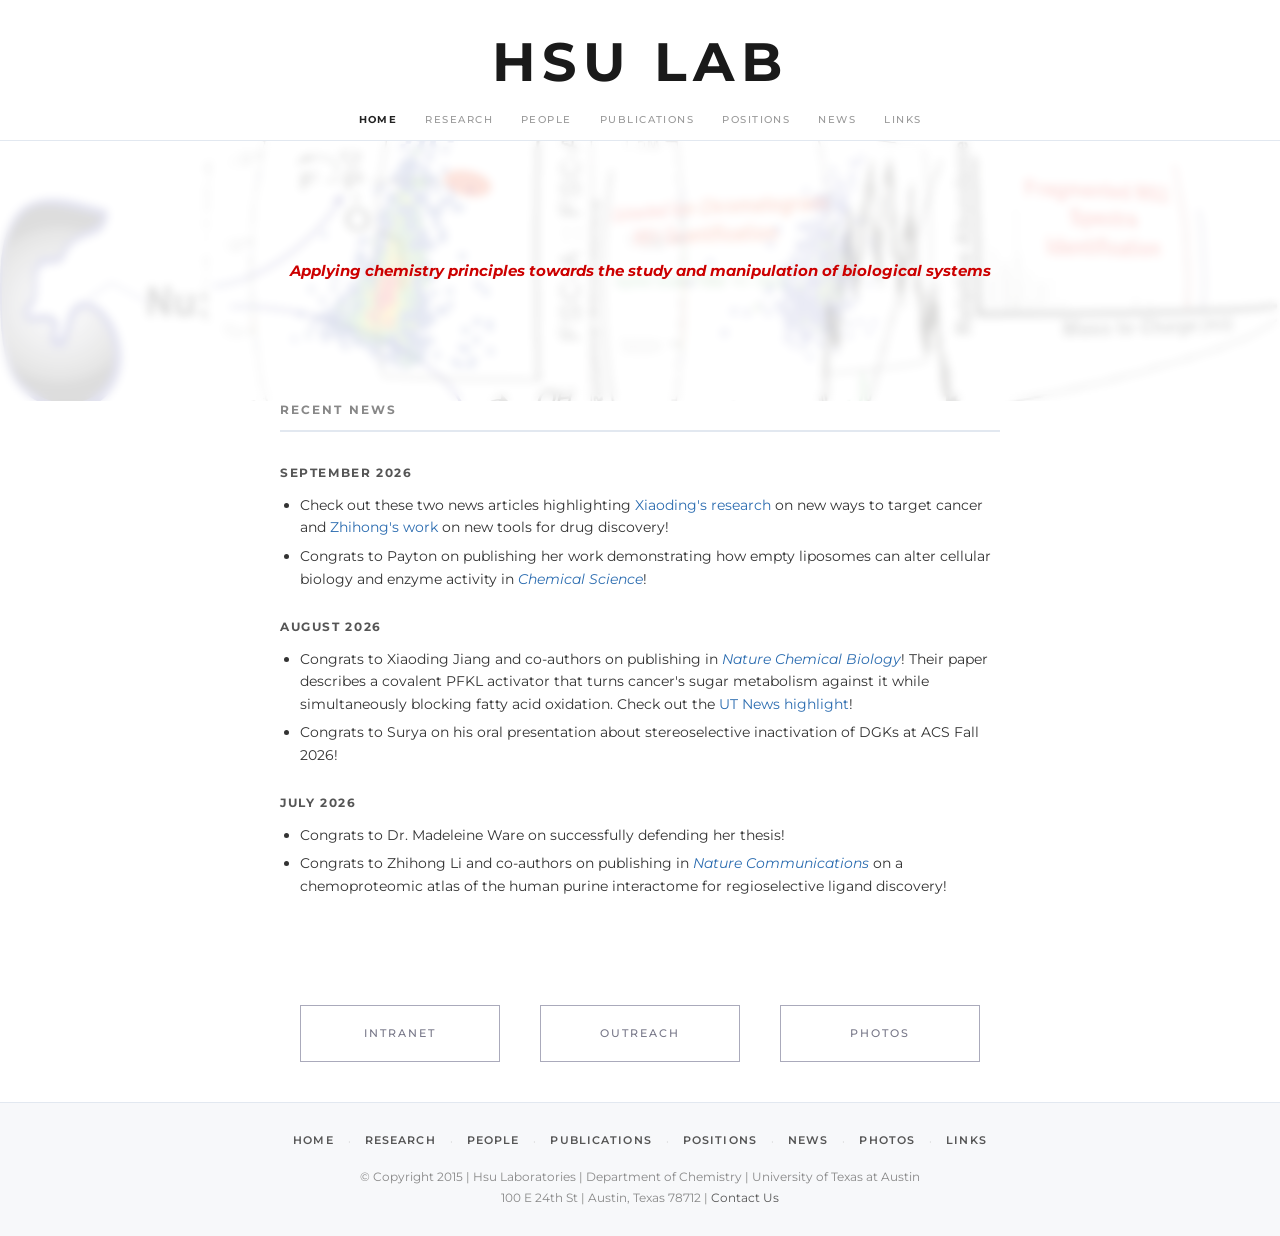
<file: index.html>
<!DOCTYPE html>
<html lang="en">
<head>
  <meta charset="UTF-8">
  <meta name="viewport" content="width=device-width, initial-scale=1.0">
  <title>HSU LAB - HOME</title>
  <meta name="description" content="Hsu Lab - Chemical Biology, Metabolomics, Lipidomics at UT Austin">
  <link rel="stylesheet" href="style.css">
<style>
.home-hero {
  position: relative;
  background-image: url('Wallpaper2018.jpg');
  background-size: cover;
  background-position: center;
  min-height: 260px;
  display: flex;
  align-items: center;
  justify-content: center;
  text-align: center;
  overflow: hidden;
}
.home-hero::before {
  content: '';
  position: absolute;
  inset: 0;
  background: rgba(255,255,255,0.55);
  backdrop-filter: blur(4px);
  -webkit-backdrop-filter: blur(4px);
}
.hero-tagline {
  position: relative;
  font-family: 'Montserrat', sans-serif;
  font-size: 0.95rem;
  font-style: italic;
  font-weight: 700;
  color: #cc0000;
  max-width: 900px;
  padding: 0 40px;
  line-height: 1.4;
  white-space: nowrap;
  opacity: 0;
  animation: fadeIn 2.2s ease 0.4s forwards;
}
@keyframes fadeIn {
  from { opacity: 0; }
  to   { opacity: 1; }
}
</style>
</head>
<body>

<header>
  <div class="header-inner">
    <a class="site-logo" href="index.html">HSU LAB</a>
    <nav>
      <ul>
        <li><a href="index.html" class="active">Home</a></li>
        <li><a href="research.html">Research</a></li>
        <li><a href="people.html">People</a></li>
        <li><a href="publications.html">Publications</a></li>
        <li><a href="positions.html">Positions</a></li>
        <li><a href="news.html">News</a></li>
        <li><a href="links.html">Links</a></li>
      </ul>
    </nav>
  </div>
</header>

<div class="home-hero">
  <p class="hero-tagline"><em>Applying chemistry principles towards the study and manipulation of biological systems</em></p>
</div>

<main>
  <div class="news-section">
    <h2>Recent News</h2>
    <div id="news-container"></div>
  </div>

  <div style="display:flex; justify-content:center; gap:40px; padding:20px 20px 40px; flex-wrap:wrap;">
    <a href="intranet.html" style="display:block; width:200px; padding:18px; text-align:center; border:1px solid #aab; font-family:'Montserrat',sans-serif; font-size:0.7rem; font-weight:500; letter-spacing:0.18em; color:#778; text-decoration:none; text-transform:uppercase;">INTRANET</a>
    <a href="outreach.html" style="display:block; width:200px; padding:18px; text-align:center; border:1px solid #aab; font-family:'Montserrat',sans-serif; font-size:0.7rem; font-weight:500; letter-spacing:0.18em; color:#778; text-decoration:none; text-transform:uppercase;">OUTREACH</a>
    <a href="photos.html" style="display:block; width:200px; padding:18px; text-align:center; border:1px solid #aab; font-family:'Montserrat',sans-serif; font-size:0.7rem; font-weight:500; letter-spacing:0.18em; color:#778; text-decoration:none; text-transform:uppercase;">PHOTOS</a>
  </div>
</main>

<footer>
  <div class="footer-nav">
    <a href="index.html">Home</a><span>·</span>
    <a href="research.html">Research</a><span>·</span>
    <a href="people.html">People</a><span>·</span>
    <a href="publications.html">Publications</a><span>·</span>
    <a href="positions.html">Positions</a><span>·</span>
    <a href="news.html">News</a><span>·</span>
    <a href="photos.html">Photos</a><span>·</span>
    <a href="links.html">Links</a>
  </div>
  <p class="footer-copy">
    © Copyright 2015 | Hsu Laboratories | Department of Chemistry | University of Texas at Austin<br>
    100 E 24th St | Austin, Texas 78712 | <a href="mailto:ken.hsu@austin.utexas.edu">Contact Us</a>
  </p>
</footer>

<script src="news-data.js"></script>
<script>
function renderNews() {
  const container = document.getElementById('news-container');
  const now = new Date();
  const sixMonthsAgo = new Date(now.getFullYear(), now.getMonth() - 6, 1);
  
  const recent = HSU_LAB_NEWS.filter(group => {
    const [yr, mo] = group.date.split('-');
    return new Date(yr, mo - 1) >= sixMonthsAgo;
  });
  
  if(recent.length === 0) {
    container.innerHTML = '<p style="color:#888;font-size:0.84rem;">No recent news. See the <a href="news.html">news archive</a>.</p>';
    return;
  }
  
  const monthNames = ['January','February','March','April','May','June','July','August','September','October','November','December'];
  
  container.innerHTML = recent.map(group => {
    const [yr, mo] = group.date.split('-');
    const label = monthNames[parseInt(mo)-1].toUpperCase() + ' ' + yr;
    const items = group.items.map(i => `<li>${i}</li>`).join('');
    return `<div class="news-month"><h3>${label}</h3><ul>${items}</ul></div>`;
  }).join('');
}
renderNews();
</script>
</body>
</html>
</file>
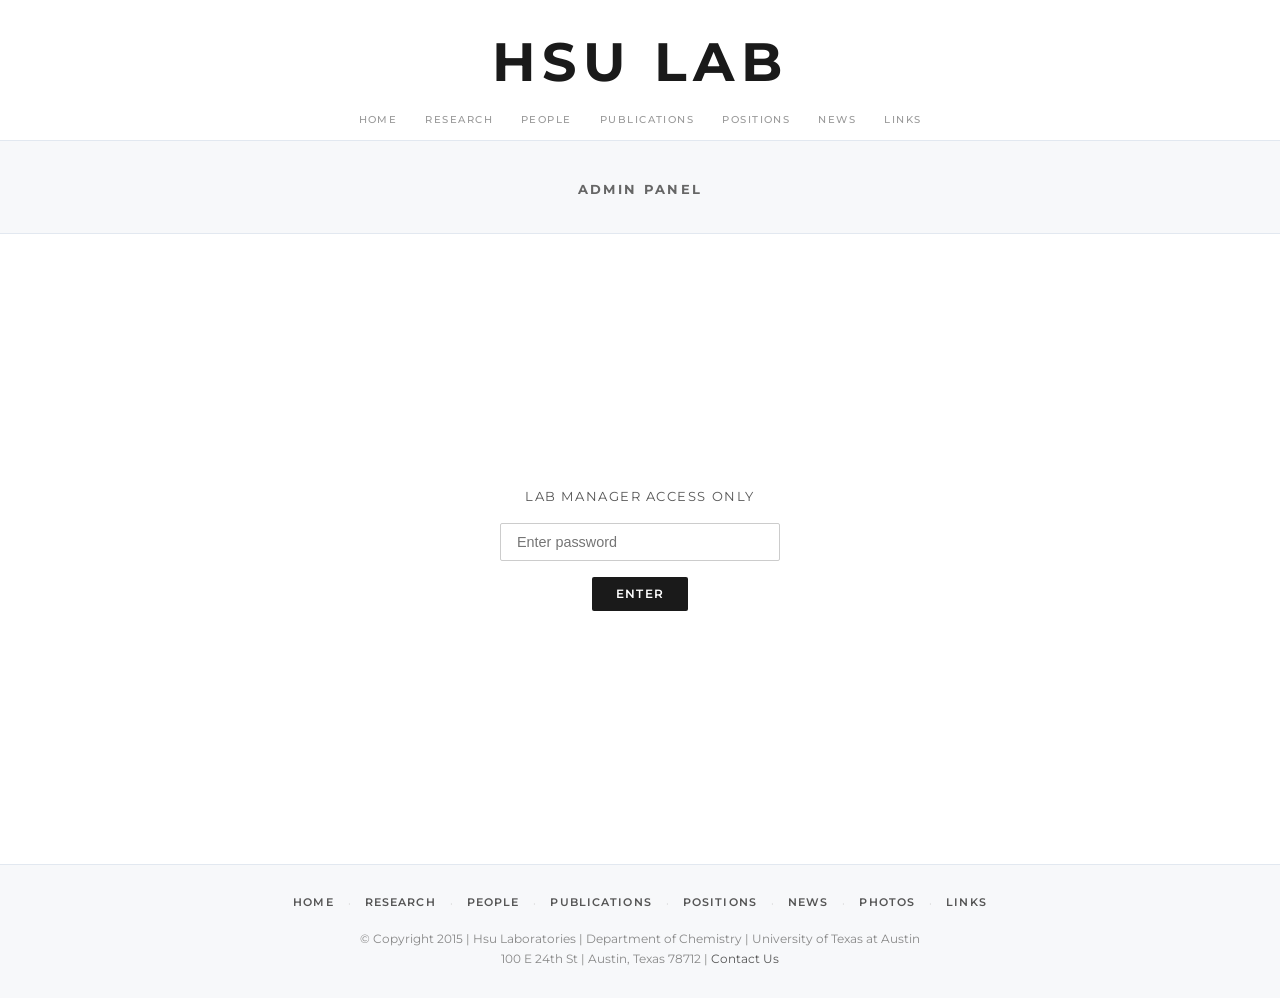
<file: admin.html>
<!DOCTYPE html>
<html lang="en">
<head>
  <meta charset="UTF-8">
  <meta name="viewport" content="width=device-width, initial-scale=1.0">
  <title>ADMIN - HSU LAB</title>
  <link rel="stylesheet" href="style.css">
  <style>
    #lock-screen { display:flex; flex-direction:column; align-items:center; justify-content:center; min-height:70vh; gap:16px; }
    #token-screen { display:none; flex-direction:column; align-items:center; justify-content:center; min-height:70vh; gap:16px; max-width:480px; margin:0 auto; padding:40px 20px; }
    #admin-content { display:none; max-width:860px; margin:0 auto; padding:40px 20px 80px; }
    .admin-section { margin-bottom:48px; }
    .admin-section h2 { font-size:0.72rem; font-weight:700; letter-spacing:0.18em; text-transform:uppercase; color:#888; border-bottom:2px solid #e2e8f0; padding-bottom:10px; margin-bottom:24px; }
    .form-group { margin-bottom:16px; width:100%; }
    .form-group label { display:block; font-size:0.75rem; font-weight:600; letter-spacing:0.08em; text-transform:uppercase; color:#555; margin-bottom:6px; }
    .form-group input, .form-group textarea, .form-group select { width:100%; padding:10px 12px; font-size:0.88rem; font-family:'Montserrat',sans-serif; border:1px solid #ddd; border-radius:2px; outline:none; }
    .form-group input:focus, .form-group textarea:focus { border-color:#2b6cb0; }
    .form-group textarea { min-height:100px; resize:vertical; }
    .btn { padding:10px 24px; font-family:'Montserrat',sans-serif; font-size:0.72rem; font-weight:600; letter-spacing:0.1em; text-transform:uppercase; border:none; border-radius:2px; cursor:pointer; }
    .btn-primary { background:#1a1a1a; color:#fff; }
    .btn-primary:hover { background:#333; }
    .btn-secondary { background:#f0f0f0; color:#333; margin-left:8px; }
    .btn-danger { background:#e53e3e; color:#fff; }
    .btn-danger:hover { background:#c53030; }
    .status-msg { margin-top:12px; padding:10px 14px; border-radius:2px; font-size:0.82rem; display:none; }
    .status-success { background:#f0fff4; border:1px solid #68d391; color:#276749; }
    .status-error { background:#fff5f5; border:1px solid #fc8181; color:#c53030; }
    .preview-box { background:#f7f8fa; border:1px solid #e2e8f0; padding:16px; border-radius:2px; margin-top:12px; font-size:0.84rem; display:none; }
    .tabs { display:flex; gap:0; margin-bottom:32px; border-bottom:2px solid #e2e8f0; flex-wrap:wrap; }
    .tab { padding:10px 20px; font-size:0.72rem; font-weight:600; letter-spacing:0.1em; text-transform:uppercase; color:#888; cursor:pointer; border-bottom:2px solid transparent; margin-bottom:-2px; }
    .tab.active { color:#1a1a1a; border-bottom-color:#1a1a1a; }
    .tab-content { display:none; }
    .tab-content.active { display:block; }
    .hint { font-size:0.75rem; color:#888; margin-top:4px; }
    .info-box { background:#ebf8ff; border:1px solid #90cdf4; padding:12px 16px; border-radius:2px; font-size:0.82rem; color:#2c5282; margin-bottom:20px; }
    .admin-header { display:flex; justify-content:space-between; align-items:center; margin-bottom:32px; gap:16px; }
    .delete-list { list-style:none; padding:0; max-height:400px; overflow-y:auto; border:1px solid #e2e8f0; border-radius:2px; }
    .delete-list li { display:flex; justify-content:space-between; align-items:flex-start; padding:12px 16px; border-bottom:1px solid #f0f0f0; font-size:0.84rem; gap:12px; }
    .delete-list li:last-child { border-bottom:none; }
    .delete-list li .item-text { flex:1; line-height:1.5; }
    .delete-list li .item-text strong { display:block; margin-bottom:2px; }
    .btn-del { background:#fff0f0; color:#c53030; border:1px solid #fc8181; padding:4px 12px; font-size:0.7rem; font-weight:600; letter-spacing:0.08em; text-transform:uppercase; cursor:pointer; border-radius:2px; white-space:nowrap; flex-shrink:0; }
    .btn-del:hover { background:#e53e3e; color:#fff; }
    .loading { color:#888; font-size:0.84rem; padding:16px; }
  </style>
</head>
<body>
<header>
  <div class="header-inner">
    <a class="site-logo" href="index.html">HSU LAB</a>
    <nav><ul>
      <li><a href="index.html">Home</a></li>
      <li><a href="research.html">Research</a></li>
      <li><a href="people.html">People</a></li>
      <li><a href="publications.html">Publications</a></li>
      <li><a href="positions.html">Positions</a></li>
      <li><a href="news.html">News</a></li>
      <li><a href="links.html">Links</a></li>
    </ul></nav>
  </div>
</header>

<div class="page-hero"><h1>Admin Panel</h1></div>

<!-- Step 1: Password -->
<div id="lock-screen">
  <p style="font-family:'Montserrat',sans-serif;font-size:0.8rem;letter-spacing:0.12em;text-transform:uppercase;color:#555;">Lab Manager Access Only</p>
  <input id="pwd-input" type="password" placeholder="Enter password"
    style="padding:10px 16px;font-size:0.9rem;border:1px solid #ccc;border-radius:2px;width:280px;outline:none;">
  <button class="btn btn-primary" onclick="checkPassword()">Enter</button>
  <p id="error-msg" style="color:#cc0000;font-size:0.8rem;display:none;">Incorrect password.</p>
</div>

<!-- Step 2: Token (first time only) -->
<div id="token-screen">
  <p style="font-family:'Montserrat',sans-serif;font-size:0.8rem;letter-spacing:0.12em;text-transform:uppercase;color:#555;text-align:center;">One-Time Setup</p>
  <p style="font-size:0.84rem;color:#555;text-align:center;line-height:1.6;max-width:400px;">Enter the GitHub token provided by your lab administrator. It will be saved securely in your browser — you won't need to enter it again on this device.</p>
  <div class="form-group" style="max-width:360px;">
    <input type="password" id="token-input" placeholder="ghp_xxxxxxxxxxxxxxxxxxxx" style="font-family:monospace;">
  </div>
  <div class="form-group" style="max-width:360px;margin-top:8px;">
    <label style="font-size:0.75rem;font-weight:600;letter-spacing:0.08em;text-transform:uppercase;color:#555;">Anthropic API Key</label>
    <input type="password" id="anthropic-input" placeholder="sk-ant-..." style="font-family:monospace;">
    <p style="font-size:0.75rem;color:#888;margin-top:4px;">For the AI Update tab. Get one at console.anthropic.com</p>
  </div>
  <button class="btn btn-primary" onclick="saveToken()">Save Token & Continue</button>
  <p id="token-error" style="color:#cc0000;font-size:0.8rem;display:none;">Please enter a valid GitHub token (starts with gh).</p>
</div>

<!-- Admin Content -->
<div id="admin-content">
  <div class="admin-header">
    <div class="info-box" style="margin:0;flex:1;">✅ Logged in. Token loaded from browser storage.</div>
    <button class="btn btn-danger" onclick="logout()">Log Out & Clear Token</button>
  </div>

  <div class="tabs">
    <div class="tab active" onclick="switchTab('news', event)">Add News</div>
    <div class="tab" onclick="switchTab('people', event)">Add People</div>
    <div class="tab" onclick="switchTab('publications', event)">Add Publication</div>
    <div class="tab" onclick="switchTab('photos', event)">Add Photos</div>
    <div class="tab" onclick="switchTab('alumni', event)">Alumni</div>
    <div class="tab" onclick="switchTab('delete', event)">Delete</div>
    <div class="tab" onclick="switchTab('ai', event)">✨ AI Update</div>
  </div>

  <!-- ADD NEWS TAB -->
  <div id="tab-news" class="tab-content active">
    <div class="admin-section">
      <h2>Add News Item</h2>
      <div class="form-group">
        <label>Month (YYYY-MM)</label>
        <input type="month" id="news-date">
      </div>
      <div class="form-group">
        <label>News Text (HTML allowed for links)</label>
        <textarea id="news-text" placeholder="Congrats to [Name] on publishing in &lt;a href='URL' target='_blank'&gt;Journal&lt;/a&gt;!"></textarea>
        <p class="hint">For links: &lt;a href='URL' target='_blank'&gt;link text&lt;/a&gt;</p>
      </div>
      <button class="btn btn-primary" onclick="previewNews()">Preview</button>
      <button class="btn btn-secondary" onclick="submitNews()">Commit to GitHub</button>
      <div id="news-preview" class="preview-box"></div>
      <div id="news-status" class="status-msg"></div>
    </div>
  </div>

  <!-- ADD PEOPLE TAB -->
  <div id="tab-people" class="tab-content">
    <div class="admin-section">
      <h2>Add Lab Member</h2>

      <div class="form-group">
        <label>Full Name</label>
        <input type="text" id="person-name" placeholder="Jane Smith">
      </div>
      <div class="form-group">
        <label>Role</label>
        <select id="person-role">
          <option>Graduate Student</option>
          <option>Postdoctoral Fellow</option>
          <option>Research Scientist</option>
          <option>Lab Manager</option>
          <option>Undergraduate Researcher</option>
        </select>
      </div>
      <div class="form-group">
        <label>Years (e.g. 2024 – Present)</label>
        <input type="text" id="person-years" placeholder="2024 – Present">
      </div>
      <div class="form-group">
        <label>Hometown</label>
        <input type="text" id="person-hometown" placeholder="Austin, TX">
      </div>
      <div class="form-group">
        <label>Education (one line per degree)</label>
        <textarea id="person-edu" placeholder="Ph.D. Chemistry, UT Austin&#10;B.S. Biochemistry, UCLA"></textarea>
      </div>
      <div class="form-group">
        <label>Hobbies</label>
        <input type="text" id="person-hobbies" placeholder="hiking, cooking, reading">
      </div>
      <div class="form-group">
        <label>Favorite molecule or organism</label>
        <input type="text" id="person-fave" placeholder="caffeine">
      </div>
      <div class="form-group">
        <label>Email</label>
        <input type="email" id="person-email" placeholder="name@utexas.edu">
      </div>
      <div class="form-group">
        <label>Photo <span style="font-weight:400;color:#888;">(optional — element tile auto-generated if omitted)</span></label>
        <div style="display:flex;gap:12px;align-items:center;flex-wrap:wrap;">
          <label style="display:inline-flex;align-items:center;gap:8px;background:#f7f8fa;border:1px solid #e2e8f0;border-radius:2px;padding:8px 16px;cursor:pointer;font-size:0.82rem;font-weight:600;letter-spacing:0.06em;text-transform:uppercase;">
            Choose Photo
            <input type="file" id="person-photo-file" accept="image/*" style="display:none;" onchange="handlePhotoSelect(this)">
          </label>
          <span id="photo-filename" style="font-size:0.82rem;color:#888;">No file chosen</span>
          <img id="photo-preview-img" style="display:none;width:80px;height:94px;object-fit:cover;border:1px solid #e2e8f0;">
          <canvas id="element-tile-preview" width="80" height="94" style="display:none;border:1px solid #e2e8f0;"></canvas>
        </div>
        <p id="tile-label" style="font-size:0.75rem;color:#888;margin-top:6px;display:none;"></p>
      </div>
      <div style="display:flex;gap:12px;margin-top:8px;">
        <button class="btn btn-primary" onclick="previewPerson()">Preview</button>
        <button class="btn btn-secondary" onclick="submitPerson()">Commit to GitHub</button>
      </div>
      <div id="person-preview" class="preview-box"></div>
      <div id="person-status" class="status-msg"></div>
    </div>
  </div>

  <!-- ADD PUBLICATIONS TAB -->
  <div id="tab-publications" class="tab-content">
    <div class="admin-section">
      <h2>Lookup by DOI</h2>
      <p style="font-size:0.84rem;color:#666;margin-bottom:16px;">Enter a DOI to automatically fetch publication details from CrossRef/PubMed.</p>
      <div style="display:flex;gap:8px;align-items:flex-start;">
        <div class="form-group" style="flex:1;margin-bottom:0;">
          <label>DOI</label>
          <input type="text" id="doi-lookup" placeholder="10.1021/jacs.3c00165 or https://doi.org/10.1021/jacs.3c00165">
        </div>
        <div style="padding-top:22px;">
          <button class="btn btn-primary" onclick="lookupDOI()" id="doi-btn">Lookup</button>
        </div>
      </div>
      <div id="doi-status" class="status-msg" style="margin-top:8px;"></div>
    </div>

    <div class="admin-section">
      <h2>Publication Details</h2>
      <p style="font-size:0.84rem;color:#666;margin-bottom:16px;">Fields are auto-filled from DOI lookup above, or enter manually. Bold <strong>Hsu KL</strong> using **Hsu KL**.</p>
      <div class="form-group">
        <label>Publication Number</label>
        <input type="number" id="pub-number" placeholder="86">
      </div>
      <div class="form-group">
        <label>Authors (use **Hsu KL** to bold)</label>
        <textarea id="pub-authors" placeholder="Smith J, Jones A, **Hsu KL**."></textarea>
      </div>
      <div class="form-group">
        <label>Title</label>
        <input type="text" id="pub-title" placeholder="Title of the paper.">
      </div>
      <div class="form-group">
        <label>Journal, Year, Volume, Pages</label>
        <input type="text" id="pub-journal" placeholder="J Am Chem Soc. 2026; 148(1): 1-10.">
      </div>
      <div class="form-group">
        <label>DOI / URL</label>
        <input type="url" id="pub-url" placeholder="https://doi.org/10.xxxx/xxxxx">
      </div>
      <div class="form-group">
        <label>Notes (optional)</label>
        <input type="text" id="pub-notes" placeholder="[preprint]">
      </div>
      <button class="btn btn-primary" onclick="previewPub()">Preview</button>
      <button class="btn btn-secondary" onclick="submitPub()">Commit to GitHub</button>
      <div id="pub-preview" class="preview-box"></div>
      <div id="pub-status" class="status-msg"></div>
    </div>
  </div>


  <!-- ALUMNI TAB -->
  <div id="tab-alumni" class="tab-content">
    <div class="section-box">
      <h2>Add Alumni</h2>
      <p style="font-size:0.84rem;color:#666;margin-bottom:16px;">Add a new entry to the Alumni page. Select the group and fill in the details.</p>

      <div class="form-group">
        <label>Group</label>
        <select id="alumni-group">
          <option value="grad">Graduate Student</option>
          <option value="postdoc">Postdoctoral Fellow</option>
          <option value="scientist">Research Scientist</option>
        </select>
      </div>
      <div class="form-group">
        <label>Full Name</label>
        <input type="text" id="alumni-name" placeholder="e.g. Jane Smith">
      </div>
      <div class="form-group">
        <label>Hsu Lab Role</label>
        <input type="text" id="alumni-role" placeholder="e.g. Graduate Student">
      </div>
      <div class="form-group">
        <label>Current Position</label>
        <input type="text" id="alumni-position" placeholder="e.g. Scientist, Genentech">
      </div>
      <div id="alumni-status" style="font-size:0.84rem;margin-bottom:12px;"></div>
      <button class="btn btn-primary" onclick="submitAlumni()">Add Alumni</button>
    </div>
  </div>

  <!-- DELETE TAB -->
  <div id="tab-delete" class="tab-content">
    <div class="admin-section">
      <h2>Delete News Items</h2>
      <p style="font-size:0.84rem;color:#666;margin-bottom:16px;">Click Delete next to any item to remove it.</p>
      <div id="delete-news-list" class="delete-list"><p class="loading">Loading news...</p></div>
      <div id="delete-news-status" class="status-msg"></div>
    </div>

    <div class="admin-section">
      <h2>Delete Lab Members</h2>
      <p style="font-size:0.84rem;color:#666;margin-bottom:16px;">Click Delete next to any person to remove them from the people page.</p>
      <div id="delete-people-list" class="delete-list"><p class="loading">Loading people...</p></div>
      <div id="delete-people-status" class="status-msg"></div>
    </div>

    <div class="admin-section">
      <h2>Delete Publications</h2>
      <p style="font-size:0.84rem;color:#666;margin-bottom:16px;">Click Delete next to any publication to remove it.</p>
      <div id="delete-pub-list" class="delete-list"><p class="loading">Loading publications...</p></div>
      <div id="delete-pub-status" class="status-msg"></div>
    </div>
  </div>

  <!-- ADD PHOTOS TAB -->
  <div id="tab-photos" class="tab-content">
    <div class="section-box">
      <h2>Add Photo Gallery</h2>
      <p style="font-size:0.84rem;color:#666;margin-bottom:16px;">Upload photos for a lab event. They will be added as a new gallery at the top of the Photos page.</p>

      <div class="form-group">
        <label>Event Name</label>
        <input type="text" id="photo-event-name" placeholder="e.g. Hsu Lab Retreat 2026">
      </div>

      <div class="form-group">
        <label>Photos</label>
        <input type="file" id="photo-files" accept="image/*" multiple style="padding:6px 0;">
        <p style="font-size:0.78rem;color:#888;margin-top:4px;">Select one or more photos. Supported formats: JPG, PNG, GIF.</p>
      </div>

      <div id="photo-preview-grid" style="display:grid;grid-template-columns:repeat(auto-fill,minmax(120px,1fr));gap:8px;margin-bottom:16px;"></div>

      <div id="photo-status" style="font-size:0.84rem;margin-bottom:12px;"></div>
      <button class="btn btn-primary" onclick="submitPhotos()">Upload & Add Gallery</button>
    </div>
  </div>


  <!-- AI UPDATE TAB -->
  <div id="tab-ai" class="tab-content">
    <div class="admin-section">
      <h2>AI-Powered Update</h2>
      <div class="info-box">
        Describe what needs to be updated in plain English — new publication, lab member change, news item, or any combination. The AI will generate the exact HTML changes. You review before anything is committed.
      </div>
      <div class="form-group">
        <label>Describe the update</label>
        <textarea id="ai-prompt" rows="6" placeholder="e.g. &#10;• John Meinert graduated with his PhD in May 2025 and is now a postdoc at MIT. Congrats John!&#10;• We published a new paper on lipid signaling: DOI 10.1038/s41589-025-1234-5&#10;• New grad student Jane Park joined the lab from UCLA"></textarea>
      </div>
      <button class="btn btn-primary" onclick="runAIUpdate()">Generate Changes</button>
      <div id="ai-status" class="status-msg" style="margin-top:12px;display:none;"></div>
    </div>

    <div id="ai-preview" style="display:none;">
      <div class="admin-section">
        <h2>Preview Changes</h2>
        <p class="hint" style="margin-bottom:16px;">Review the proposed changes below. Each block shows what will be replaced (red) and the new content (green).</p>
        <div id="ai-changes-list"></div>
        <div style="margin-top:24px;display:flex;gap:12px;flex-wrap:wrap;">
          <button class="btn btn-primary" onclick="confirmAIChanges()">Confirm &amp; Push to GitHub</button>
          <button class="btn btn-secondary" onclick="discardAIChanges()" style="margin-left:0;">Discard</button>
        </div>
        <div id="ai-commit-status" class="status-msg" style="margin-top:12px;display:none;"></div>
      </div>
    </div>
  </div>


</div>

<footer>
  <div class="footer-nav">
    <a href="index.html">Home</a><span>·</span><a href="research.html">Research</a><span>·</span>
    <a href="people.html">People</a><span>·</span><a href="publications.html">Publications</a><span>·</span>
    <a href="positions.html">Positions</a><span>·</span><a href="news.html">News</a><span>·</span>
    <a href="photos.html">Photos</a><span>·</span><a href="links.html">Links</a>
  </div>
  <p class="footer-copy">© Copyright 2015 | Hsu Laboratories | Department of Chemistry | University of Texas at Austin<br>
  100 E 24th St | Austin, Texas 78712 | <a href="mailto:ken.hsu@austin.utexas.edu">Contact Us</a></p>
</footer>

<script>
const REPO = "kenhsu7337/hsulab";
const HASH = "e81c3209e3618eded239767792800a07160ee8a614d332838236c53695f7566a";
const TOKEN_KEY = "hsulab_admin_token";
let sessionToken = null;
let verifiedPassword = null;
let sessionAnthropicKey = null;

// ---- Crypto ----
async function deriveKey(password) {
  const enc = new TextEncoder();
  const km = await crypto.subtle.importKey('raw', enc.encode(password), 'PBKDF2', false, ['deriveKey']);
  return crypto.subtle.deriveKey(
    { name:'PBKDF2', salt:enc.encode('hsulab_salt_2024'), iterations:100000, hash:'SHA-256' },
    km, { name:'AES-GCM', length:256 }, false, ['encrypt','decrypt']
  );
}
async function encryptToken(token, pwd) {
  const key = await deriveKey(pwd);
  const iv = crypto.getRandomValues(new Uint8Array(12));
  const ct = await crypto.subtle.encrypt({name:'AES-GCM',iv}, key, new TextEncoder().encode(token));
  const out = new Uint8Array(12 + ct.byteLength);
  out.set(iv); out.set(new Uint8Array(ct), 12);
  return btoa(String.fromCharCode(...out));
}
async function decryptToken(enc, pwd) {
  const data = Uint8Array.from(atob(enc), c=>c.charCodeAt(0));
  const key = await deriveKey(pwd);
  const dec = await crypto.subtle.decrypt({name:'AES-GCM',iv:data.slice(0,12)}, key, data.slice(12));
  return new TextDecoder().decode(dec);
}

// ---- Auth ----
document.getElementById('pwd-input').addEventListener('keydown', e=>{ if(e.key==='Enter') checkPassword(); });
document.getElementById('token-input').addEventListener('keydown', e=>{ if(e.key==='Enter') saveToken(); });

async function checkPassword() {
  const pwd = document.getElementById('pwd-input').value;
  const buf = await crypto.subtle.digest('SHA-256', new TextEncoder().encode(pwd));
  const hex = Array.from(new Uint8Array(buf)).map(b=>b.toString(16).padStart(2,'0')).join('');
  if(hex !== HASH) { document.getElementById('error-msg').style.display='block'; document.getElementById('pwd-input').value=''; return; }
  verifiedPassword = pwd;
  const saved = localStorage.getItem(TOKEN_KEY);
  if(saved) {
    try { sessionToken = await decryptToken(saved, pwd); showAdmin(); }
    catch(e) { showTokenScreen(); }
  } else { showTokenScreen(); }
}
function showTokenScreen() {
  document.getElementById('lock-screen').style.display='none';
  document.getElementById('token-screen').style.display='flex';
}
async function saveToken() {
  const token = document.getElementById('token-input').value.trim();
  if(!token.startsWith('gh')) { document.getElementById('token-error').style.display='block'; return; }
  const anthropicKey = document.getElementById('anthropic-input').value.trim();
  localStorage.setItem(TOKEN_KEY, await encryptToken(token, verifiedPassword));
  if(anthropicKey) localStorage.setItem('hsulab_anthropic_key', await encryptToken(anthropicKey, verifiedPassword));
  sessionToken = token;
  showAdmin();
}
async function showAdmin() {
  document.getElementById('lock-screen').style.display='none';
  document.getElementById('token-screen').style.display='none';
  document.getElementById('admin-content').style.display='block';
  const savedAnthropicKey = localStorage.getItem('hsulab_anthropic_key');
  if(savedAnthropicKey) {
    try { sessionAnthropicKey = await decryptToken(savedAnthropicKey, verifiedPassword); } catch(e) {}
  }
  loadDeleteLists();
}
function logout() { localStorage.removeItem(TOKEN_KEY); localStorage.removeItem('hsulab_anthropic_key'); sessionToken=null; verifiedPassword=null; sessionAnthropicKey=null; location.reload(); }

// ---- Tabs ----
function switchTab(name, e) {
  document.querySelectorAll('.tab').forEach(t=>t.classList.remove('active'));
  document.querySelectorAll('.tab-content').forEach(t=>t.classList.remove('active'));
  e.target.classList.add('active');
  document.getElementById('tab-'+name).classList.add('active');
}

// ---- GitHub API ----
async function getFile(path) {
  const r = await fetch(`https://api.github.com/repos/${REPO}/contents/${path}`, {
    headers:{ Authorization:`token ${sessionToken}`, Accept:'application/vnd.github.v3+json' }
  });
  if(!r.ok) throw new Error(`Failed to get ${path}: ${r.status}`);
  return r.json();
}
async function commitFile(path, content, message, sha, isBase64=false) {
  const encoded = isBase64 ? content : btoa(unescape(encodeURIComponent(content)));
  const r = await fetch(`https://api.github.com/repos/${REPO}/contents/${path}`, {
    method:'PUT',
    headers:{ Authorization:`token ${sessionToken}`, Accept:'application/vnd.github.v3+json', 'Content-Type':'application/json' },
    body:JSON.stringify({ message, content:encoded, sha })
  });
  if(!r.ok) { const e=await r.json(); throw new Error(e.message); }
  return r.json();
}
function decode(b64) { return decodeURIComponent(escape(atob(b64.replace(/\n/g,'')))); }
function showStatus(id, msg, isError=false) {
  const el=document.getElementById(id);
  el.textContent=msg;
  el.className=`status-msg ${isError?'status-error':'status-success'}`;
  el.style.display='block';
}

// ---- ADD NEWS ----
function previewNews() {
  const date=document.getElementById('news-date').value;
  const text=document.getElementById('news-text').value.trim();
  if(!date||!text){alert('Please fill in date and text.');return;}
  const [yr,mo]=date.split('-');
  const m=new Date(yr,mo-1).toLocaleString('en',{month:'long'}).toUpperCase();
  document.getElementById('news-preview').innerHTML=`<strong>${m} ${yr}</strong><br>• ${text}`;
  document.getElementById('news-preview').style.display='block';
}
async function submitNews() {
  const date=document.getElementById('news-date').value;
  const text=document.getElementById('news-text').value.trim();
  if(!date||!text){alert('Please fill in date and text.');return;}
  showStatus('news-status','Committing...');
  try {
    const file=await getFile('news-data.js');
    const current=decode(file.content);
    const entry=`  {\n    date: "${date}",\n    items: [\n      "${text.replace(/"/g,'\\"')}"\n    ]\n  },`;
    const updated=current.replace('const HSU_LAB_NEWS = [',`const HSU_LAB_NEWS = [\n${entry}`);
    await commitFile('news-data.js', updated, `Add news: ${date}`, file.sha);
    showStatus('news-status','✅ News item committed! Site will update in ~1 minute.');
    document.getElementById('news-date').value='';
    document.getElementById('news-text').value='';
    document.getElementById('news-preview').style.display='none';
    setTimeout(loadDeleteLists, 3000);
  } catch(e){ showStatus('news-status',`❌ Error: ${e.message}`,true); }
}

// ---- ADD PEOPLE ----
  // ELEMENT TILE GENERATOR
  const ELEMENT_MAP={A:{symbol:'Ac',number:89,name:'Actinium',color:'#7B5EA7'},B:{symbol:'B',number:5,name:'Boron',color:'#2E7D32'},C:{symbol:'C',number:6,name:'Carbon',color:'#1A237E'},D:{symbol:'Dy',number:66,name:'Dysprosium',color:'#00695C'},E:{symbol:'Es',number:99,name:'Einsteinium',color:'#78288C'},F:{symbol:'F',number:9,name:'Fluorine',color:'#0277BD'},G:{symbol:'Ge',number:32,name:'Germanium',color:'#4E342E'},H:{symbol:'Hf',number:72,name:'Hafnium',color:'#1565C0'},I:{symbol:'In',number:49,name:'Indium',color:'#37474F'},J:{symbol:'Kr',number:36,name:'Krypton',color:'#4527A0'},K:{symbol:'K',number:19,name:'Potassium',color:'#E65100'},L:{symbol:'La',number:57,name:'Lanthanum',color:'#00838F'},M:{symbol:'Mg',number:12,name:'Magnesium',color:'#558B2F'},N:{symbol:'Ni',number:28,name:'Nickel',color:'#37474F'},O:{symbol:'Os',number:76,name:'Osmium',color:'#263238'},P:{symbol:'Pt',number:78,name:'Platinum',color:'#546E7A'},Q:{symbol:'Rb',number:37,name:'Rubidium',color:'#BF360C'},R:{symbol:'Rh',number:45,name:'Rhodium',color:'#4A148C'},S:{symbol:'Si',number:14,name:'Silicon',color:'#1B5E20'},T:{symbol:'Ti',number:22,name:'Titanium',color:'#0D47A1'},U:{symbol:'U',number:92,name:'Uranium',color:'#1B5E20'},V:{symbol:'V',number:23,name:'Vanadium',color:'#880E4F'},W:{symbol:'W',number:74,name:'Tungsten',color:'#212121'},X:{symbol:'Xe',number:54,name:'Xenon',color:'#4A148C'},Y:{symbol:'Y',number:39,name:'Yttrium',color:'#004D40'},Z:{symbol:'Zn',number:30,name:'Zinc',color:'#BF360C'}};
  function getElement(name){const f=name.trim()[0].toUpperCase();return ELEMENT_MAP[f]||{symbol:'Hs',number:108,name:'Hassium',color:'#37474F'};}
  function drawElementTile(canvas,el){
    const ctx=canvas.getContext('2d'),w=canvas.width,h=canvas.height;
    ctx.fillStyle=el.color;ctx.fillRect(0,0,w,h);
    ctx.strokeStyle='rgba(255,255,255,0.63)';ctx.lineWidth=8;
    ctx.strokeRect(16,16,w-32,h-32);
    ctx.fillStyle='white';
    ctx.font='52px Arial,sans-serif';ctx.textAlign='left';ctx.textBaseline='top';
    ctx.fillText(el.number,36,30);
    ctx.font='bold 160px Arial,sans-serif';ctx.textAlign='center';ctx.textBaseline='middle';
    ctx.fillText(el.symbol,w/2,h/2+10);
    ctx.font='38px Arial,sans-serif';ctx.textAlign='center';ctx.textBaseline='alphabetic';
    ctx.fillText(el.name,w/2,h-60);
  }
  function handlePhotoSelect(input){if(input.files&&input.files[0]){const file=input.files[0];document.getElementById('photo-filename').textContent=file.name;const reader=new FileReader();reader.onload=e=>{document.getElementById('photo-preview-img').src=e.target.result;document.getElementById('photo-preview-img').style.display='block';document.getElementById('element-tile-preview').style.display='none';document.getElementById('tile-label').style.display='none';};reader.readAsDataURL(file);}}
  document.addEventListener('DOMContentLoaded',()=>{const ni=document.getElementById('person-name');if(ni)ni.addEventListener('input',()=>{const name=ni.value;const fi=document.getElementById('person-photo-file');if(!name||fi.files.length>0)return;const el=getElement(name);const canvas=document.getElementById('element-tile-preview');canvas.style.display='block';document.getElementById('photo-preview-img').style.display='none';drawElementTile(canvas,el);const lbl=document.getElementById('tile-label');lbl.style.display='block';lbl.textContent='Auto-generated: '+el.name+' ('+el.symbol+')';});});
  function previewPerson(){
    const name=document.getElementById('person-name').value.trim();
    const years=document.getElementById('person-years').value.trim();
    const hometown=document.getElementById('person-hometown').value.trim();
    const edu=document.getElementById('person-edu').value.trim();
    const hobbies=document.getElementById('person-hobbies').value.trim();
    const fave=document.getElementById('person-fave').value.trim();
    const email=document.getElementById('person-email').value.trim();
    const fi=document.getElementById('person-photo-file');
    let photoHtml='';
    if(fi.files.length>0){photoHtml='<img src="'+document.getElementById('photo-preview-img').src+'" style="width:80px;height:94px;object-fit:cover;flex-shrink:0;">';}
    else if(name){const el=getElement(name);const c=document.createElement('canvas');c.width=80;c.height=94;drawElementTile(c,el);photoHtml='<img src="'+c.toDataURL()+'" style="width:80px;height:94px;flex-shrink:0;">';}
    const yearStr=years?years+' \u2013 Present':'';
    document.getElementById('person-preview').innerHTML='<div style="display:flex;gap:16px;align-items:flex-start;">'+photoHtml+'<div><strong>'+name+(yearStr?' ('+yearStr+')':'')+'</strong><br>'+(hometown?'Where are you from? '+hometown+'<br>':'')+(edu?'<strong>Education:</strong><br>'+edu.replace(/\n/g,'<br>')+'<br>':'')+(hobbies?'Hobbies: '+hobbies+'<br>':'')+(fave?'Favorite molecule or organism: '+fave+'<br>':'')+(email?'<a href="mailto:'+email+'">'+email+'</a>':'')+'</div></div>';
    document.getElementById('person-preview').style.display='block';
  }
  async function submitPerson(){
    const name=document.getElementById('person-name').value.trim();
    const role=document.getElementById('person-role').value;
    const years=document.getElementById('person-years').value.trim();
    const hometown=document.getElementById('person-hometown').value.trim();
    const edu=document.getElementById('person-edu').value.trim();
    const hobbies=document.getElementById('person-hobbies').value.trim();
    const fave=document.getElementById('person-fave').value.trim();
    const email=document.getElementById('person-email').value.trim();
    const fi=document.getElementById('person-photo-file');
    const hasPhoto=fi.files.length>0;
    if(!name){alert('Please enter a name.');return;}
    showStatus('person-status','Preparing...');
    try{
      let photoSrc='';
      if(hasPhoto){
        const file=fi.files[0];
        const ext=file.name.split('.').pop().toLowerCase();
        const fname='site-images/'+name.toLowerCase().replace(/[^a-z0-9]+/g,'-')+'.'+ext;
        const b64=await new Promise((res,rej)=>{const r=new FileReader();r.onload=()=>res(r.result.split(',')[1]);r.onerror=rej;r.readAsDataURL(file);});
        showStatus('person-status','Uploading photo...');
        await commitFile(fname,b64,'Add photo for '+name,null,true);
        photoSrc=fname;
      }else{
        const el=getElement(name);
        const canvas=document.createElement('canvas');canvas.width=400;canvas.height=470;
        drawElementTile(canvas,el);
        const b64=canvas.toDataURL('image/png').split(',')[1];
        const lastName=name.trim().split(/\s+/).pop().toLowerCase().replace(/[^a-z0-9]+/g,'');
        const fname='site-images/'+lastName+'_tile.png';
        showStatus('person-status','Generating element tile...');
        await commitFile(fname,b64,'Add element tile for '+name,null,true);
        photoSrc=fname;
      }
      showStatus('person-status','Updating people page...');
      const yearStr=years?years+' \u2013 Present':'Present';
      const eduLines=edu.split('\n').join('<br>\n        ');
      const block='\n    <div class="person-row">\n      <img src="'+photoSrc+'" alt="'+name+'" onerror="this.style.display=\'none\'">\n      <div class="person-info">\n        <h4>'+name+' ('+yearStr+')</h4>\n        <p>Where are you from?'+(hometown?' '+hometown:'')+'</p>\n        '+(edu?'<p><strong>Education:</strong><br>\n        '+eduLines+'</p>\n        ':'')+'<p>Hobbies:'+(hobbies?' '+hobbies:'')+'<br>\n        Favorite organism or molecule:'+(fave?' '+fave:'')+'<br>\n        '+(email?'<a href="mailto:'+email+'">'+email+'</a>':'')+'</p>\n      </div>\n    </div>';
      const file=await getFile('people.html');
      let ph=decode(file.content);
      const markers={'Graduate Student':'<!-- END GRAD STUDENTS -->','Postdoctoral Fellow':'<!-- END POSTDOCS -->','Research Scientist':'<!-- END RESEARCH SCIENTISTS -->','Lab Manager':'<!-- END LAB MANAGER -->','Undergraduate Researcher':'<!-- END UNDERGRADS -->'};
      const marker=markers[role];
      ph=marker&&ph.includes(marker)?ph.replace(marker,block+'\n    '+marker):ph.replace('</main>',block+'\n</main>');
      await commitFile('people.html',ph,'Add lab member: '+name,file.sha);
      showStatus('person-status','\u2705 '+name+' added! Site will update in ~1 minute.');
      ['person-name','person-years','person-hometown','person-edu','person-hobbies','person-fave','person-email'].forEach(id=>document.getElementById(id).value='');
      fi.value='';document.getElementById('photo-filename').textContent='No file chosen';
      ['photo-preview-img','element-tile-preview','tile-label','person-preview'].forEach(id=>document.getElementById(id).style.display='none');
      setTimeout(loadDeleteLists,3000);
    }catch(e){showStatus('person-status','\u274C Error: '+e.message,true);}
  }

// ---- ADD PUBLICATIONS ----
function previewPub() {
  const num=document.getElementById('pub-number').value;
  const authors=document.getElementById('pub-authors').value.replace(/\*\*(.*?)\*\*/g,'<strong>$1</strong>');
  const title=document.getElementById('pub-title').value;
  const journal=document.getElementById('pub-journal').value;
  const url=document.getElementById('pub-url').value;
  const notes=document.getElementById('pub-notes').value;
  document.getElementById('pub-preview').innerHTML=`
    <div style="display:flex;gap:12px;">
      <span style="color:#aaa;font-weight:700;min-width:28px;">${num}.</span>
      <span>${authors} <a href="${url}" target="_blank">${title}</a> <em>${journal}</em> ${notes}</span>
    </div>`;
  document.getElementById('pub-preview').style.display='block';
}
async function submitPub() {
  const num=document.getElementById('pub-number').value;
  const authors=document.getElementById('pub-authors').value.trim().replace(/\*\*(.*?)\*\*/g,'<strong>$1</strong>');
  const title=document.getElementById('pub-title').value.trim();
  const journal=document.getElementById('pub-journal').value.trim();
  const url=document.getElementById('pub-url').value.trim();
  const notes=document.getElementById('pub-notes').value.trim();
  if(!num||!title){alert('Please fill in number and title.');return;}
  showStatus('pub-status','Committing...');
  try {
    const file=await getFile('publications.html');
    let html=decode(file.content);
    const entry=`\n    <div class="pub-entry">
      <div class="pub-number">${num}.</div>
      <div class="pub-content">${authors} <a href="${url}" target="_blank">${title}</a> <em>${journal}</em>${notes?' '+notes:''}</div>
    </div>`;
    html=html.replace('<h2>Journal Articles</h2>','<h2>Journal Articles</h2>\n'+entry);
    await commitFile('publications.html',html,`Add publication #${num}`,file.sha);
    showStatus('pub-status',`✅ Publication #${num} added! Site will update in ~1 minute.`);
    setTimeout(loadDeleteLists,3000);
  } catch(e){ showStatus('pub-status',`❌ Error: ${e.message}`,true); }
}


// ---- DOI LOOKUP ----
async function lookupDOI() {
  let doi = document.getElementById('doi-lookup').value.trim();
  if(!doi) { alert('Please enter a DOI.'); return; }
  // Clean up DOI
  doi = doi.replace(/^https?:\/\/(dx\.)?doi\.org\//, '').trim();

  showStatus('doi-status', 'Looking up DOI...', false);
  document.getElementById('doi-btn').textContent = 'Loading...';
  document.getElementById('doi-btn').disabled = true;

  try {
    const r = await fetch(`https://api.crossref.org/works/${encodeURIComponent(doi)}`);
    if(!r.ok) throw new Error('DOI not found. Please check and try again.');
    const data = await r.json();
    const work = data.message;

    // Format authors: Last FI, bold all Hsu K* variants
    const isHsuKL = (last, given) => {
      if(!last || last.toLowerCase() !== 'hsu') return false;
      if(!given) return false;
      const g = given.trim().toLowerCase();
      // Match: Ku-Lung, K, KL, K-L, Ku Lung, etc.
      return g.startsWith('k') || g === 'kl' || g.startsWith('ku');
    };

    const authors = (work.author || []).map(a => {
      const last = a.family || '';
      const given = a.given || '';
      const initials = given.split(/[\s-]+/).map(n => n[0]).join('').toUpperCase();
      const name = `${last} ${initials}`.trim();
      if(isHsuKL(last, given)) return `**${name}**`;
      return name;
    }).join(', ') + '.';

    // Title
    const title = (work.title || [''])[0];

    // Journal
    const journal = (work['container-title'] || (work['institution'] ? [work['institution'][0]?.name] : ['']))[0] || '';
    const year = work.published?.['date-parts']?.[0]?.[0] || work['published-print']?.['date-parts']?.[0]?.[0] || '';
    const volume = work.volume || '';
    const issue = work.issue ? `(${work.issue})` : '';
    const pages = work.page || '';
    let journalStr = journal;
    if(year) journalStr += `. ${year}`;
    if(volume) journalStr += `; ${volume}${issue}`;
    if(pages) journalStr += `: ${pages}`;
    journalStr = journalStr.replace(/\.{2,}/g, '.').trim() + '.';

    // URL
    const url = `https://doi.org/${doi}`;

    // Auto-fill next pub number from publications page
    let nextNum = '';
    try {
      const pubFile = await getFile('publications.html');
      const pubHtml = decode(pubFile.content);
      const nums = [...pubHtml.matchAll(/<div class="pub-number">(\d+)\.<\/div>/g)].map(m => parseInt(m[1]));
      if(nums.length) nextNum = Math.max(...nums) + 1;
    } catch(e) { /* ignore */ }

    // Fill in the form
    if(nextNum) document.getElementById('pub-number').value = nextNum;
    document.getElementById('pub-authors').value = authors;
    document.getElementById('pub-title').value = title;
    document.getElementById('pub-journal').value = journalStr;
    document.getElementById('pub-url').value = url;

    showStatus('doi-status', `✅ Fields filled! Publication #${nextNum || '?'} pre-filled. Review authors and click Preview.`, false);
  } catch(e) {
    showStatus('doi-status', `❌ ${e.message}`, true);
  } finally {
    document.getElementById('doi-btn').textContent = 'Lookup';
    document.getElementById('doi-btn').disabled = false;
  }
}

// ---- DELETE LISTS ----
async function loadDeleteLists() {
  loadNewsDeleteList();
  loadPeopleDeleteList();
  loadPubDeleteList();
}

async function loadNewsDeleteList() {
  const el=document.getElementById('delete-news-list');
  el.innerHTML='<p class="loading">Loading...</p>';
  try {
    const file=await getFile('news-data.js');
    const js=decode(file.content);
    // Parse news items from JS
    const months=[];
    const regex=/\{\s*date:\s*"([^"]+)",\s*items:\s*\[([\s\S]*?)\]\s*\}/g;
    let m;
    while((m=regex.exec(js))!==null){
      const date=m[1];
      const itemsStr=m[2];
      const items=[];
      const itemRegex=/"((?:[^"\\]|\\.)*)"/g;
      let im;
      while((im=itemRegex.exec(itemsStr))!==null){
        items.push(im[1]);
      }
      months.push({date,items});
    }
    if(!months.length){el.innerHTML='<p class="loading">No news items found.</p>';return;}
    const monthNames=['January','February','March','April','May','June','July','August','September','October','November','December'];
    let html='';
    months.forEach((group,gi)=>{
      const [yr,mo]=group.date.split('-');
      const label=monthNames[parseInt(mo)-1]+' '+yr;
      group.items.forEach((item,ii)=>{
        const clean=item.replace(/<[^>]+>/g,'').substring(0,80);
        html+=`<li><div class="item-text"><strong>${label}</strong>${clean}${item.length>80?'...':''}</div>
          <button class="btn-del" onclick="deleteNewsItem(${gi},${ii})">Delete</button></li>`;
      });
    });
    el.innerHTML=html;
    el._data={js,months,sha:file.sha};
  } catch(e){ el.innerHTML=`<p class="loading" style="color:red;">Error: ${e.message}</p>`; }
}

async function deleteNewsItem(groupIdx, itemIdx) {
  if(!confirm('Delete this news item?')) return;
  const el=document.getElementById('delete-news-list');
  const {js,months,sha}=el._data;
  months[groupIdx].items.splice(itemIdx,1);
  // Remove group if empty
  const filtered=months.filter(g=>g.items.length>0);
  // Rebuild JS
  const entries=filtered.map(g=>`  {\n    date: "${g.date}",\n    items: [\n${g.items.map(i=>`      "${i.replace(/"/g,'\\"')}"`).join(',\n')}\n    ]\n  }`).join(',\n');
  const updated=`// HSU LAB NEWS DATA\n// This file is auto-updated by the admin panel.\n// Do not edit manually.\n\nconst HSU_LAB_NEWS = [\n${entries}\n];\n`;
  showStatus('delete-news-status','Deleting...');
  try {
    await commitFile('news-data.js',updated,'Delete news item',sha);
    showStatus('delete-news-status','✅ Deleted! Site will update in ~1 minute.');
    setTimeout(loadNewsDeleteList,2000);
  } catch(e){ showStatus('delete-news-status',`❌ Error: ${e.message}`,true); }
}

async function loadPeopleDeleteList() {
  const el=document.getElementById('delete-people-list');
  el.innerHTML='<p class="loading">Loading...</p>';
  try {
    const file=await getFile('people.html');
    const html=decode(file.content);
    const regex=/<h4>([^<]+)<\/h4>/g;
    let m; const people=[];
    while((m=regex.exec(html))!==null){ people.push(m[1]); }
    if(!people.length){el.innerHTML='<p class="loading">No people found.</p>';return;}
    el.innerHTML=people.map((p,i)=>`<li><div class="item-text">${p}</div>
      <button class="btn-del" onclick="deletePerson('${p.replace(/'/g,"\\'")}')">Delete</button></li>`).join('');
    el._data={html,sha:file.sha};
  } catch(e){ el.innerHTML=`<p class="loading" style="color:red;">Error: ${e.message}</p>`; }
}

async function deletePerson(name) {
  if(!confirm(`Delete ${name} from the people page?`)) return;
  const el=document.getElementById('delete-people-list');
  let {html,sha}=el._data;
  // Robustly find and remove person-row by locating h4 with name, then walking divs
  const h4Idx=html.indexOf('<h4>'+name);
  if(h4Idx===-1){showStatus('delete-people-status',`\u274C Could not find ${name} in the page.`,true);return;}
  const rowStart=html.lastIndexOf('<div class="person-row">',h4Idx);
  if(rowStart===-1){showStatus('delete-people-status',`\u274C Could not locate person-row.`,true);return;}
  // Walk divs to find matching close
  let depth=0,pos=rowStart,rowEnd=-1;
  while(pos<html.length){
    const nO=html.indexOf('<div',pos+1),nC=html.indexOf('</div>',pos+1);
    if(nC===-1)break;
    if(nO!==-1&&nO<nC){depth++;pos=nO;}
    else{if(depth===0){rowEnd=nC+6;break;}depth--;pos=nC+6;}
  }
  if(rowEnd===-1){showStatus('delete-people-status',`\u274C Could not find closing div.`,true);return;}
  const before=html.slice(0,rowStart).trimEnd();
  const after=html.slice(rowEnd).replace(/^\n+/,'\n');
  html=before+'\n'+after;
  showStatus('delete-people-status','Deleting...');
  try {
    await commitFile('people.html',html,`Remove lab member: ${name}`,sha);
    showStatus('delete-people-status',`✅ ${name} removed! Site will update in ~1 minute.`);
    setTimeout(loadPeopleDeleteList,2000);
  } catch(e){ showStatus('delete-people-status',`❌ Error: ${e.message}`,true); }
}

async function loadPubDeleteList() {
  const el=document.getElementById('delete-pub-list');
  el.innerHTML='<p class="loading">Loading...</p>';
  try {
    const file=await getFile('publications.html');
    const html=decode(file.content);
    const regex=/<div class="pub-number">(\d+)\.<\/div>\s*<div class="pub-content">([\s\S]*?)<\/div>\s*<\/div>/g;
    let m; const pubs=[];
    while((m=regex.exec(html))!==null){
      const num=m[1];
      const content=m[2].replace(/<[^>]+>/g,'').substring(0,80);
      pubs.push({num,content,full:m[0]});
    }
    if(!pubs.length){el.innerHTML='<p class="loading">No publications found.</p>';return;}
    el.innerHTML=pubs.map(p=>`<li><div class="item-text"><strong>#${p.num}</strong> ${p.content}...</div>
      <button class="btn-del" onclick="deletePub('${p.num}')">Delete</button></li>`).join('');
    el._data={html,sha:file.sha,pubs};
  } catch(e){ el.innerHTML=`<p class="loading" style="color:red;">Error: ${e.message}</p>`; }
}

async function deletePub(num) {
  if(!confirm(`Delete publication #${num}?`)) return;
  const el=document.getElementById('delete-pub-list');
  let {html,sha}=el._data;
  const regex=new RegExp(`\\s*<div class="pub-entry">\\s*<div class="pub-number">${num}\\.<\\/div>[\\s\\S]*?<\\/div>\\s*<\\/div>`,'m');
  html=html.replace(regex,'');
  showStatus('delete-pub-status','Deleting...');
  try {
    await commitFile('publications.html',html,`Remove publication #${num}`,sha);
    showStatus('delete-pub-status',`✅ Publication #${num} removed! Site will update in ~1 minute.`);
    setTimeout(loadPubDeleteList,2000);
  } catch(e){ showStatus('delete-pub-status',`❌ Error: ${e.message}`,true); }
}

  // ── AI UPDATE ──────────────────────────────────────────────────────────────
  let aiProposedChanges = [];

  async function runAIUpdate() {
    const prompt = document.getElementById('ai-prompt').value.trim();
    if (!prompt) { showAIStatus('Please describe what needs to be updated.', 'error'); return; }
    if (!sessionAnthropicKey) { showAIStatus('No Anthropic API key found. Please log out and log back in to enter your API key.', 'error'); return; }

    showAIStatus('Fetching current site files…', '');
    document.getElementById('ai-preview').style.display = 'none';
    aiProposedChanges = [];

    try {
      // Fetch all relevant files in parallel
      const [newsFile, peopleFile, pubsFile, newsDataFile] = await Promise.all([
        getFile('index.html'),
        getFile('people.html'),
        getFile('publications.html'),
        getFile('news-data.js')
      ]);

      const files = {
        'index.html':       { raw: newsFile,     content: decode(newsFile.content) },
        'people.html':      { raw: peopleFile,   content: decode(peopleFile.content) },
        'publications.html':{ raw: pubsFile,     content: decode(pubsFile.content) },
        'news-data.js':     { raw: newsDataFile, content: decode(newsDataFile.content) }
      };

      showAIStatus('Generating changes with AI…', '');

      const systemPrompt = `You are an assistant that updates a chemistry lab website (Hsu Lab, UT Austin).
Given a plain-English update request and current HTML/JS file contents, output ONLY a valid JSON object — no markdown, no backticks, no explanation.

Format:
{
  "summary": "Brief one-line summary of all changes",
  "changes": [
    {
      "file": "filename.html",
      "description": "What changed in plain English",
      "old": "exact substring currently in the file",
      "new": "replacement string"
    }
  ]
}

Rules:
- Only include files that need changes.
- "old" must be an exact verbatim substring of the current file content (copy it precisely including whitespace/newlines).
- For news: add a new entry to news-data.js by inserting after "const HSU_LAB_NEWS = [" — use today's date formatted as YYYY-MM.
- For publications: add to publications.html after '<h2>Journal Articles</h2>' using the existing pub-entry div structure. Auto-increment the pub number.
- For adding a NEW graduate student: insert a new person-row div in people.html inside the Graduate Students section. Find the last existing grad student person-row and insert the new one AFTER it. Use this exact structure (match surrounding indentation):
        <div class="person-row">
      <div class="person-photo-placeholder"></div>
      <div class="person-info">
        <h4>[Name] ([Year] – Present)</h4>
        <p>Where are you from? [Hometown]</p>
        <p><strong>Education:</strong><br>
        [Degree], [Institution]</p>
        <p><a href="mailto:[email]">[email]</a></p>
      </div>
    </div>
- For adding a NEW postdoc or research scientist: same pattern but insert in the appropriate section.
- For people leaving (graduation/departure): update or remove the person-row in people.html and add a news item.
- Keep changes minimal and match existing code style exactly.
- If a DOI is mentioned, use it as the URL; format the pub entry like existing entries.
- Today's date is ${new Date().toISOString().slice(0,7)}.`;

      const userContent = `UPDATE REQUEST:
${prompt}

--- news-data.js (first 3000 chars) ---
${files['news-data.js'].content.substring(0, 3000)}

--- publications.html (first 6000 chars) ---
${files['publications.html'].content.substring(0, 6000)}

--- people.html (Graduate Students section only) ---
${files['people.html'].content.substring(files['people.html'].content.indexOf('Graduate Students'), files['people.html'].content.indexOf('Graduate Students') + 8000)}

--- index.html (first 4000 chars) ---
${files['index.html'].content.substring(0, 4000)}`;

      const aiRes = await fetch('https://plain-fog-ff97.kenhsu7337.workers.dev/', {
        method: 'POST',
        headers: { 'Content-Type': 'application/json', 'x-api-key': sessionAnthropicKey, 'anthropic-version': '2023-06-01' },
        body: JSON.stringify({
          model: 'claude-sonnet-4-6',
          max_tokens: 8000,
          system: systemPrompt,
          messages: [{ role: 'user', content: userContent }]
        })
      });

      const aiData = await aiRes.json();
      if (aiData.error) throw new Error('Anthropic API: ' + aiData.error.message);

      let rawText = aiData.content[0].text.trim();
      // Strip markdown fences if present
      var fenceMatch = rawText.match(/```(?:json)?\s*([\s\S]*?)```/); if (fenceMatch) { rawText = fenceMatch[1].trim(); }

      let parsed;
      try { parsed = JSON.parse(rawText); }
      catch(e) { throw new Error('AI returned invalid JSON. Try rephrasing your request. Raw: ' + rawText.substring(0,300)); }

      if (!parsed.changes || !parsed.changes.length) {
        showAIStatus('AI found no changes needed. Try being more specific.', 'error');
        return;
      }

      // Validate that "old" strings actually exist in files
      for (const c of parsed.changes) {
        if (!files[c.file]) throw new Error(`Unknown file: ${c.file}`);
        if (!files[c.file].content.includes(c.old)) {
          throw new Error(`AI proposed a change to ${c.file} but the target text was not found. Try again.`);
        }
      }

      // Store for commit
      aiProposedChanges = parsed.changes.map(c => ({
        ...c,
        sha: files[c.file].raw.sha,
        originalContent: files[c.file].content
      }));

      showAIStatus('', '');
      renderAIPreview(parsed.summary, parsed.changes);

    } catch(err) {
      showAIStatus('Error: ' + err.message, 'error');
      console.error(err);
    }
  }

  function renderAIPreview(summary, changes) {
    const container = document.getElementById('ai-changes-list');
    container.innerHTML = `<p style="font-weight:600;margin-bottom:20px;font-size:0.9rem;">${escHtml(summary)}</p>`;

    changes.forEach(c => {
      const div = document.createElement('div');
      div.style.cssText = 'border:1px solid #e2e8f0;border-radius:3px;margin-bottom:20px;overflow:hidden;';
      div.innerHTML = `
        <div style="background:#f7f8fa;padding:10px 16px;font-size:0.78rem;font-weight:700;letter-spacing:0.06em;text-transform:uppercase;color:#555;border-bottom:1px solid #e2e8f0;">
          ${escHtml(c.file)} — ${escHtml(c.description)}
        </div>
        <div style="padding:14px 16px;">
          <div style="font-size:0.7rem;color:#888;text-transform:uppercase;letter-spacing:0.06em;margin-bottom:6px;">Removing:</div>
          <pre style="background:#fff5f5;border:1px solid #fca5a5;padding:10px;border-radius:2px;font-size:0.76rem;overflow-x:auto;white-space:pre-wrap;word-break:break-all;margin:0 0 12px;">${escHtml(c.old)}</pre>
          <div style="font-size:0.7rem;color:#888;text-transform:uppercase;letter-spacing:0.06em;margin-bottom:6px;">Inserting:</div>
          <pre style="background:#f0fdf4;border:1px solid #86efac;padding:10px;border-radius:2px;font-size:0.76rem;overflow-x:auto;white-space:pre-wrap;word-break:break-all;margin:0;">${escHtml(c.new)}</pre>
        </div>`;
      container.appendChild(div);
    });

    document.getElementById('ai-preview').style.display = 'block';
    document.getElementById('ai-preview').scrollIntoView({ behavior: 'smooth', block: 'start' });
  }

  function escHtml(s) {
    return String(s).replace(/&/g,'&amp;').replace(/</g,'&lt;').replace(/>/g,'&gt;').replace(/"/g,'&quot;');
  }

  async function confirmAIChanges() {
    showAICommitStatus('Committing changes to GitHub…', '');
    try {
      // Group changes by file and apply sequentially
      const fileChanges = {};
      for (const c of aiProposedChanges) {
        if (!fileChanges[c.file]) {
          fileChanges[c.file] = { content: c.originalContent, sha: c.sha, messages: [] };
        }
        fileChanges[c.file].content = fileChanges[c.file].content.replace(c.old, c.new);
        fileChanges[c.file].messages.push(c.description);
      }

      let committed = 0;
      for (const [filename, fileData] of Object.entries(fileChanges)) {
        const message = 'AI update: ' + fileData.messages.join('; ');
        const result = await commitFile(filename, fileData.content, message, fileData.sha);
        committed++;
      }

      showAICommitStatus(`✅ ${committed} file(s) updated and pushed to GitHub. Site will rebuild in ~30 seconds.`, 'success');
      document.getElementById('ai-prompt').value = '';
      setTimeout(() => {
        document.getElementById('ai-preview').style.display = 'none';
        document.getElementById('ai-commit-status').style.display = 'none';
        loadDeleteLists();
      }, 4000);

    } catch(err) {
      showAICommitStatus('Error: ' + err.message, 'error');
    }
  }

  function discardAIChanges() {
    aiProposedChanges = [];
    document.getElementById('ai-preview').style.display = 'none';
    document.getElementById('ai-status').style.display = 'none';
    document.getElementById('ai-prompt').value = '';
  }

  function showAIStatus(msg, type) {
    const el = document.getElementById('ai-status');
    el.style.display = msg ? 'block' : 'none';
    el.className = 'status-msg' + (type === 'error' ? ' status-error' : type === 'success' ? ' status-success' : '');
    el.textContent = msg;
  }

  function showAICommitStatus(msg, type) {
    const el = document.getElementById('ai-commit-status');
    el.style.display = msg ? 'block' : 'none';
    el.className = 'status-msg' + (type === 'error' ? ' status-error' : type === 'success' ? ' status-success' : '');
    el.textContent = msg;
  }
  // ── END AI UPDATE ──────────────────────────────────────────────────────────


// ---- ADD PHOTOS ----
document.getElementById('photo-files').addEventListener('change', function() {
  const grid = document.getElementById('photo-preview-grid');
  grid.innerHTML = '';
  Array.from(this.files).forEach(file => {
    const reader = new FileReader();
    reader.onload = e => {
      const img = document.createElement('img');
      img.src = e.target.result;
      img.style.cssText = 'width:100%;height:90px;object-fit:cover;border-radius:2px;';
      grid.appendChild(img);
    };
    reader.readAsDataURL(file);
  });
});

async function submitPhotos() {
  const eventName = document.getElementById('photo-event-name').value.trim();
  const files = document.getElementById('photo-files').files;
  const statusEl = document.getElementById('photo-status');

  if (!eventName) { statusEl.textContent = 'Please enter an event name.'; statusEl.style.color='#c00'; return; }
  if (!files.length) { statusEl.textContent = 'Please select at least one photo.'; statusEl.style.color='#c00'; return; }

  const token = getToken();
  if (!token) { statusEl.textContent = 'GitHub token not set. Please log in again.'; statusEl.style.color='#c00'; return; }

  statusEl.style.color = '#555';
  statusEl.textContent = `Uploading 0 of ${files.length} photos...`;

  const uploadedPaths = [];

  for (let i = 0; i < files.length; i++) {
    const file = files[i];
    const ext = file.name.split('.').pop().toLowerCase();
    const safeName = eventName.toLowerCase().replace(/[^a-z0-9]+/g,'-') + '-' + (i+1) + '.' + ext;
    const path = 'photos-files/' + safeName;

    // Read as base64
    const b64 = await new Promise((res, rej) => {
      const r = new FileReader();
      r.onload = () => res(r.result.split(',')[1]);
      r.onerror = rej;
      r.readAsDataURL(file);
    });

    // Check if file exists (get sha if so)
    let sha = null;
    try {
      const chk = await fetch(`https://api.github.com/repos/${REPO}/contents/${path}`, {
        headers: { Authorization: 'token ' + token }
      });
      if (chk.ok) { const d = await chk.json(); sha = d.sha; }
    } catch(e) {}

    const payload = { message: `Add photo: ${safeName}`, content: b64 };
    if (sha) payload.sha = sha;

    const r = await fetch(`https://api.github.com/repos/${REPO}/contents/${path}`, {
      method: 'PUT',
      headers: { Authorization: 'token ' + token, 'Content-Type': 'application/json' },
      body: JSON.stringify(payload)
    });

    if (!r.ok) {
      statusEl.textContent = `Failed to upload ${file.name}.`;
      statusEl.style.color = '#c00';
      return;
    }

    uploadedPaths.push(path);
    statusEl.textContent = `Uploading ${i+1} of ${files.length} photos...`;
  }

  // Now update photos.html
  statusEl.textContent = 'Updating Photos page...';

  // Fetch current photos.html
  const pr = await fetch(`https://api.github.com/repos/${REPO}/contents/photos.html`, {
    headers: { Authorization: 'token ' + token }
  });
  const pd = await pr.json();
  const photosHtml = atob(pd.content.replace(/\n/g,''));
  const photosSha = pd.sha;

  // Build new gallery block
  const imgTags = uploadedPaths.map(p => `        <img src="${p}" alt="" onclick="openLightbox(this)">`).join('\n');
  const newGallery = `
    <div class="photo-group">
      <h2>${eventName}</h2>
      <div class="photo-grid">
${imgTags}
      </div>
    </div>
`;

  // Insert after <div class="photos-section">
  const insertAfter = '<div class="photos-section">';
  const newPhotosHtml = photosHtml.replace(insertAfter, insertAfter + newGallery);

  if (newPhotosHtml === photosHtml) {
    statusEl.textContent = 'Could not find insertion point in Photos page.';
    statusEl.style.color = '#c00';
    return;
  }

  // Commit photos.html
  const cr = await fetch(`https://api.github.com/repos/${REPO}/contents/photos.html`, {
    method: 'PUT',
    headers: { Authorization: 'token ' + token, 'Content-Type': 'application/json' },
    body: JSON.stringify({
      message: `Add photo gallery: ${eventName}`,
      content: btoa(unescape(encodeURIComponent(newPhotosHtml))),
      sha: photosSha
    })
  });

  if (cr.ok) {
    statusEl.style.color = '#2a7a2a';
    statusEl.textContent = `Done! Gallery "${eventName}" added with ${uploadedPaths.length} photo(s). Refresh hsulab.com/photos.html to verify.`;
    document.getElementById('photo-event-name').value = '';
    document.getElementById('photo-files').value = '';
    document.getElementById('photo-preview-grid').innerHTML = '';
  } else {
    statusEl.style.color = '#c00';
    statusEl.textContent = 'Failed to update Photos page.';
  }
}


// ---- ALUMNI ----
async function submitAlumni() {
  const group = document.getElementById('alumni-group').value;
  const name = document.getElementById('alumni-name').value.trim();
  const role = document.getElementById('alumni-role').value.trim();
  const position = document.getElementById('alumni-position').value.trim();
  const statusEl = document.getElementById('alumni-status');

  if (!name) { statusEl.textContent = 'Please enter a name.'; statusEl.style.color='#c00'; return; }
  if (!role) { statusEl.textContent = 'Please enter a role.'; statusEl.style.color='#c00'; return; }

  const token = getToken();
  if (!token) { statusEl.textContent = 'GitHub token not set.'; statusEl.style.color='#c00'; return; }

  statusEl.style.color = '#555';
  statusEl.textContent = 'Updating alumni page...';

  // Fetch current alumni.html
  const r = await fetch(`https://api.github.com/repos/${REPO}/contents/alumni.html`, {
    headers: { Authorization: 'token ' + token }
  });
  const d = await r.json();
  const alumniHtml = atob(d.content.replace(/\n/g,''));
  const alumniSha = d.sha;

  // Build new row
  const newRow = `
          <tr><td>${name}</td><td>${role}</td><td>${position || ''}</td></tr>`;

  // Find correct insertion point based on group
  const markers = {
    grad: '<!-- END GRAD STUDENTS -->',
    postdoc: '<!-- END POSTDOCS -->',
    scientist: '<!-- END RESEARCH SCIENTISTS -->'
  };
  const marker = markers[group];
  if (!alumniHtml.includes(marker)) {
    statusEl.textContent = 'Could not find insertion point in alumni page.';
    statusEl.style.color = '#c00';
    return;
  }

  const newAlumniHtml = alumniHtml.replace(marker, newRow + '\n        ' + marker);

  // Commit
  const cr = await fetch(`https://api.github.com/repos/${REPO}/contents/alumni.html`, {
    method: 'PUT',
    headers: { Authorization: 'token ' + token, 'Content-Type': 'application/json' },
    body: JSON.stringify({
      message: `Add alumni: ${name}`,
      content: btoa(unescape(encodeURIComponent(newAlumniHtml))),
      sha: alumniSha
    })
  });

  if (cr.ok) {
    statusEl.style.color = '#2a7a2a';
    statusEl.textContent = `Done! ${name} added to alumni page.`;
    document.getElementById('alumni-name').value = '';
    document.getElementById('alumni-role').value = '';
    document.getElementById('alumni-position').value = '';
  } else {
    const err = await cr.json();
    statusEl.style.color = '#c00';
    statusEl.textContent = 'Failed: ' + (err.message || 'unknown error');
  }
}

</script>
</body>
</html>
</file>
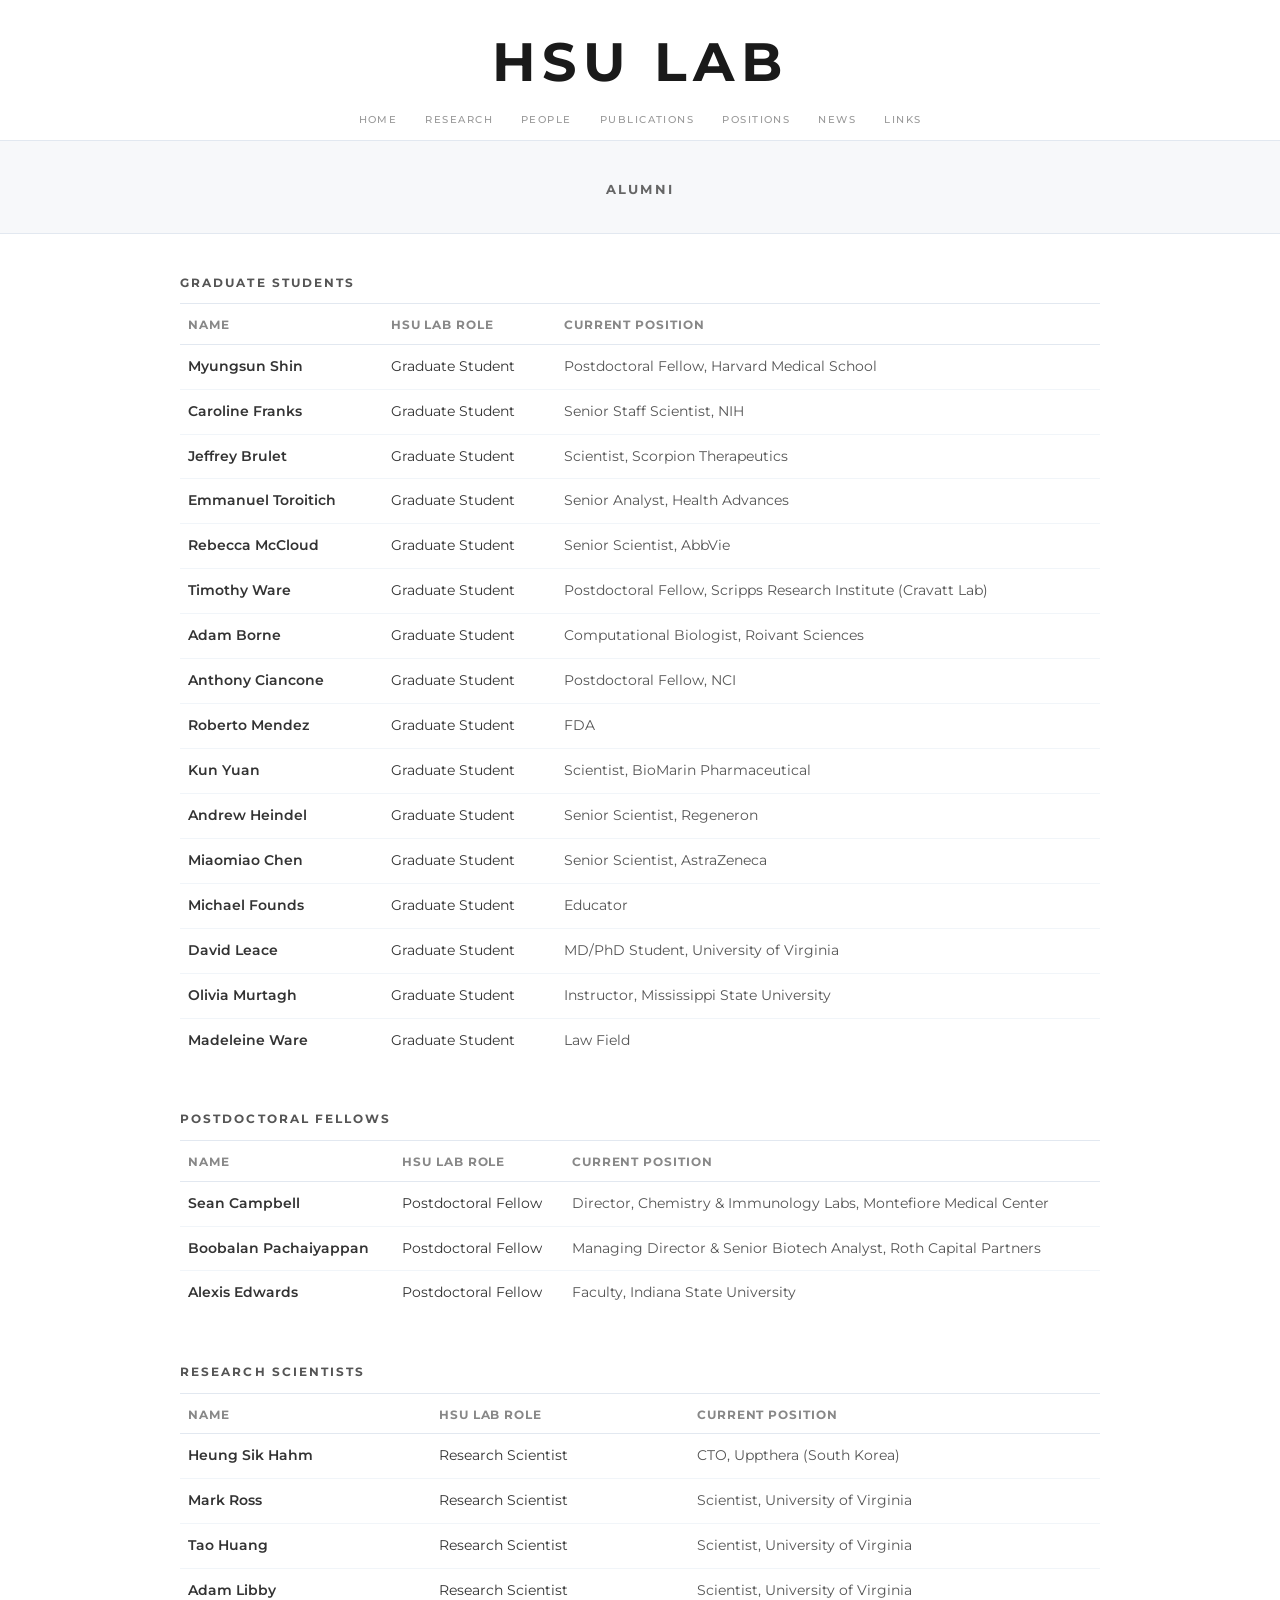
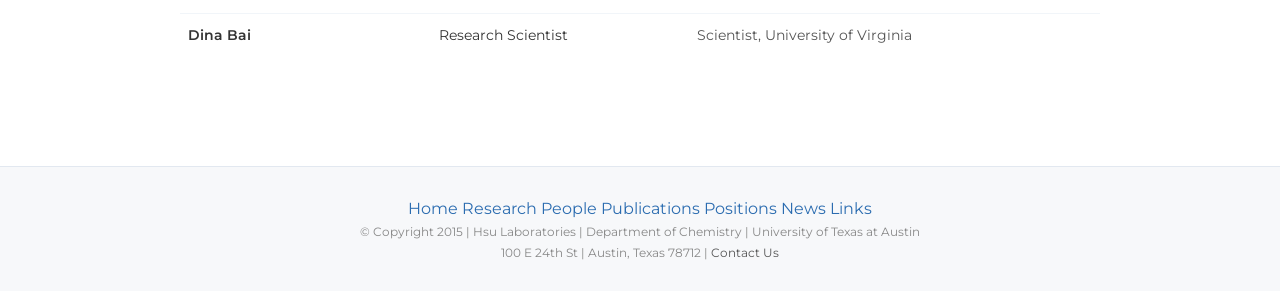
<file: alumni.html>
<!DOCTYPE html>
<html lang="en">
<head>
  <meta charset="UTF-8">
  <meta name="viewport" content="width=device-width, initial-scale=1.0">
  <title>ALUMNI - HSU LAB</title>
  <link rel="stylesheet" href="style.css">
  <style>
    .alumni-section { max-width: 960px; margin: 0 auto; padding: 40px 20px 60px; }
    .alumni-group { margin-bottom: 48px; }
    .alumni-group h2 {
      font-size: 0.72rem;
      font-weight: 700;
      letter-spacing: 0.18em;
      text-transform: uppercase;
      color: #555;
      border-bottom: 1px solid #e2e8f0;
      padding-bottom: 10px;
      margin-bottom: 0;
    }
    .alumni-table {
      width: 100%;
      border-collapse: collapse;
      font-size: 0.88rem;
    }
    .alumni-table thead th {
      text-align: left;
      font-size: 0.72rem;
      font-weight: 700;
      letter-spacing: 0.08em;
      text-transform: uppercase;
      color: #888;
      padding: 12px 8px 8px;
      border-bottom: 1px solid #e2e8f0;
    }
    .alumni-table tbody tr {
      border-bottom: 1px solid #f1f5f9;
    }
    .alumni-table tbody tr:last-child {
      border-bottom: none;
    }
    .alumni-table tbody td {
      padding: 10px 8px;
      color: #333;
      vertical-align: top;
    }
    .alumni-table tbody td:first-child {
      font-weight: 600;
      white-space: nowrap;
    }
    .alumni-table tbody td:last-child {
      color: #555;
    }
  </style>
</head>
<body>

<header>
  <div class="header-inner">
    <a class="site-logo" href="index.html">HSU LAB</a>
    <nav>
      <ul>
        <li><a href="index.html">Home</a></li>
        <li><a href="research.html">Research</a></li>
        <li><a href="people.html">People</a></li>
        <li><a href="publications.html">Publications</a></li>
        <li><a href="positions.html">Positions</a></li>
        <li><a href="news.html">News</a></li>
        <li><a href="links.html">Links</a></li>
      </ul>
    </nav>
  </div>
</header>

<div class="page-hero"><h1>Alumni</h1></div>

<main>
  <div class="alumni-section">

    <!-- GRAD STUDENTS -->
    <!-- BEGIN GRAD STUDENTS -->
    <div class="alumni-group">
      <h2>Graduate Students</h2>
      <table class="alumni-table">
        <thead>
          <tr>
            <th>Name</th>
            <th>Hsu Lab Role</th>
            <th>Current Position</th>
          </tr>
        </thead>
        <tbody>
          <tr><td>Myungsun Shin</td><td>Graduate Student</td><td>Postdoctoral Fellow, Harvard Medical School</td></tr>
          <tr><td>Caroline Franks</td><td>Graduate Student</td><td>Senior Staff Scientist, NIH</td></tr>
          <tr><td>Jeffrey Brulet</td><td>Graduate Student</td><td>Scientist, Scorpion Therapeutics</td></tr>
          <tr><td>Emmanuel Toroitich</td><td>Graduate Student</td><td>Senior Analyst, Health Advances</td></tr>
          <tr><td>Rebecca McCloud</td><td>Graduate Student</td><td>Senior Scientist, AbbVie</td></tr>
          <tr><td>Timothy Ware</td><td>Graduate Student</td><td>Postdoctoral Fellow, Scripps Research Institute (Cravatt Lab)</td></tr>
          <tr><td>Adam Borne</td><td>Graduate Student</td><td>Computational Biologist, Roivant Sciences</td></tr>
          <tr><td>Anthony Ciancone</td><td>Graduate Student</td><td>Postdoctoral Fellow, NCI</td></tr>
          <tr><td>Roberto Mendez</td><td>Graduate Student</td><td>FDA</td></tr>
          <tr><td>Kun Yuan</td><td>Graduate Student</td><td>Scientist, BioMarin Pharmaceutical</td></tr>
          <tr><td>Andrew Heindel</td><td>Graduate Student</td><td>Senior Scientist, Regeneron</td></tr>
          <tr><td>Miaomiao Chen</td><td>Graduate Student</td><td>Senior Scientist, AstraZeneca</td></tr>
          <tr><td>Michael Founds</td><td>Graduate Student</td><td>Educator</td></tr>
          <tr><td>David Leace</td><td>Graduate Student</td><td>MD/PhD Student, University of Virginia</td></tr>
          <tr><td>Olivia Murtagh</td><td>Graduate Student</td><td>Instructor, Mississippi State University</td></tr>
          <tr><td>Madeleine Ware</td><td>Graduate Student</td><td>Law Field</td></tr>
        </tbody>
      </table>
    </div>
    <!-- END GRAD STUDENTS -->

    <!-- POSTDOCS -->
    <!-- BEGIN POSTDOCS -->
    <div class="alumni-group">
      <h2>Postdoctoral Fellows</h2>
      <table class="alumni-table">
        <thead>
          <tr>
            <th>Name</th>
            <th>Hsu Lab Role</th>
            <th>Current Position</th>
          </tr>
        </thead>
        <tbody>
          <tr><td>Sean Campbell</td><td>Postdoctoral Fellow</td><td>Director, Chemistry &amp; Immunology Labs, Montefiore Medical Center</td></tr>
          <tr><td>Boobalan Pachaiyappan</td><td>Postdoctoral Fellow</td><td>Managing Director &amp; Senior Biotech Analyst, Roth Capital Partners</td></tr>
          <tr><td>Alexis Edwards</td><td>Postdoctoral Fellow</td><td>Faculty, Indiana State University</td></tr>
        </tbody>
      </table>
    </div>
    <!-- END POSTDOCS -->

    <!-- RESEARCH SCIENTISTS -->
    <!-- BEGIN RESEARCH SCIENTISTS -->
    <div class="alumni-group">
      <h2>Research Scientists</h2>
      <table class="alumni-table">
        <thead>
          <tr>
            <th>Name</th>
            <th>Hsu Lab Role</th>
            <th>Current Position</th>
          </tr>
        </thead>
        <tbody>
          <tr><td>Heung Sik Hahm</td><td>Research Scientist</td><td>CTO, Uppthera (South Korea)</td></tr>
          <tr><td>Mark Ross</td><td>Research Scientist</td><td>Scientist, University of Virginia</td></tr>
          <tr><td>Tao Huang</td><td>Research Scientist</td><td>Scientist, University of Virginia</td></tr>
          <tr><td>Adam Libby</td><td>Research Scientist</td><td>Scientist, University of Virginia</td></tr>
          <tr><td>Dina Bai</td><td>Research Scientist</td><td>Scientist, University of Virginia</td></tr>
        </tbody>
      </table>
    </div>
    <!-- END RESEARCH SCIENTISTS -->

  </div>
</main>

<footer>
  <div class="footer-links">
    <a href="index.html">Home</a>
    <a href="research.html">Research</a>
    <a href="people.html">People</a>
    <a href="publications.html">Publications</a>
    <a href="positions.html">Positions</a>
    <a href="news.html">News</a>
    <a href="links.html">Links</a>
  </div>
  <p class="footer-copy">
    © Copyright 2015 | Hsu Laboratories | Department of Chemistry | University of Texas at Austin<br>
    100 E 24th St | Austin, Texas 78712 | <a href="mailto:ken.hsu@austin.utexas.edu">Contact Us</a>
  </p>
</footer>

</body>
</html>
</file>
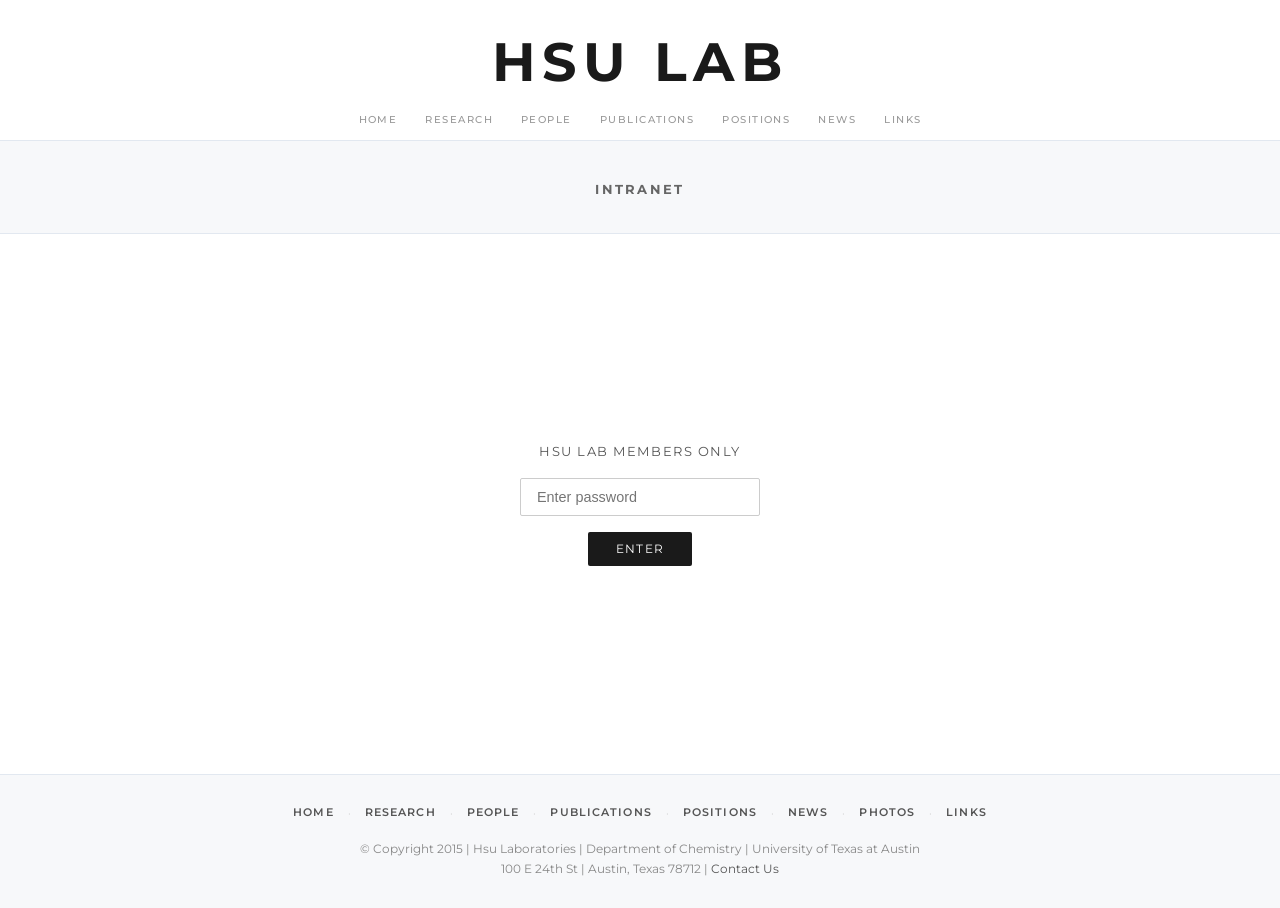
<file: intranet.html>
<!DOCTYPE html>
<html lang="en">
<head>
  <meta charset="UTF-8">
  <meta name="viewport" content="width=device-width, initial-scale=1.0">
  <title>INTRANET - HSU LAB</title>
  <link rel="stylesheet" href="style.css">
  <style>
    .intranet-section { max-width: 860px; margin: 0 auto; padding: 40px 20px 60px; }
    .intranet-section h2 { font-size: 0.72rem; font-weight: 700; letter-spacing: 0.18em; text-transform: uppercase; color: #888; border-bottom: 2px solid #e2e8f0; padding-bottom: 10px; margin: 32px 0 16px; }
    .intranet-section h3 { font-size: 0.72rem; font-weight: 700; letter-spacing: 0.14em; text-transform: uppercase; color: #555; margin: 24px 0 10px; }
    .intranet-section ul { list-style: none; padding: 0; }
    .intranet-section ul li { font-size: 0.86rem; padding: 5px 0; border-bottom: 1px solid #f5f5f5; }
    .intranet-section ul li a { color: #2b6cb0; text-decoration: none; }
    .intranet-section ul li a:hover { text-decoration: underline; }
    #lock-screen { display: flex; flex-direction: column; align-items: center; justify-content: center; min-height: 60vh; gap: 16px; }
    #intranet-content { display: none; }
  </style>
</head>
<body>
<header>
  <div class="header-inner">
    <a class="site-logo" href="index.html">HSU LAB</a>
    <nav><ul>
      <li><a href="index.html">Home</a></li>
      <li><a href="research.html">Research</a></li>
      <li><a href="people.html">People</a></li>
      <li><a href="publications.html">Publications</a></li>
      <li><a href="positions.html">Positions</a></li>
      <li><a href="news.html">News</a></li>
      <li><a href="links.html">Links</a></li>
    </ul></nav>
  </div>
</header>

<div class="page-hero"><h1>Intranet</h1></div>

<div id="lock-screen">
  <p style="font-family:'Montserrat',sans-serif;font-size:0.8rem;letter-spacing:0.12em;text-transform:uppercase;color:#555;">Hsu Lab Members Only</p>
  <input id="pwd-input" type="password" placeholder="Enter password"
    style="padding:10px 16px;font-size:0.9rem;border:1px solid #ccc;border-radius:2px;width:240px;outline:none;">
  <button onclick="checkPassword()"
    style="padding:10px 28px;font-family:'Montserrat',sans-serif;font-size:0.72rem;letter-spacing:0.12em;text-transform:uppercase;background:#1a1a1a;color:#fff;border:none;cursor:pointer;border-radius:2px;">
    Enter
  </button>
  <p id="error-msg" style="color:#cc0000;font-size:0.8rem;display:none;">Incorrect password.</p>
</div>

<div id="intranet-content">
  <div class="intranet-section">

    <h2>Documents for New Lab Members</h2>
    <ul>
      <li><a href="intranet-files/hsulab_expectations_ut_2023-final.docx">Hsu Lab roadmap (expectations - UT) — read first</a></li>
      <li><a href="intranet-files/hsu_lab_policies_2023.docx">Hsu Lab policy document</a></li>
      <li><a href="intranet-files/hsulab_pathtograduation-1.docx">Hsu Lab roadmap (expectations - UVA)</a></li>
      <li><a href="intranet-files/hsulabtraining_stage1-final.docx">Training plan — Stage 1 (Fall after joining)</a></li>
      <li><a href="intranet-files/hsulabtraining_stage2.docx">Training plan — Stage 2 (Spring after joining)</a></li>
      <li><a href="intranet-files/idp-form-2020.pdf">IDP forms for performance reviews</a></li>
    </ul>

    <h2>LC-MS Training</h2>
    <ul>
      <li><a href="intranet-files/msproteomics_intro_ross_groupmeeting.pptx">Introduction to Proteomics (Hsu Lab)</a></li>
      <li><a href="intranet-files/dlb_groupmeeting_110122_byonic_hsulab.pptx">Introduction to Data Analysis (Hsu Lab)</a></li>
      <li><a href="intranet-files/7_20_overview_of_broad_proteomics_for_newbies_and_students_no_backups_3.pptx">Introduction to Proteomics (Broad Institute)</a></li>
    </ul>

    <h2>Operation / Maintenance on the QE+</h2>
    <ul>
      <li><a href="intranet-files/ws-ms-q-exactive-calibration-maintenance-iquan2016-en.pdf">General overview from Thermo (PDF)</a></li>
      <li><a href="https://vimeo.com/197201795" target="_blank">Removing the ion transfer tube (video)</a></li>
      <li><a href="https://vimeo.com/197199437" target="_blank">Removing the S-lens (video)</a></li>
      <li><a href="https://vimeo.com/197203033" target="_blank">Cleaning the S-lens (video)</a></li>
      <li><a href="https://vimeo.com/197197172" target="_blank">Reinstalling the S-lens (video)</a></li>
    </ul>

    <h2>Mass Spec Standards (QC)</h2>
    <ul>
      <li><a href="intranet-files/preparation_of_prtc_ms_standard_08112022_dlb.pdf">Preparation of PRTC MS Standard</a></li>
      <li><a href="intranet-files/preparation_of_hela_peptide_standards_for_lc-ms_qc_07282022_dlb.pdf">Preparation of HeLa tryptic peptide digest</a></li>
    </ul>

    <h2>Tutorials</h2>
    <ul>
      <li><a href="http://www.lifetechnologies.com/us/en/home/references/gibco-cell-culture-basics.html" target="_blank">Tissue Culture Basics</a></li>
      <li><a href="http://www.corning.com/worldwide/en/products/life-sciences/resources/webinars/cell-culture-contamination-series.html" target="_blank">Minimizing tissue culture contaminations</a></li>
      <li><a href="https://www.thermofisher.com/us/en/home/life-science/cloning/cloning-learning-center/invitrogen-school-of-molecular-biology/molecular-cloning/cloning/traditional-cloning-basics.html" target="_blank">Traditional Cloning Basics</a></li>
      <li><a href="https://www.thermofisher.com/us/en/home/life-science/cloning/cloning-learning-center/invitrogen-school-of-molecular-biology/molecular-cloning/transformation/competent-cell-basics.html" target="_blank">Bacterial Transformation and Competent Cells</a></li>
      <li><a href="https://www.thermofisher.com/us/en/home/life-science/cloning/cloning-learning-center/invitrogen-school-of-molecular-biology/molecular-cloning/transformation/bacterial-transformation-workflow.html" target="_blank">Bacterial Transformation Workflow</a></li>
      <li><a href="http://labroots.com/video/id/719" target="_blank">Polymerase Chain Reaction (PCR)</a></li>
    </ul>

    <h2>Databases</h2>
    <ul>
      <li><a href="http://www.lipidmaps.org/" target="_blank">Lipid Maps (great website for intro to lipids)</a></li>
      <li><a href="http://hsuproteomicspublic.chem.virginia.edu/ip2/login.jsp" target="_blank">Hsu Lab Proteomics Database (IP2)</a></li>
      <li><a href="http://172.16.181.172:5000/webman/index.cgi" target="_blank">Hsu Lab Synology (Data network attached server)</a></li>
      <li><a href="http://172.16.181.246:5000/webman/index.cgi" target="_blank">Hsu Lab Synology (LC-MS data server)</a></li>
      <li><a href="http://fiehnlab.ucdavis.edu/staff/kind/Metabolomics/MS-Adduct-Calculator/" target="_blank">Mass Spectrometry Adduct Calculator</a></li>
    </ul>

    <h2>Safety Information</h2>
    <ul>
      <li><a href="http://ehs.virginia.edu/ehs/" target="_blank">UVa EHS</a></li>
      <li><a href="http://ehs.virginia.edu/ehs/ehs.chemicalsafety/chemicalsafety.html" target="_blank">Chemical Safety</a></li>
      <li><a href="http://ehs.virginia.edu/ehs/ehs.chemicalsafety/chemicalsafety.cwc.html" target="_blank">Chemical Waste (includes Sharps)</a></li>
    </ul>

    <h2>Primary Macrophage and Dendritic Cell Differentiation</h2>
    <ul>
      <li><a href="intranet-files/bmdm_differentiation_hsulab_protocol_20220728__dlb.pdf">BMDM Macrophage differentiation protocol</a></li>
      <li><a href="intranet-files/bmdc_differentiation_hsulab_protocol.docx">BMDC Dendritic cell differentiation protocol</a></li>
    </ul>

    <h2>Standard Operating Protocols</h2>
    <ul>
      <li><a href="intranet-files/labnotebook_sop.pdf">How to keep a lab notebook (READ FIRST)</a></li>
      <li><a href="intranet-files/preparing_silac_media.docx">Preparing SILAC media</a></li>
      <li><a href="intranet-files/agarplates_sop.docx">Agar Plates</a></li>
      <li><a href="intranet-files/bacterialglycerolstocks_sop.docx">Bacterial Glycerol Stocks</a></li>
      <li><a href="intranet-files/cc-abpp-lc_mass_final_optimized_20200508.doc">Sample Prep for LC-MS proteomics (click chemistry, on-bead trypsin digestion, target ID)</a></li>
      <li><a href="intranet-files/cc-abpp-lc_ms__probe_binding_site_detection_sutex_20220816_dlb.pdf">Sample Prep for LC-MS proteomics (click chemistry, site of binding)</a></li>
      <li><a href="intranet-files/cellulartreatment_sop_07192019.docx">Treatment of cells with compounds</a></li>
      <li><a href="intranet-files/cryo-preservation_of_cell_lines.docx">Preparing cells for cryostorage in N2 cell dewar</a></li>
      <li><a href="intranet-files/ecolichemicaltransformation_sop.docx">Transforming E. coli (chemically competent)</a></li>
      <li><a href="intranet-files/gel-based_abpp_click_chemistry_sop_08052019-2.docx">Gel-based ABPP (click chemistry protocol)</a></li>
      <li><a href="intranet-files/hsu_lab_-_lcms_lab_-_procedures.docx">Hsu Lab general LC-MS procedures (read before performing ANY mass spec experiments)</a></li>
      <li><a href="intranet-files/hsulab_subculture_sop_07282022_dlb.pdf">Subculturing cells</a></li>
      <li><a href="intranet-files/lipid_cells_tissue_extraction_protocol_final_2.docx">Lipid extraction of cells/tissues for LC-MS lipidomics</a></li>
      <li><a href="intranet-files/mousetissueharvest.docx">Harvesting tissues from mice</a></li>
      <li><a href="intranet-files/processingtissueforoptimaldaglactivity_08052019.docx">Processing cells/tissues for ABPP without sonication (optimal DAGL activity)</a></li>
      <li><a href="intranet-files/proteomeisolation_abppanalysis_sop_08052019-4.docx">Processing cells/tissues for ABPP with sonication (standard technique)</a></li>
      <li><a href="intranet-files/transienttransfections_sop.docx">Transient transfections</a></li>
      <li><a href="intranet-files/atp_kinase_probe_protocol_gel_final_07072018_1.docx">ATP Acyl Phosphate Gel-Based ABPP Analysis</a></li>
      <li><a href="intranet-files/dgk_lcmsproteomics_protocol_cef_final_sop_07072018_1.docx">ATP Acyl Phosphate LC-MS ABPP Analysis</a></li>
      <li><a href="intranet-files/silac_dgk_lcmsproteomics_protocol_cef_final_sop_07282022_dlb.pdf">ATP Acyl Phosphate LC-MS ABPP Analysis (SILAC)</a></li>
      <li><a href="intranet-files/angiovasostockpreparation_kyedit_07302022_dlb.pdf">Preparing Angiotensin/Vasoactive intestinal peptide standard stocks for LC-MS</a></li>
      <li><a href="intranet-files/fasp_protocol_-_with_stage_tips.docx">Filter Aided Sample Preparation (FASP) Method for Proteomics analysis</a></li>
      <li><a href="intranet-files/dgk_plate_assay_sop_07072018_1.docx">ADP-glo substrate assay</a></li>
      <li><a href="intranet-files/tcell_anergy_assay_cef_2_07072018.docx">T cell activation (CD3/CD28) and anergy (CD3 only) assay</a></li>
      <li><a href="intranet-files/tmt_site_of_binding-updated.docx">TMT site of binding protocol</a></li>
      <li><a href="intranet-files/general_use_buffers.docx">General Buffers for lab</a></li>
    </ul>

    <h2>Molecular Biology / Cloning</h2>
    <ul>
      <li><a href="intranet-files/xl1_blue_cell_preparation_sop.docx">Preparing electrocompetent XL1 blue E. coli cells for transformation</a></li>
      <li><a href="intranet-files/mutagenesis_sop_08172021-3.docx">Site-directed mutagenesis</a></li>
      <li><a href="intranet-files/electroporation_and_growth_of_plasmids_in_bacteria_sop.docx">E. coli electroporation and propagation of plasmid DNA</a></li>
      <li><a href="intranet-files/updated_gateway_transformation_sop_2.docx">Gateway system — transfer from donor to expression plasmid</a></li>
      <li><a href="intranet-files/sequencing_sop.docx">Sequencing to confirm successful cloning</a></li>
      <li><a href="http://serialbasics.free.fr/Serial_Cloner.html" target="_blank">Serial Cloner download (for viewing lab plasmid maps)</a></li>
      <li><a href="https://docs.google.com/spreadsheets/d/1PcLYIqJEShuJNwyjKkZqJuPJkXrpPa6M1SlTHY7CZ0E/edit#gid=2016846823" target="_blank">Excel file of plasmids and primers in lab</a></li>
      <li><a href="intranet-files/archive.zip">Plasmid maps (Serial Cloner format)</a></li>
    </ul>

    <h2>Gel Electrophoresis</h2>
    <ul>
      <li><a href="intranet-files/20220803_long_gel_protocol_dlb.pdf">Handcasting polyacrylamide long gels (protocol)</a></li>
      <li><a href="intranet-files/longgel_reagents_orderlist.docx">Handcasting polyacrylamide long gels (reagent order list)</a></li>
    </ul>

    <h2>Software</h2>
    <ul>
      <li><a href="http://portal.thermo-brims.com/" target="_blank">Pinpoint</a></li>
      <li><a href="http://mytracefinder.com/" target="_blank">Tracefinder</a></li>
      <li><a href="https://skyline.gs.washington.edu/labkey/project/home/software/Skyline/begin.view" target="_blank">Skyline Proteomics Analysis Software</a></li>
    </ul>

    <h2>Capillary Column Pulling</h2>
    <ul>
      <li><a href="http://www.sutter.com/MICROPIPETTE/p-2000.html" target="_blank">Sutter P2000 website</a></li>
      <li><a href="http://www.sutter.com/manuals/P-2000_OpMan.pdf" target="_blank">Sutter P200 manual</a></li>
      <li><a href="https://proteomicsresource.washington.edu/docs/protocols05/Packing_Capillary_Columns.pdf" target="_blank">Packing Capillary column protocol</a></li>
      <li><a href="https://drive.google.com/open?id=0B2t_TEPAxibIejRXVi0tMUxxZG8" target="_blank">Normal phase column parameters</a></li>
      <li><a href="https://drive.google.com/open?id=0B2t_TEPAxibIRUd1MkRJX084QVE" target="_blank">Reverse phase column parameters</a></li>
    </ul>

  </div>
</div>

<footer>
  <div class="footer-nav">
    <a href="index.html">Home</a><span>·</span><a href="research.html">Research</a><span>·</span>
    <a href="people.html">People</a><span>·</span><a href="publications.html">Publications</a><span>·</span>
    <a href="positions.html">Positions</a><span>·</span><a href="news.html">News</a><span>·</span>
    <a href="photos.html">Photos</a><span>·</span><a href="links.html">Links</a>
  </div>
  <p class="footer-copy">© Copyright 2015 | Hsu Laboratories | Department of Chemistry | University of Texas at Austin<br>
  100 E 24th St | Austin, Texas 78712 | <a href="mailto:ken.hsu@austin.utexas.edu">Contact Us</a></p>
</footer>

<script>
  document.getElementById('pwd-input').addEventListener('keydown', function(e) {
    if (e.key === 'Enter') checkPassword();
  });

  async function checkPassword() {
    const pwd = document.getElementById('pwd-input').value;
    const encoded = new TextEncoder().encode(pwd);
    const hashBuffer = await crypto.subtle.digest('SHA-256', encoded);
    const hashArray = Array.from(new Uint8Array(hashBuffer));
    const hashHex = hashArray.map(b => b.toString(16).padStart(2, '0')).join('');
    if (hashHex === 'e81c3209e3618eded239767792800a07160ee8a614d332838236c53695f7566a') {
      document.getElementById('lock-screen').style.display = 'none';
      document.getElementById('intranet-content').style.display = 'block';
    } else {
      document.getElementById('error-msg').style.display = 'block';
      document.getElementById('pwd-input').value = '';
    }
  }
</script>
</body>
</html>
</file>
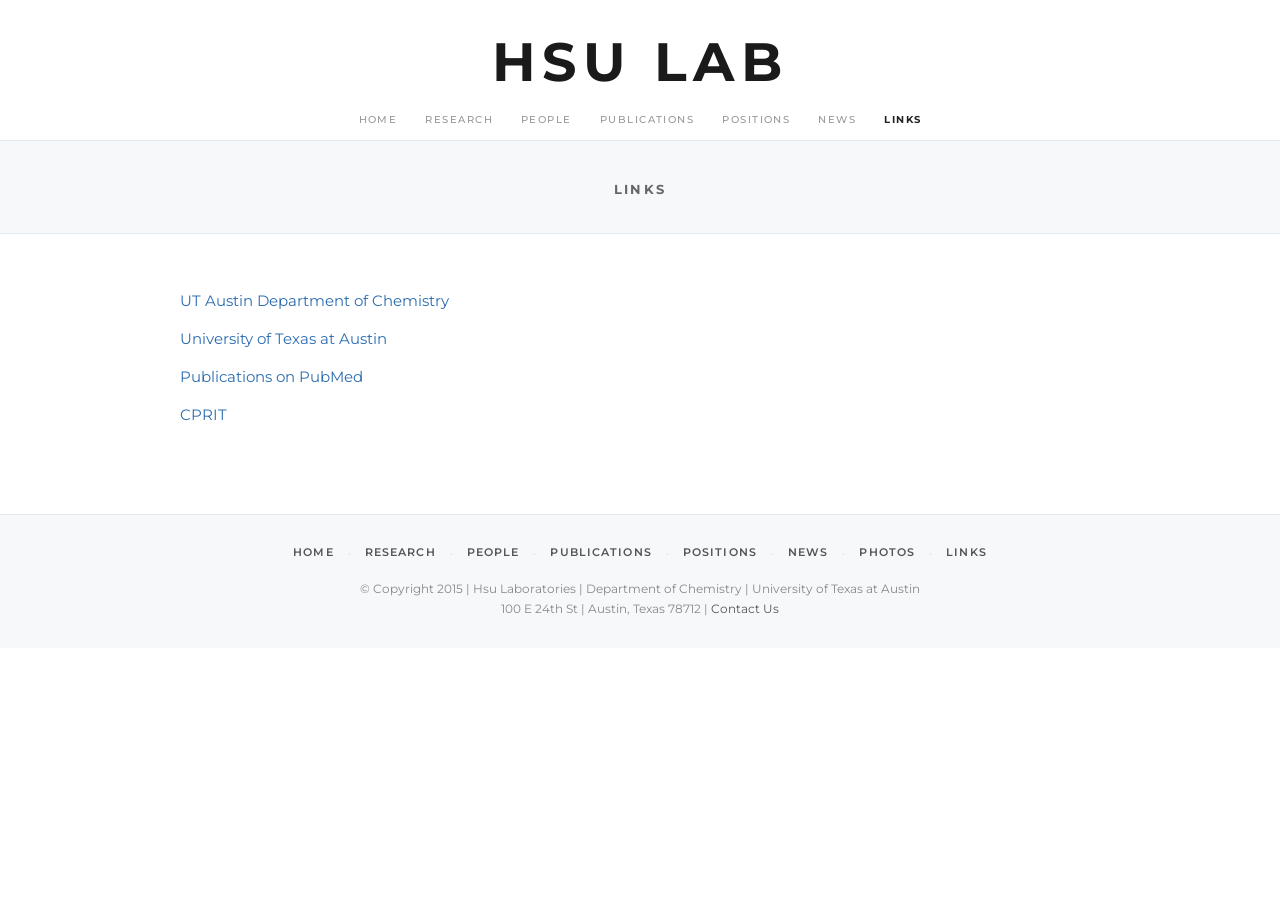
<file: links.html>
<!DOCTYPE html>
<html lang="en">
<head>
  <meta charset="UTF-8">
  <meta name="viewport" content="width=device-width, initial-scale=1.0">
  <title>LINKS - HSU LAB</title>
  <link rel="stylesheet" href="style.css">
</head>
<body>
<header>
  <div class="header-inner">
    <a class="site-logo" href="index.html">HSU LAB</a>
    <nav><ul><li><a href="index.html">Home</a></li>
      <li><a href="research.html">Research</a></li>
      <li><a href="people.html">People</a></li>
      <li><a href="publications.html">Publications</a></li>
      <li><a href="positions.html">Positions</a></li>
      <li><a href="news.html">News</a></li>
      <li><a href="links.html" class="active">Links</a></li></ul></nav>
  </div>
</header>
<div class="page-hero"><h1>Links</h1></div>
<main>
    <div class="site-wrapper" style="padding:48px 20px 80px;">
      <ul style="list-style:none;font-size:0.95rem;line-height:2.5;">
        <li><a href="https://cm.utexas.edu/" target="_blank">UT Austin Department of Chemistry</a></li>
        <li><a href="https://www.utexas.edu/" target="_blank">University of Texas at Austin</a></li>
        <li><a href="http://www.ncbi.nlm.nih.gov/myncbi/browse/collection/46048332/?sort=date&direction=descending" target="_blank">Publications on PubMed</a></li>
        <li><a href="https://www.cprit.state.tx.us/" target="_blank">CPRIT</a></li>
      </ul>
    </div></main>
<footer>
  <div class="footer-nav">
    <a href="index.html">Home</a><span>·</span><a href="research.html">Research</a><span>·</span>
    <a href="people.html">People</a><span>·</span><a href="publications.html">Publications</a><span>·</span>
    <a href="positions.html">Positions</a><span>·</span><a href="news.html">News</a><span>·</span>
    <a href="photos.html">Photos</a><span>·</span><a href="links.html">Links</a>
  </div>
  <p class="footer-copy">© Copyright 2015 | Hsu Laboratories | Department of Chemistry | University of Texas at Austin<br>
  100 E 24th St | Austin, Texas 78712 | <a href="mailto:ken.hsu@austin.utexas.edu">Contact Us</a></p>
</footer>
</body>
</html>
</file>
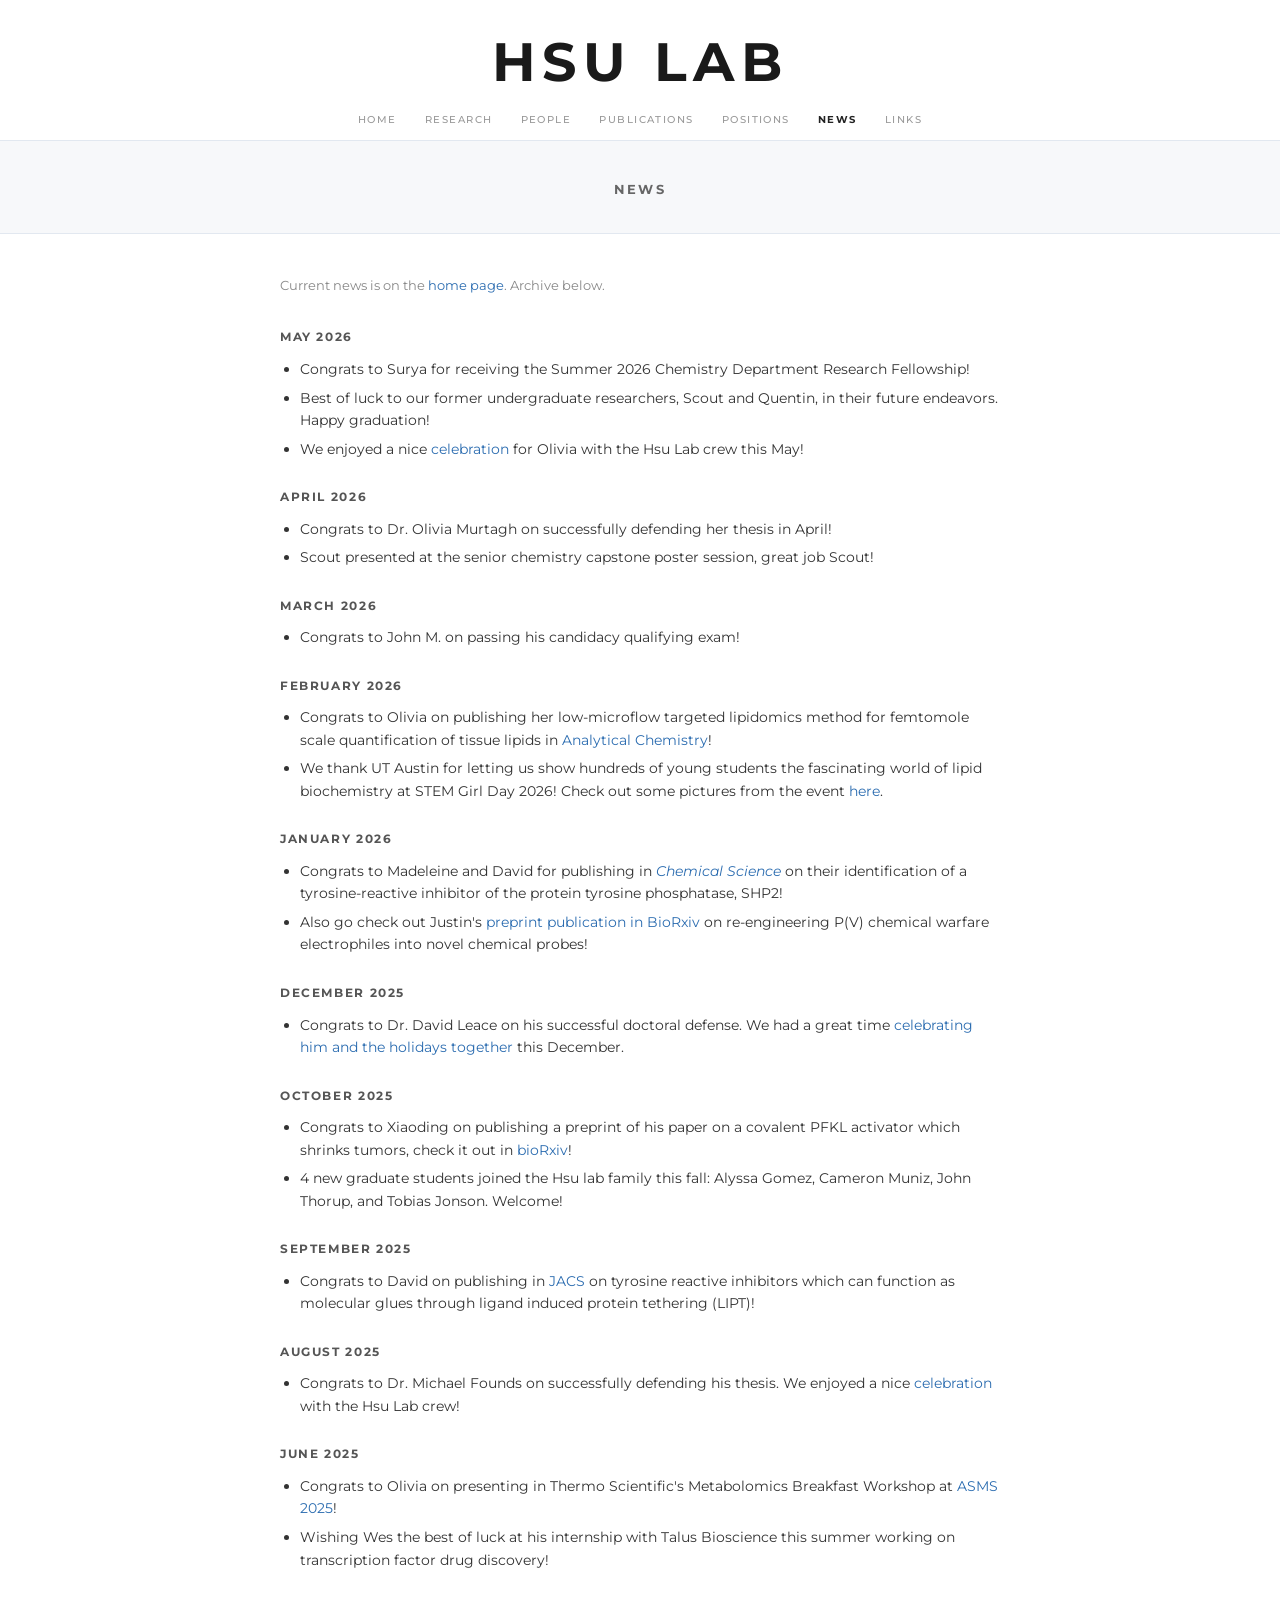
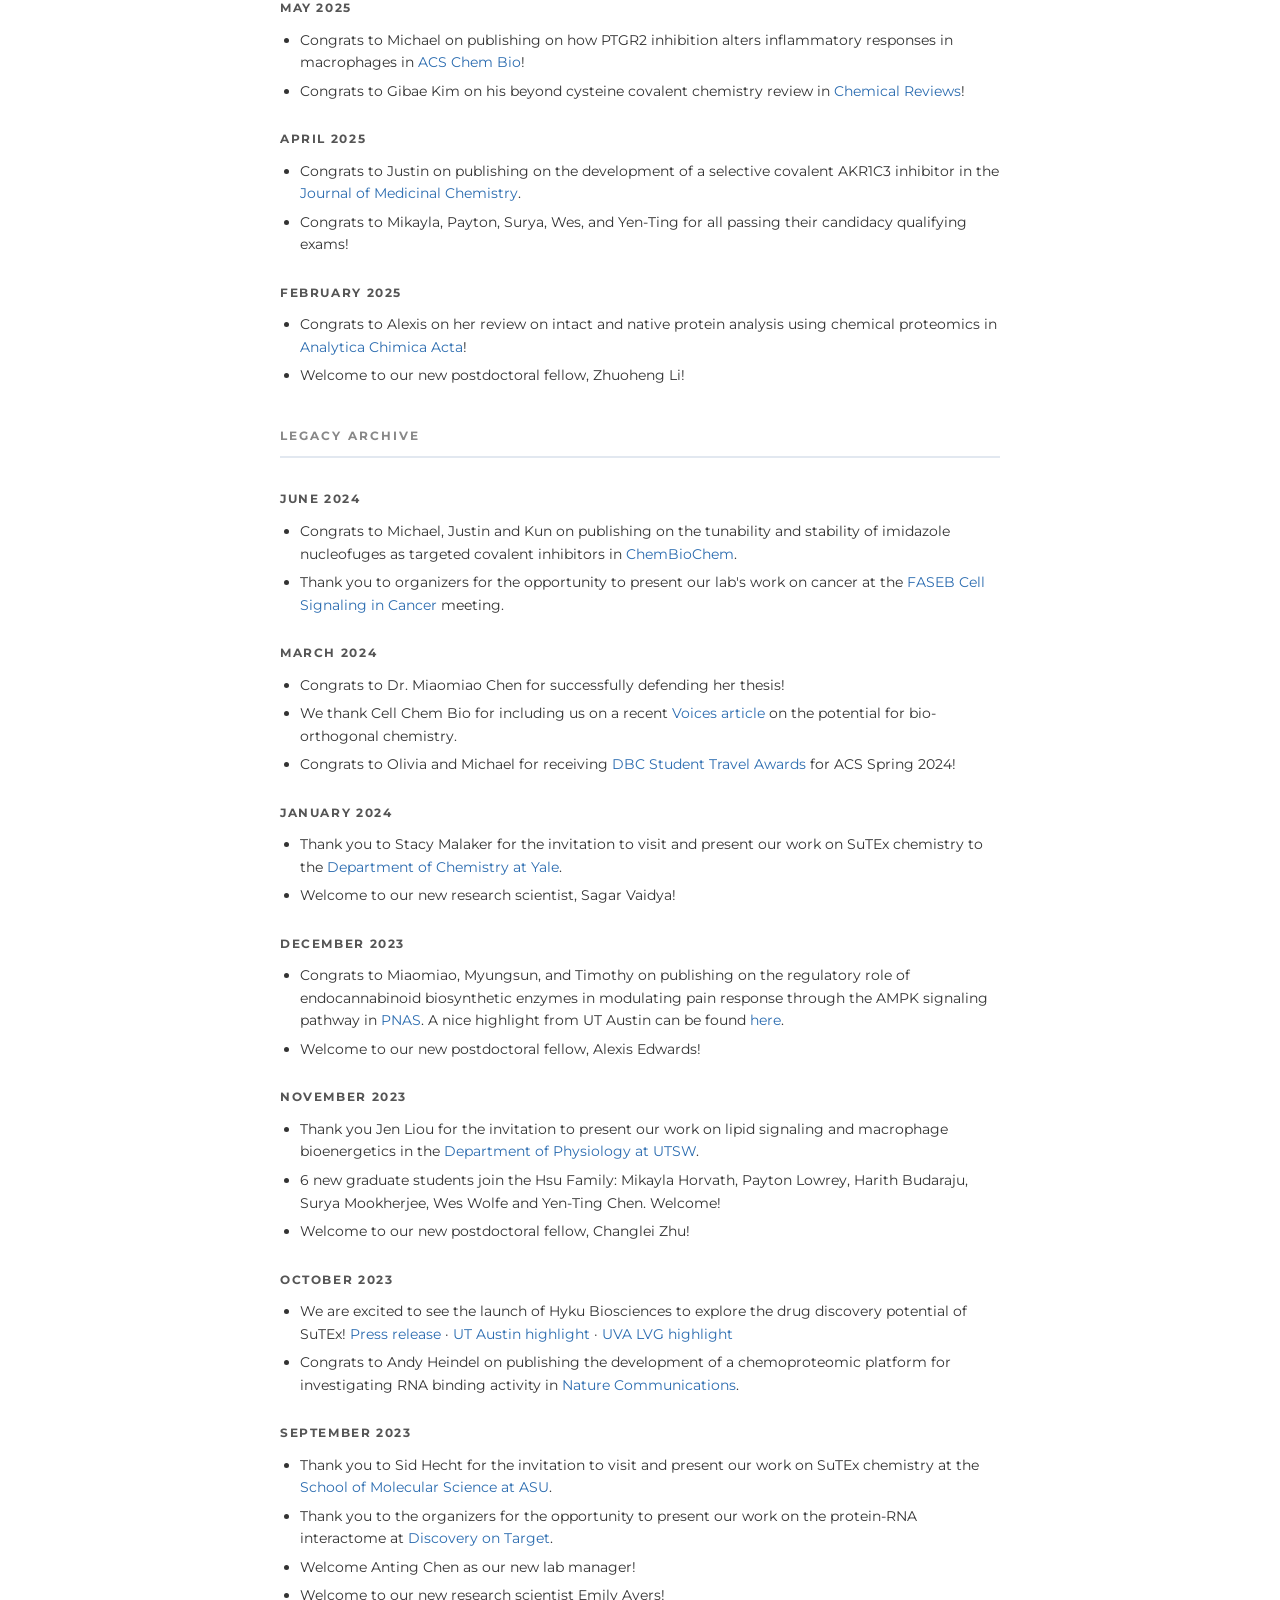
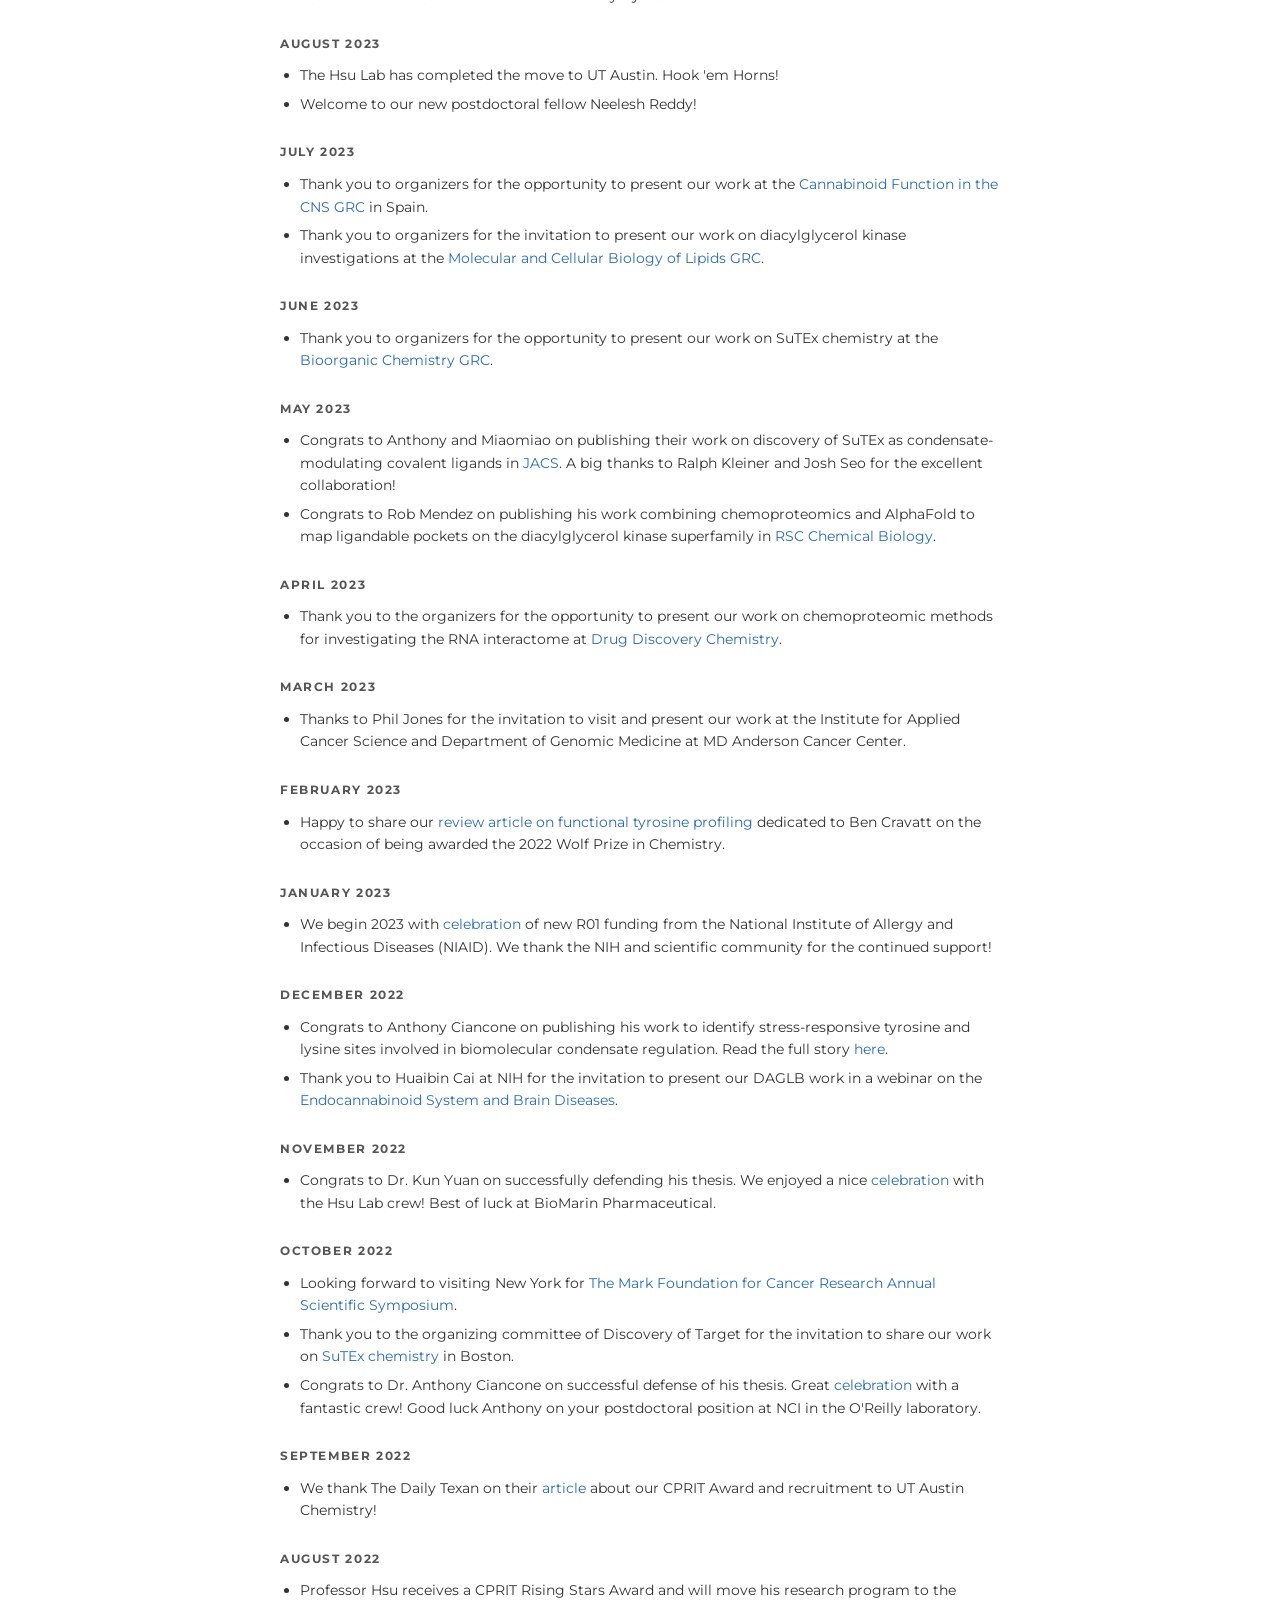
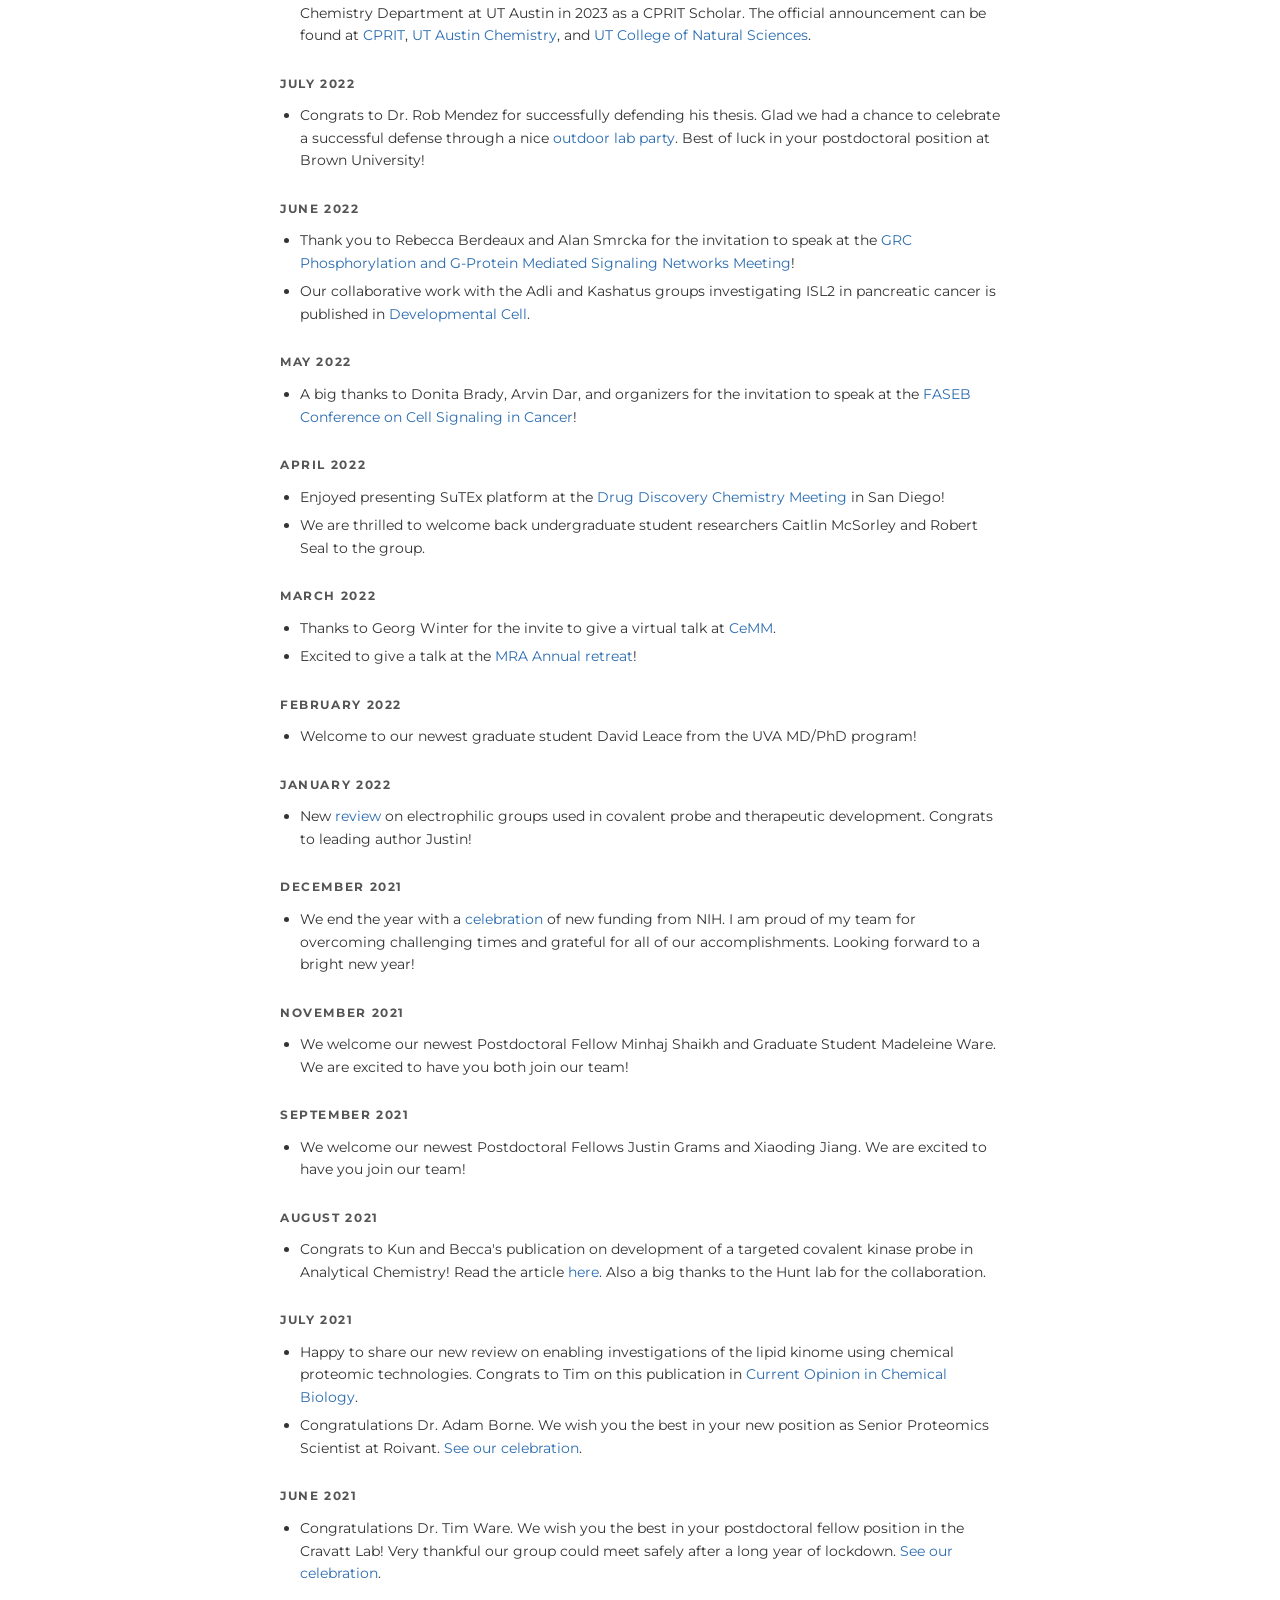
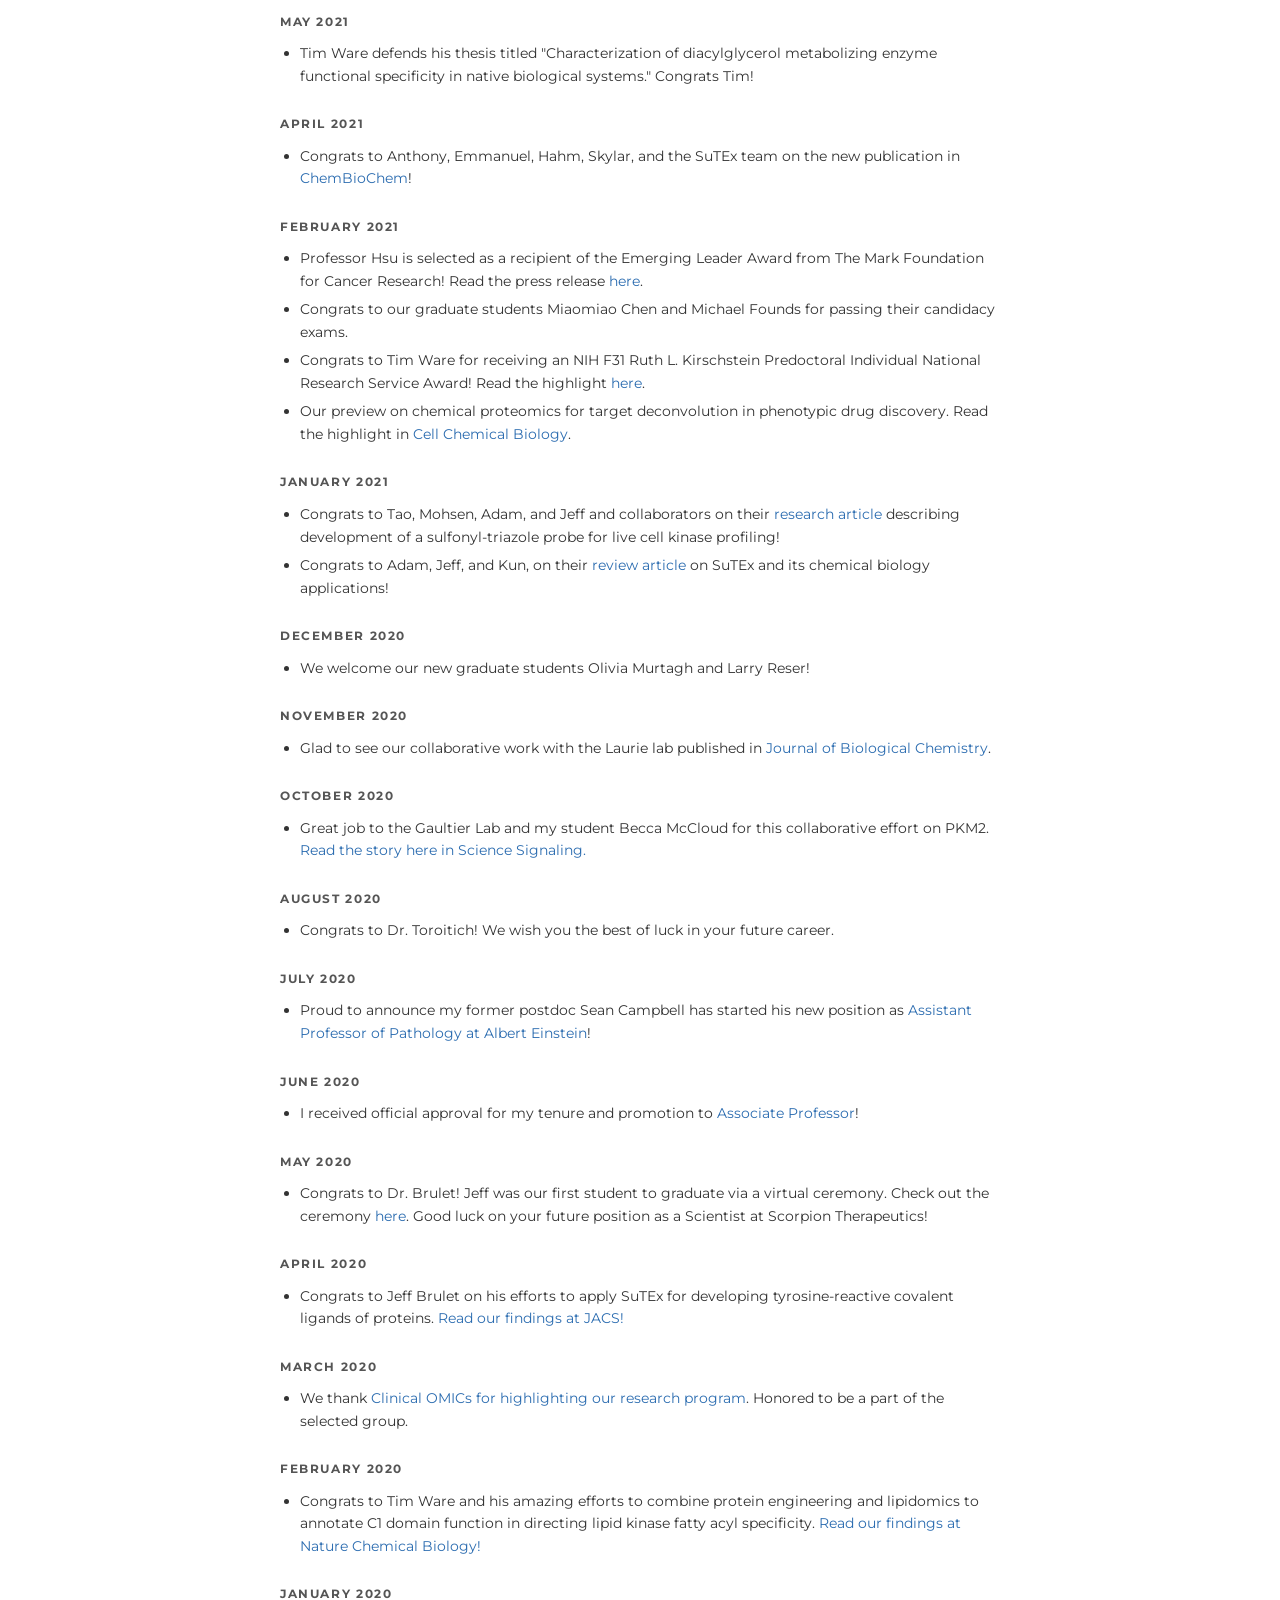
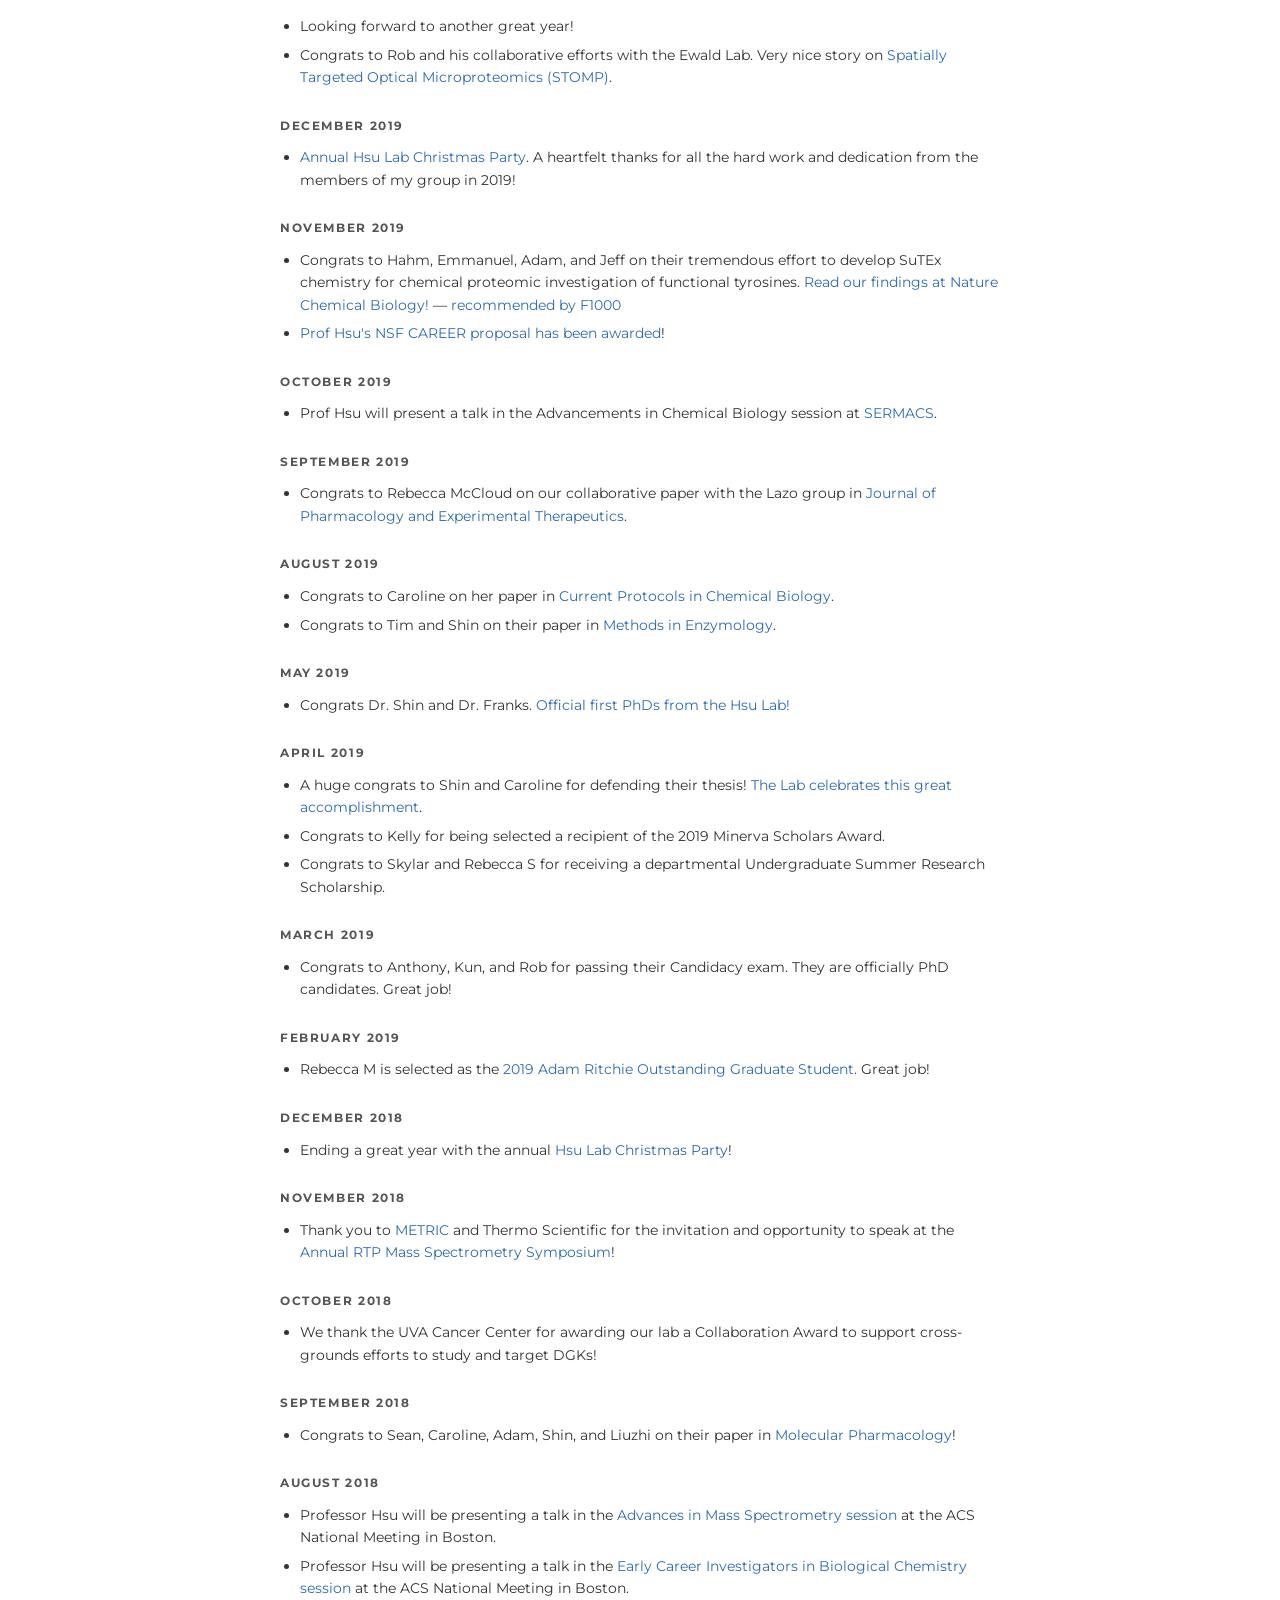
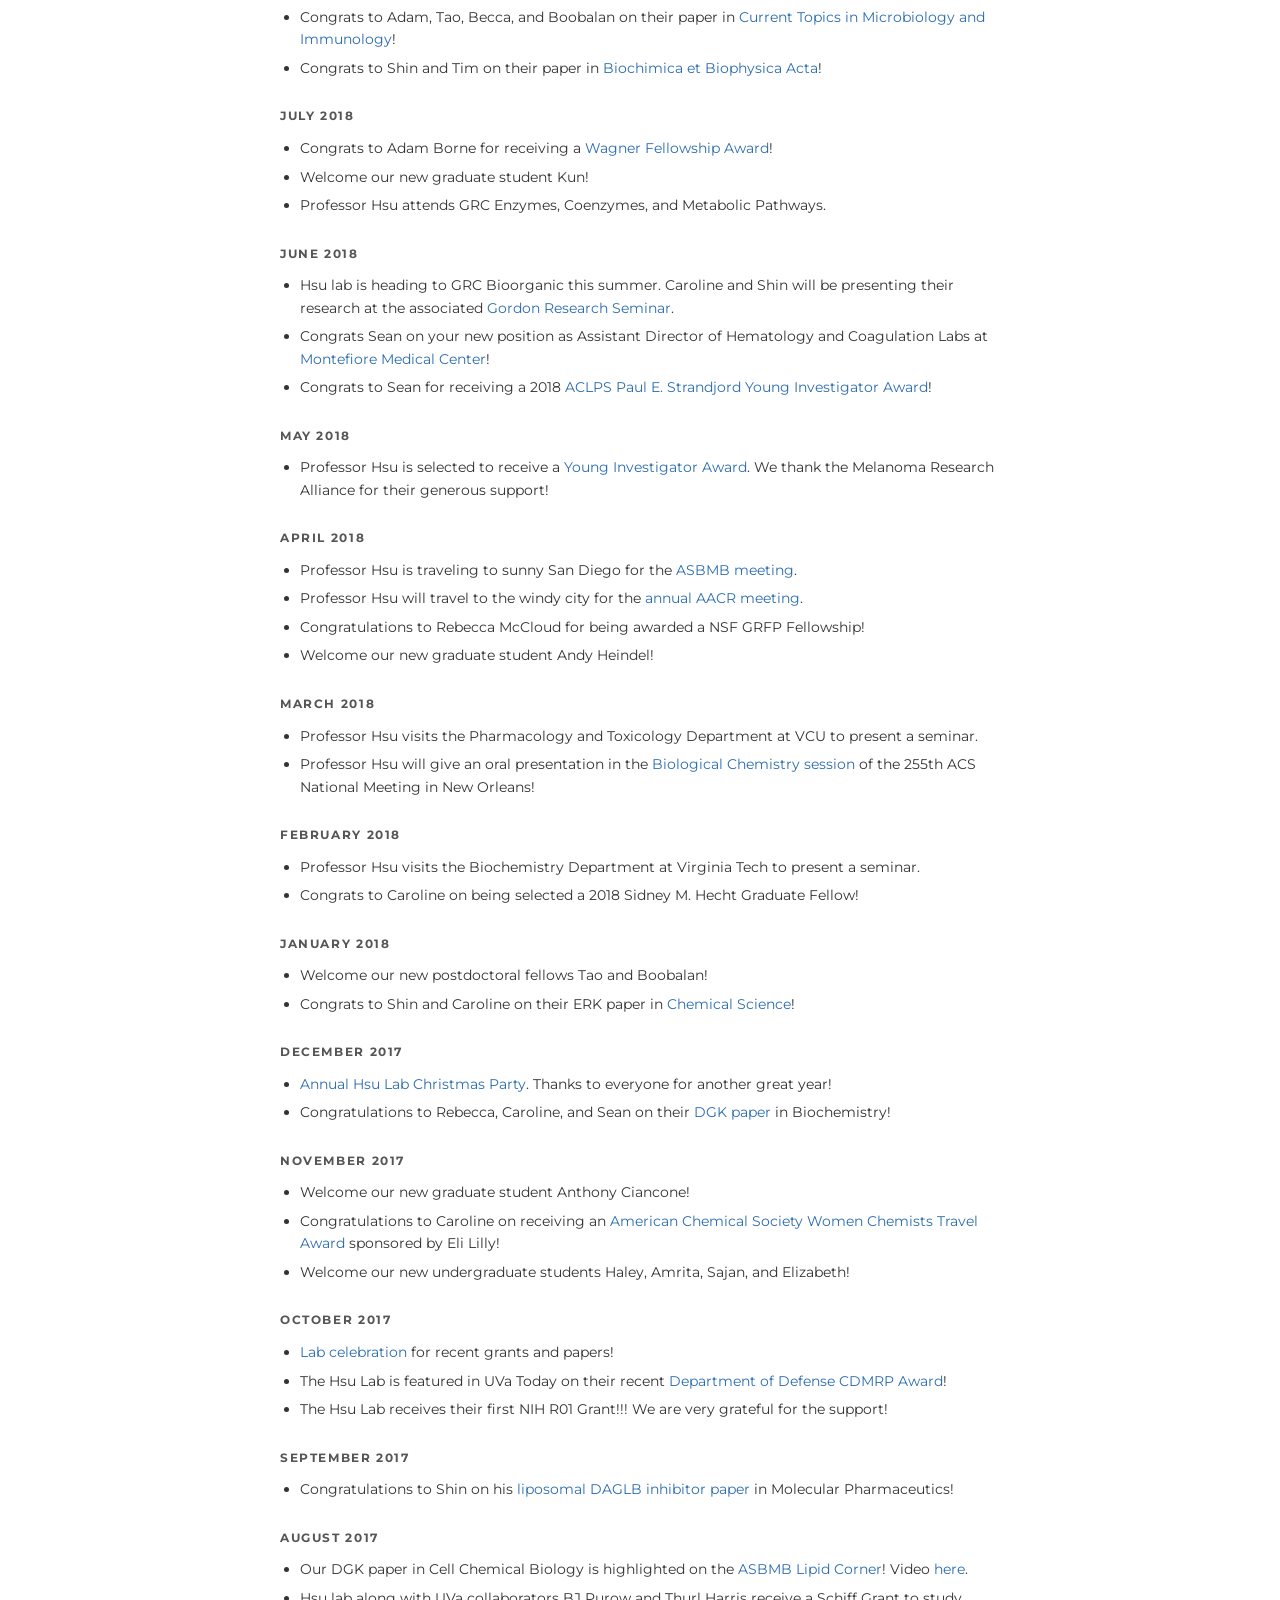
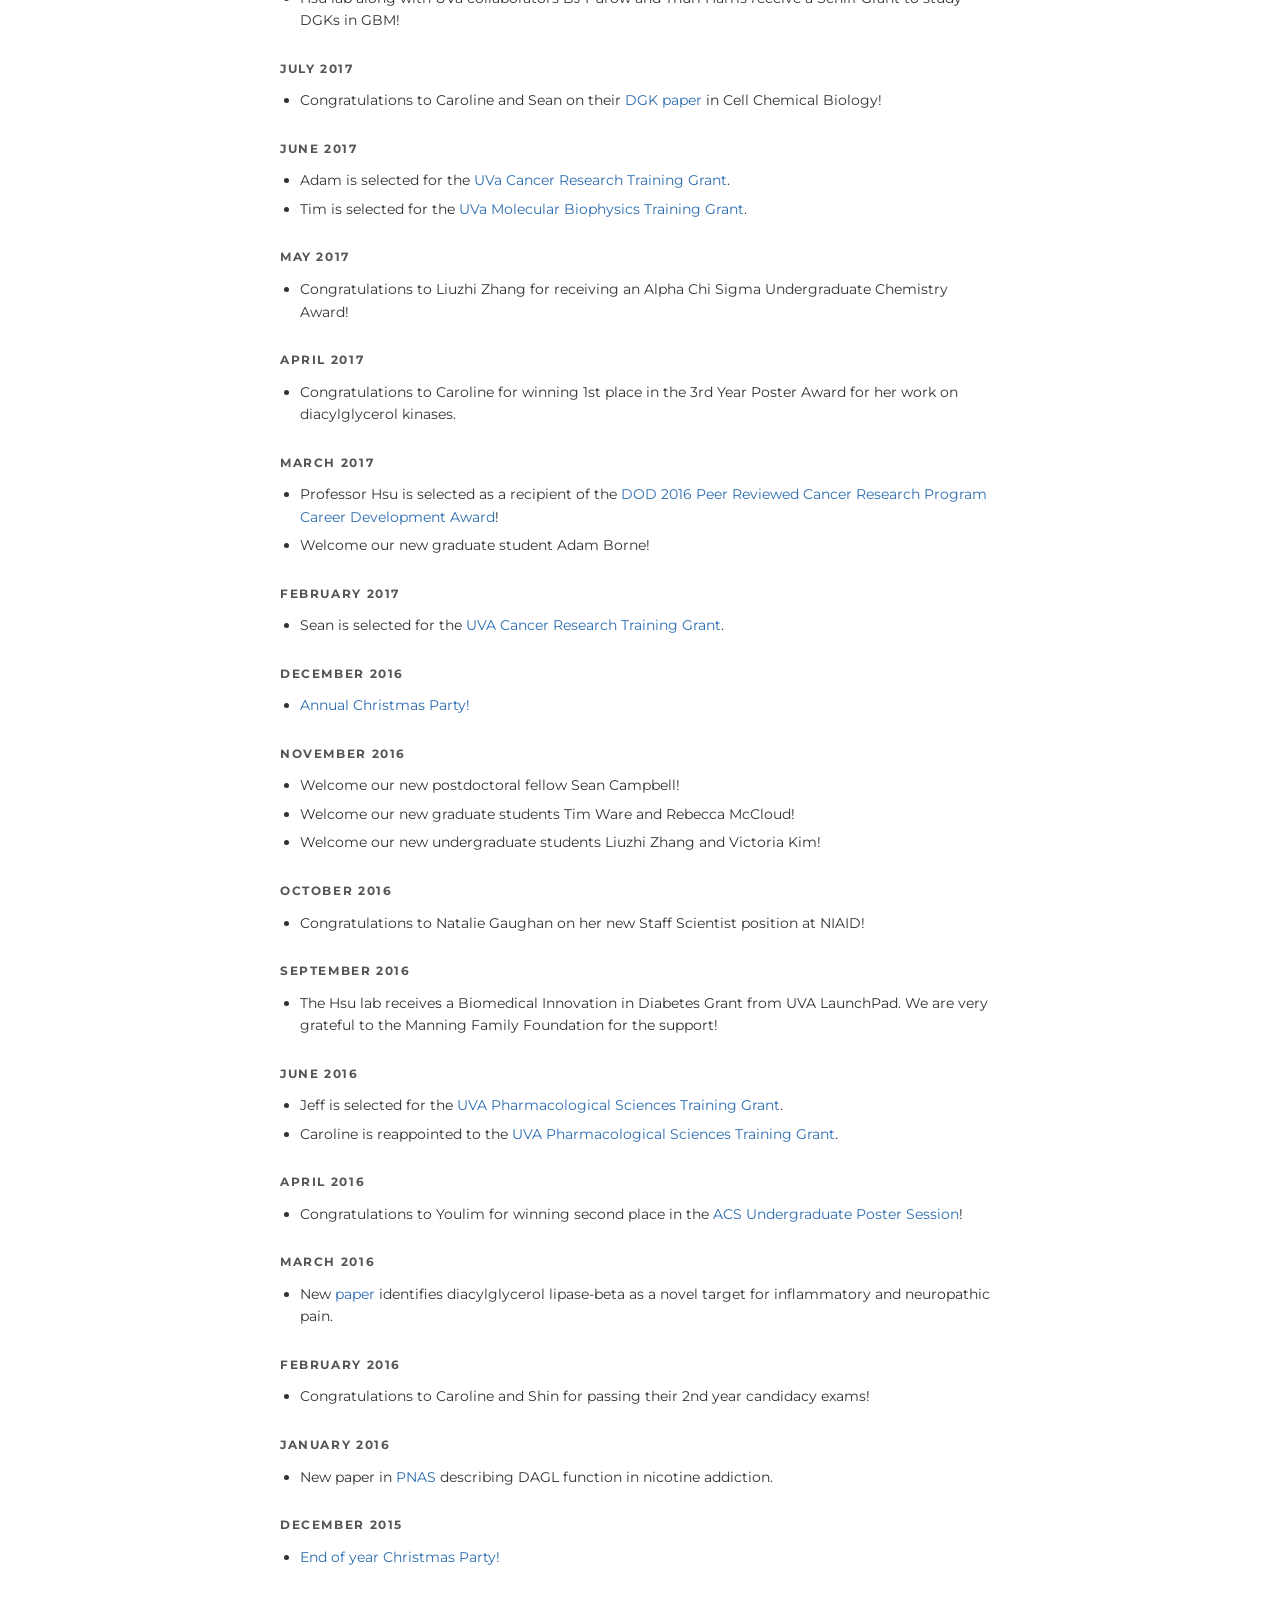
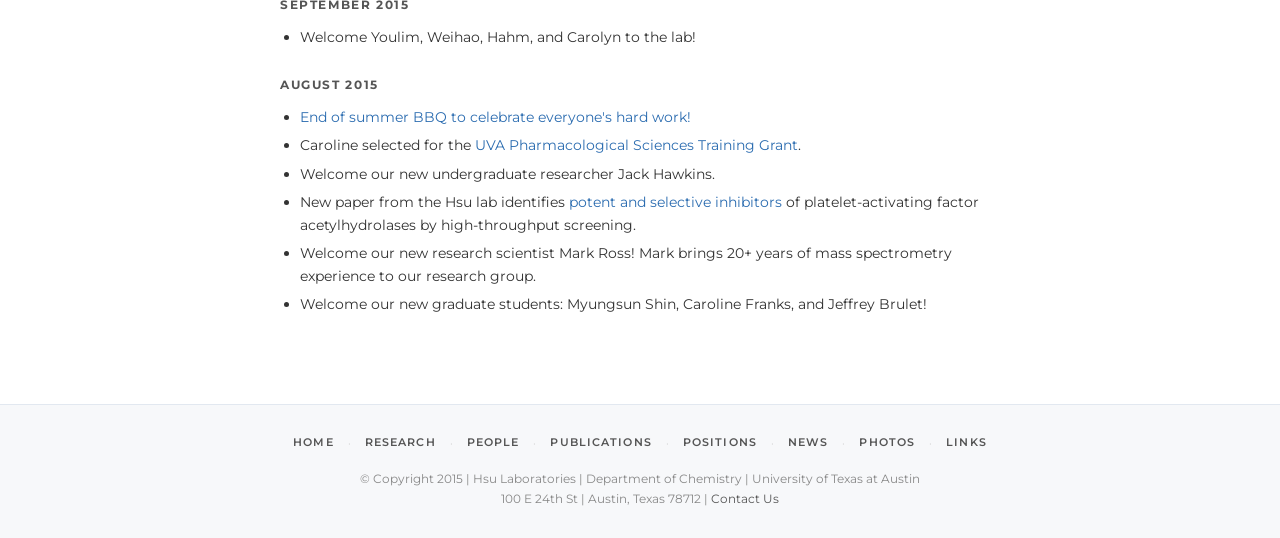
<file: news.html>
<!DOCTYPE html>
<html lang="en">
<head>
  <meta charset="UTF-8">
  <meta name="viewport" content="width=device-width, initial-scale=1.0">
  <title>NEWS - HSU LAB</title>
  <link rel="stylesheet" href="style.css">
</head>
<body>
<header>
  <div class="header-inner">
    <a class="site-logo" href="index.html">HSU LAB</a>
    <nav><ul>
      <li><a href="index.html">Home</a></li>
      <li><a href="research.html">Research</a></li>
      <li><a href="people.html">People</a></li>
      <li><a href="publications.html">Publications</a></li>
      <li><a href="positions.html">Positions</a></li>
      <li><a href="news.html" class="active">News</a></li>
      <li><a href="links.html">Links</a></li>
    </ul></nav>
  </div>
</header>
<div class="page-hero"><h1>News</h1></div>
<main>
  <div class="news-section" style="padding-top:40px;">
    <p style="font-size:0.84rem;color:#888;margin-bottom:32px;">Current news is on the <a href="index.html">home page</a>. Archive below.</p>
    <div id="archive-container"></div>

    <h2 style="margin-top:40px;">Legacy Archive</h2>

    <div class="news-month"><h3>June 2024</h3><ul>
      <li>Congrats to Michael, Justin and Kun on publishing on the tunability and stability of imidazole nucleofuges as targeted covalent inhibitors in <a href="https://chemistry-europe.onlinelibrary.wiley.com/doi/10.1002/cbic.202400382" target="_blank">ChemBioChem</a>.</li>
      <li>Thank you to organizers for the opportunity to present our lab's work on cancer at the <a href="https://events.faseb.org/event/231106eb-b919-4083-8b88-132e78e18a0f/websitePage:b2dc29df-1788-4351-b0bb-48c910c41f7a" target="_blank">FASEB Cell Signaling in Cancer</a> meeting.</li>
    </ul></div>

    <div class="news-month"><h3>March 2024</h3><ul>
      <li>Congrats to Dr. Miaomiao Chen for successfully defending her thesis!</li>
      <li>We thank Cell Chem Bio for including us on a recent <a href="https://www.sciencedirect.com/science/article/pii/S2451945624000849?dgcid=coauthor" target="_blank">Voices article</a> on the potential for bio-orthogonal chemistry.</li>
      <li>Congrats to Olivia and Michael for receiving <a href="https://www.divbiolchem.org/news/congratulations-to-dbc-student-travel-awardees" target="_blank">DBC Student Travel Awards</a> for ACS Spring 2024!</li>
    </ul></div>

    <div class="news-month"><h3>January 2024</h3><ul>
      <li>Thank you to Stacy Malaker for the invitation to visit and present our work on SuTEx chemistry to the <a href="https://chem.yale.edu/event/sutex-chemistry-applications-chemical-biology-and-protein-ligand-discovery" target="_blank">Department of Chemistry at Yale</a>.</li>
      <li>Welcome to our new research scientist, Sagar Vaidya!</li>
    </ul></div>

    <div class="news-month"><h3>December 2023</h3><ul>
      <li>Congrats to Miaomiao, Myungsun, and Timothy on publishing on the regulatory role of endocannabinoid biosynthetic enzymes in modulating pain response through the AMPK signaling pathway in <a href="https://www.pnas.org/doi/10.1073/pnas.2304900120" target="_blank">PNAS</a>. A nice highlight from UT Austin can be found <a href="https://cns.utexas.edu/news/research/promising-drug-candidate-reduces-inflammation-chronic-pain-mice" target="_blank">here</a>.</li>
      <li>Welcome to our new postdoctoral fellow, Alexis Edwards!</li>
    </ul></div>

    <div class="news-month"><h3>November 2023</h3><ul>
      <li>Thank you Jen Liou for the invitation to present our work on lipid signaling and macrophage bioenergetics in the <a href="https://www.utsouthwestern.edu/education/medical-school/departments/physiology/seminars/" target="_blank">Department of Physiology at UTSW</a>.</li>
      <li>6 new graduate students join the Hsu Family: Mikayla Horvath, Payton Lowrey, Harith Budaraju, Surya Mookherjee, Wes Wolfe and Yen-Ting Chen. Welcome!</li>
      <li>Welcome to our new postdoctoral fellow, Changlei Zhu!</li>
    </ul></div>

    <div class="news-month"><h3>October 2023</h3><ul>
      <li>We are excited to see the launch of Hyku Biosciences to explore the drug discovery potential of SuTEx! <a href="https://www.hykubiosciences.com/news-media/press-release-9-19-23" target="_blank">Press release</a> · <a href="https://cns.utexas.edu/news/research/chemists-innovation-spurs-drugs-hang-through-thick-and-thin" target="_blank">UT Austin highlight</a> · <a href="https://lvg.virginia.edu/lvg-startup-hyku-biosciences-launches-with-56m-to-advance-its-covalent-medicines-platform" target="_blank">UVA LVG highlight</a></li>
      <li>Congrats to Andy Heindel on publishing the development of a chemoproteomic platform for investigating RNA binding activity in <a href="https://www.nature.com/articles/s41467-023-41844-z" target="_blank">Nature Communications</a>.</li>
    </ul></div>

    <div class="news-month"><h3>September 2023</h3><ul>
      <li>Thank you to Sid Hecht for the invitation to visit and present our work on SuTEx chemistry at the <a href="https://sms.asu.edu/sites/default/files/2023-09/Hsu%20Seminar%20Flyer_0.pdf" target="_blank">School of Molecular Science at ASU</a>.</li>
      <li>Thank you to the organizers for the opportunity to present our work on the protein-RNA interactome at <a href="https://www.discoveryontarget.com/rna-small-molecules" target="_blank">Discovery on Target</a>.</li>
      <li>Welcome Anting Chen as our new lab manager!</li>
      <li>Welcome to our new research scientist Emily Ayers!</li>
    </ul></div>

    <div class="news-month"><h3>August 2023</h3><ul>
      <li>The Hsu Lab has completed the move to UT Austin. Hook 'em Horns!</li>
      <li>Welcome to our new postdoctoral fellow Neelesh Reddy!</li>
    </ul></div>

    <div class="news-month"><h3>July 2023</h3><ul>
      <li>Thank you to organizers for the opportunity to present our work at the <a href="https://www.grc.org/cannabinoid-function-in-the-cns-conference/2023/" target="_blank">Cannabinoid Function in the CNS GRC</a> in Spain.</li>
      <li>Thank you to organizers for the invitation to present our work on diacylglycerol kinase investigations at the <a href="https://www.grc.org/molecular-and-cellular-biology-of-lipids-conference/2023/" target="_blank">Molecular and Cellular Biology of Lipids GRC</a>.</li>
    </ul></div>

    <div class="news-month"><h3>June 2023</h3><ul>
      <li>Thank you to organizers for the opportunity to present our work on SuTEx chemistry at the <a href="https://www.grc.org/bioorganic-chemistry-conference/2023/" target="_blank">Bioorganic Chemistry GRC</a>.</li>
    </ul></div>

    <div class="news-month"><h3>May 2023</h3><ul>
      <li>Congrats to Anthony and Miaomiao on publishing their work on discovery of SuTEx as condensate-modulating covalent ligands in <a href="https://pubs.acs.org/doi/10.1021/jacs.3c00165" target="_blank">JACS</a>. A big thanks to Ralph Kleiner and Josh Seo for the excellent collaboration!</li>
      <li>Congrats to Rob Mendez on publishing his work combining chemoproteomics and AlphaFold to map ligandable pockets on the diacylglycerol kinase superfamily in <a href="https://pubs.rsc.org/en/content/articlelanding/2023/cb/d3cb00057e" target="_blank">RSC Chemical Biology</a>.</li>
    </ul></div>

    <div class="news-month"><h3>April 2023</h3><ul>
      <li>Thank you to the organizers for the opportunity to present our work on chemoproteomic methods for investigating the RNA interactome at <a href="https://www.drugdiscoverychemistry.com/rna-small-molecule" target="_blank">Drug Discovery Chemistry</a>.</li>
    </ul></div>

    <div class="news-month"><h3>March 2023</h3><ul>
      <li>Thanks to Phil Jones for the invitation to visit and present our work at the Institute for Applied Cancer Science and Department of Genomic Medicine at MD Anderson Cancer Center.</li>
    </ul></div>

    <div class="news-month"><h3>February 2023</h3><ul>
      <li>Happy to share our <a href="https://onlinelibrary.wiley.com/share/WAAZHWXWWFJYYMKRYSTN?target=10.1002/ijch.202300001" target="_blank">review article on functional tyrosine profiling</a> dedicated to Ben Cravatt on the occasion of being awarded the 2022 Wolf Prize in Chemistry.</li>
    </ul></div>

    <div class="news-month"><h3>January 2023</h3><ul>
      <li>We begin 2023 with <a href="photos.html">celebration</a> of new R01 funding from the National Institute of Allergy and Infectious Diseases (NIAID). We thank the NIH and scientific community for the continued support!</li>
    </ul></div>

    <div class="news-month"><h3>December 2022</h3><ul>
      <li>Congrats to Anthony Ciancone on publishing his work to identify stress-responsive tyrosine and lysine sites involved in biomolecular condensate regulation. Read the full story <a href="https://www.cell.com/cell-chemical-biology/fulltext/S2451-9456(22)00414-7" target="_blank">here</a>.</li>
      <li>Thank you to Huaibin Cai at NIH for the invitation to present our DAGLB work in a webinar on the <a href="https://ageneudisjournal.com/journal/webinars_detail/140" target="_blank">Endocannabinoid System and Brain Diseases</a>.</li>
    </ul></div>

    <div class="news-month"><h3>November 2022</h3><ul>
      <li>Congrats to Dr. Kun Yuan on successfully defending his thesis. We enjoyed a nice <a href="photos.html">celebration</a> with the Hsu Lab crew! Best of luck at BioMarin Pharmaceutical.</li>
    </ul></div>

    <div class="news-month"><h3>October 2022</h3><ul>
      <li>Looking forward to visiting New York for <a href="https://twitter.com/hashtag/MarkSymposium?src=hashtag_click" target="_blank">The Mark Foundation for Cancer Research Annual Scientific Symposium</a>.</li>
      <li>Thank you to the organizing committee of Discovery of Target for the invitation to share our work on <a href="https://www.discoveryontarget.com/target-identification-proteomics" target="_blank">SuTEx chemistry</a> in Boston.</li>
      <li>Congrats to Dr. Anthony Ciancone on successful defense of his thesis. Great <a href="photos.html">celebration</a> with a fantastic crew! Good luck Anthony on your postdoctoral position at NCI in the O'Reilly laboratory.</li>
    </ul></div>

    <div class="news-month"><h3>September 2022</h3><ul>
      <li>We thank The Daily Texan on their <a href="https://thedailytexan.com/2022/10/01/cancer-institute-grants-8-5-million-to-ut-to-further-research/" target="_blank">article</a> about our CPRIT Award and recruitment to UT Austin Chemistry!</li>
    </ul></div>

    <div class="news-month"><h3>August 2022</h3><ul>
      <li>Professor Hsu receives a CPRIT Rising Stars Award and will move his research program to the Chemistry Department at UT Austin in 2023 as a CPRIT Scholar. The official announcement can be found at <a href="https://www.cprit.state.tx.us/news-events/articles/cprit-oversight-committee-approves-almost-48-million-in-recruitment-grants/" target="_blank">CPRIT</a>, <a href="https://cm.utexas.edu/news/entry/ku-lung-ken-hsu" target="_blank">UT Austin Chemistry</a>, and <a href="https://cns.utexas.edu/news/cancer-agency-awards-grant-to-recruit-new-faculty-in-chemistry" target="_blank">UT College of Natural Sciences</a>.</li>
    </ul></div>

    <div class="news-month"><h3>July 2022</h3><ul>
      <li>Congrats to Dr. Rob Mendez for successfully defending his thesis. Glad we had a chance to celebrate a successful defense through a nice <a href="photos.html">outdoor lab party</a>. Best of luck in your postdoctoral position at Brown University!</li>
    </ul></div>

    <div class="news-month"><h3>June 2022</h3><ul>
      <li>Thank you to Rebecca Berdeaux and Alan Smrcka for the invitation to speak at the <a href="https://www.grc.org/phosphorylation-and-g-protein-mediated-signaling-networks-conference/2022/" target="_blank">GRC Phosphorylation and G-Protein Mediated Signaling Networks Meeting</a>!</li>
      <li>Our collaborative work with the Adli and Kashatus groups investigating ISL2 in pancreatic cancer is published in <a href="https://www.cell.com/developmental-cell/fulltext/S1534-5807(22)00254-4" target="_blank">Developmental Cell</a>.</li>
    </ul></div>

    <div class="news-month"><h3>May 2022</h3><ul>
      <li>A big thanks to Donita Brady, Arvin Dar, and organizers for the invitation to speak at the <a href="https://web.cvent.com/event/c00f5f95-2ad5-4b24-bbfb-e8b6b13bbfee/websitePage:b2dc29df-1788-4351-b0bb-48c910c41f7a" target="_blank">FASEB Conference on Cell Signaling in Cancer</a>!</li>
    </ul></div>

    <div class="news-month"><h3>April 2022</h3><ul>
      <li>Enjoyed presenting SuTEx platform at the <a href="https://www.drugdiscoverychemistry.com/chemoproteomics" target="_blank">Drug Discovery Chemistry Meeting</a> in San Diego!</li>
      <li>We are thrilled to welcome back undergraduate student researchers Caitlin McSorley and Robert Seal to the group.</li>
    </ul></div>

    <div class="news-month"><h3>March 2022</h3><ul>
      <li>Thanks to Georg Winter for the invite to give a virtual talk at <a href="https://twitter.com/cemm_news/status/1499036919174475780" target="_blank">CeMM</a>.</li>
      <li>Excited to give a talk at the <a href="https://www.curemelanoma.org/assets/Uploads/Agenda-2022-MRA-Retreat-PUBLIC-FINAL2.pdf" target="_blank">MRA Annual retreat</a>!</li>
    </ul></div>

    <div class="news-month"><h3>February 2022</h3><ul>
      <li>Welcome to our newest graduate student David Leace from the UVA MD/PhD program!</li>
    </ul></div>

    <div class="news-month"><h3>January 2022</h3><ul>
      <li>New <a href="https://authors.elsevier.com/a/1eN3pbg0kdMmD" target="_blank">review</a> on electrophilic groups used in covalent probe and therapeutic development. Congrats to leading author Justin!</li>
    </ul></div>

    <div class="news-month"><h3>December 2021</h3><ul>
      <li>We end the year with a <a href="photos.html">celebration</a> of new funding from NIH. I am proud of my team for overcoming challenging times and grateful for all of our accomplishments. Looking forward to a bright new year!</li>
    </ul></div>

    <div class="news-month"><h3>November 2021</h3><ul>
      <li>We welcome our newest Postdoctoral Fellow Minhaj Shaikh and Graduate Student Madeleine Ware. We are excited to have you both join our team!</li>
    </ul></div>

    <div class="news-month"><h3>September 2021</h3><ul>
      <li>We welcome our newest Postdoctoral Fellows Justin Grams and Xiaoding Jiang. We are excited to have you join our team!</li>
    </ul></div>

    <div class="news-month"><h3>August 2021</h3><ul>
      <li>Congrats to Kun and Becca's publication on development of a targeted covalent kinase probe in Analytical Chemistry! Read the article <a href="https://pubs.acs.org/doi/10.1021/acs.analchem.1c01591" target="_blank">here</a>. Also a big thanks to the Hunt lab for the collaboration.</li>
    </ul></div>

    <div class="news-month"><h3>July 2021</h3><ul>
      <li>Happy to share our new review on enabling investigations of the lipid kinome using chemical proteomic technologies. Congrats to Tim on this publication in <a href="https://www.sciencedirect.com/science/article/pii/S1367593121000946?dgcid=author" target="_blank">Current Opinion in Chemical Biology</a>.</li>
      <li>Congratulations Dr. Adam Borne. We wish you the best in your new position as Senior Proteomics Scientist at Roivant. <a href="photos.html">See our celebration</a>.</li>
    </ul></div>

    <div class="news-month"><h3>June 2021</h3><ul>
      <li>Congratulations Dr. Tim Ware. We wish you the best in your postdoctoral fellow position in the Cravatt Lab! Very thankful our group could meet safely after a long year of lockdown. <a href="photos.html">See our celebration</a>.</li>
    </ul></div>

    <div class="news-month"><h3>May 2021</h3><ul>
      <li>Tim Ware defends his thesis titled "Characterization of diacylglycerol metabolizing enzyme functional specificity in native biological systems." Congrats Tim!</li>
    </ul></div>

    <div class="news-month"><h3>April 2021</h3><ul>
      <li>Congrats to Anthony, Emmanuel, Hahm, Skylar, and the SuTEx team on the new publication in <a href="https://chemistry-europe.onlinelibrary.wiley.com/doi/10.1002/cbic.202000879" target="_blank">ChemBioChem</a>!</li>
    </ul></div>

    <div class="news-month"><h3>February 2021</h3><ul>
      <li>Professor Hsu is selected as a recipient of the Emerging Leader Award from The Mark Foundation for Cancer Research! Read the press release <a href="https://themarkfoundation.org/2021/02/2021-emerging-leader-awards-announced/" target="_blank">here</a>.</li>
      <li>Congrats to our graduate students Miaomiao Chen and Michael Founds for passing their candidacy exams.</li>
      <li>Congrats to Tim Ware for receiving an NIH F31 Ruth L. Kirschstein Predoctoral Individual National Research Service Award! Read the highlight <a href="https://chemistry.as.virginia.edu/news/story/6846" target="_blank">here</a>.</li>
      <li>Our preview on chemical proteomics for target deconvolution in phenotypic drug discovery. Read the highlight in <a href="https://www.cell.com/cell-chemical-biology/fulltext/S2451-9456(21)00046-5" target="_blank">Cell Chemical Biology</a>.</li>
    </ul></div>

    <div class="news-month"><h3>January 2021</h3><ul>
      <li>Congrats to Tao, Mohsen, Adam, and Jeff and collaborators on their <a href="https://pubs.rsc.org/en/content/articlelanding/2021/SC/D0SC06623K#!divAbstract" target="_blank">research article</a> describing development of a sulfonyl-triazole probe for live cell kinase profiling!</li>
      <li>Congrats to Adam, Jeff, and Kun, on their <a href="https://pubs.rsc.org/en/content/articlelanding/2021/CB/D0CB00180E#!divAbstract" target="_blank">review article</a> on SuTEx and its chemical biology applications!</li>
    </ul></div>

    <div class="news-month"><h3>December 2020</h3><ul>
      <li>We welcome our new graduate students Olivia Murtagh and Larry Reser!</li>
    </ul></div>

    <div class="news-month"><h3>November 2020</h3><ul>
      <li>Glad to see our collaborative work with the Laurie lab published in <a href="https://www.jbc.org/content/early/2020/11/13/jbc.RA120.015833" target="_blank">Journal of Biological Chemistry</a>.</li>
    </ul></div>

    <div class="news-month"><h3>October 2020</h3><ul>
      <li>Great job to the Gaultier Lab and my student Becca McCloud for this collaborative effort on PKM2. <a href="https://stke.sciencemag.org/content/13/655/eaay9217" target="_blank">Read the story here in Science Signaling.</a></li>
    </ul></div>

    <div class="news-month"><h3>August 2020</h3><ul>
      <li>Congrats to Dr. Toroitich! We wish you the best of luck in your future career.</li>
    </ul></div>

    <div class="news-month"><h3>July 2020</h3><ul>
      <li>Proud to announce my former postdoc Sean Campbell has started his new position as <a href="https://www.einstein.yu.edu/faculty/15948/sean-campbell/" target="_blank">Assistant Professor of Pathology at Albert Einstein</a>!</li>
    </ul></div>

    <div class="news-month"><h3>June 2020</h3><ul>
      <li>I received official approval for my tenure and promotion to <a href="https://chemistry.as.virginia.edu/news/story/6401" target="_blank">Associate Professor</a>!</li>
    </ul></div>

    <div class="news-month"><h3>May 2020</h3><ul>
      <li>Congrats to Dr. Brulet! Jeff was our first student to graduate via a virtual ceremony. Check out the ceremony <a href="https://www.youtube.com/watch?v=vEQu1wmjZHw" target="_blank">here</a>. Good luck on your future position as a Scientist at Scorpion Therapeutics!</li>
    </ul></div>

    <div class="news-month"><h3>April 2020</h3><ul>
      <li>Congrats to Jeff Brulet on his efforts to apply SuTEx for developing tyrosine-reactive covalent ligands of proteins. <a href="https://pubs.acs.org/doi/10.1021/jacs.0c00648" target="_blank">Read our findings at JACS!</a></li>
    </ul></div>

    <div class="news-month"><h3>March 2020</h3><ul>
      <li>We thank <a href="https://www.clinicalomics.com/topics/translational-research/the-clinical-omics-10-under-40/" target="_blank">Clinical OMICs for highlighting our research program</a>. Honored to be a part of the selected group.</li>
    </ul></div>

    <div class="news-month"><h3>February 2020</h3><ul>
      <li>Congrats to Tim Ware and his amazing efforts to combine protein engineering and lipidomics to annotate C1 domain function in directing lipid kinase fatty acyl specificity. <a href="https://www.nature.com/articles/s41589-019-0445-9" target="_blank">Read our findings at Nature Chemical Biology!</a></li>
    </ul></div>

    <div class="news-month"><h3>January 2020</h3><ul>
      <li>Looking forward to another great year!</li>
      <li>Congrats to Rob and his collaborative efforts with the Ewald Lab. Very nice story on <a href="https://pubs.acs.org/doi/abs/10.1021/acs.analchem.9b04396" target="_blank">Spatially Targeted Optical Microproteomics (STOMP)</a>.</li>
    </ul></div>

    <div class="news-month"><h3>December 2019</h3><ul>
      <li><a href="photos.html">Annual Hsu Lab Christmas Party</a>. A heartfelt thanks for all the hard work and dedication from the members of my group in 2019!</li>
    </ul></div>

    <div class="news-month"><h3>November 2019</h3><ul>
      <li>Congrats to Hahm, Emmanuel, Adam, and Jeff on their tremendous effort to develop SuTEx chemistry for chemical proteomic investigation of functional tyrosines. <a href="https://www.nature.com/articles/s41589-019-0404-5" target="_blank">Read our findings at Nature Chemical Biology!</a> — <a href="https://f1000.com/prime/736978056#tab=recommendations" target="_blank">recommended by F1000</a></li>
      <li><a href="https://www.nsf.gov/awardsearch/showAward?AWD_ID=1942467&HistoricalAwards=false" target="_blank">Prof Hsu's NSF CAREER proposal has been awarded</a>!</li>
    </ul></div>

    <div class="news-month"><h3>October 2019</h3><ul>
      <li>Prof Hsu will present a talk in the Advancements in Chemical Biology session at <a href="https://www.sermacs2019.org/" target="_blank">SERMACS</a>.</li>
    </ul></div>

    <div class="news-month"><h3>September 2019</h3><ul>
      <li>Congrats to Rebecca McCloud on our collaborative paper with the Lazo group in <a href="http://jpet.aspetjournals.org/content/early/2019/10/10/jpet.119.262188.long" target="_blank">Journal of Pharmacology and Experimental Therapeutics</a>.</li>
    </ul></div>

    <div class="news-month"><h3>August 2019</h3><ul>
      <li>Congrats to Caroline on her paper in <a href="https://currentprotocols.onlinelibrary.wiley.com/doi/abs/10.1002/cpch.72" target="_blank">Current Protocols in Chemical Biology</a>.</li>
      <li>Congrats to Tim and Shin on their paper in <a href="https://www.sciencedirect.com/science/article/pii/S0076687919302770" target="_blank">Methods in Enzymology</a>.</li>
    </ul></div>

    <div class="news-month"><h3>May 2019</h3><ul>
      <li>Congrats Dr. Shin and Dr. Franks. <a href="photos.html">Official first PhDs from the Hsu Lab!</a></li>
    </ul></div>

    <div class="news-month"><h3>April 2019</h3><ul>
      <li>A huge congrats to Shin and Caroline for defending their thesis! <a href="photos.html">The Lab celebrates this great accomplishment</a>.</li>
      <li>Congrats to Kelly for being selected a recipient of the 2019 Minerva Scholars Award.</li>
      <li>Congrats to Skylar and Rebecca S for receiving a departmental Undergraduate Summer Research Scholarship.</li>
    </ul></div>

    <div class="news-month"><h3>March 2019</h3><ul>
      <li>Congrats to Anthony, Kun, and Rob for passing their Candidacy exam. They are officially PhD candidates. Great job!</li>
    </ul></div>

    <div class="news-month"><h3>February 2019</h3><ul>
      <li>Rebecca M is selected as the <a href="http://chemistry.as.virginia.edu/adam-ritchie-outstanding-graduate-student-award-2019" target="_blank">2019 Adam Ritchie Outstanding Graduate Student</a>. Great job!</li>
    </ul></div>

    <div class="news-month"><h3>December 2018</h3><ul>
      <li>Ending a great year with the annual <a href="photos.html">Hsu Lab Christmas Party</a>!</li>
    </ul></div>

    <div class="news-month"><h3>November 2018</h3><ul>
      <li>Thank you to <a href="https://research.ncsu.edu/metric/" target="_blank">METRIC</a> and Thermo Scientific for the invitation and opportunity to speak at the <a href="https://twitter.com/NCSU_METRIC/status/1060331702889967617" target="_blank">Annual RTP Mass Spectrometry Symposium</a>!</li>
    </ul></div>

    <div class="news-month"><h3>October 2018</h3><ul>
      <li>We thank the UVA Cancer Center for awarding our lab a Collaboration Award to support cross-grounds efforts to study and target DGKs!</li>
    </ul></div>

    <div class="news-month"><h3>September 2018</h3><ul>
      <li>Congrats to Sean, Caroline, Adam, Shin, and Liuzhi on their paper in <a href="http://molpharm.aspetjournals.org/content/early/2018/08/29/mol.118.113001" target="_blank">Molecular Pharmacology</a>!</li>
    </ul></div>

    <div class="news-month"><h3>August 2018</h3><ul>
      <li>Professor Hsu will be presenting a talk in the <a href="https://plan.core-apps.com/acsboston18/abstract/09d2a428-5a71-4e91-bf2a-4785620c1dbe" target="_blank">Advances in Mass Spectrometry session</a> at the ACS National Meeting in Boston.</li>
      <li>Professor Hsu will be presenting a talk in the <a href="https://plan.core-apps.com/acsboston18/abstract/3c4c07f1-ce84-48ca-a59e-efa887255927" target="_blank">Early Career Investigators in Biological Chemistry session</a> at the ACS National Meeting in Boston.</li>
      <li>Congrats to Adam, Tao, Becca, and Boobalan on their paper in <a href="https://link.springer.com/chapter/10.1007/82_2018_124" target="_blank">Current Topics in Microbiology and Immunology</a>!</li>
      <li>Congrats to Shin and Tim on their paper in <a href="https://www.sciencedirect.com/science/article/pii/S1388198118302142?via%3Dihub" target="_blank">Biochimica et Biophysica Acta</a>!</li>
    </ul></div>

    <div class="news-month"><h3>July 2018</h3><ul>
      <li>Congrats to Adam Borne for receiving a <a href="http://chemistry.as.virginia.edu/adam-borne-awarded-2018-wagner-fellowship" target="_blank">Wagner Fellowship Award</a>!</li>
      <li>Welcome our new graduate student Kun!</li>
      <li>Professor Hsu attends GRC Enzymes, Coenzymes, and Metabolic Pathways.</li>
    </ul></div>

    <div class="news-month"><h3>June 2018</h3><ul>
      <li>Hsu lab is heading to GRC Bioorganic this summer. Caroline and Shin will be presenting their research at the associated <a href="https://www.grc.org/bioorganic-chemistry-grs-conference/2018/" target="_blank">Gordon Research Seminar</a>.</li>
      <li>Congrats Sean on your new position as Assistant Director of Hematology and Coagulation Labs at <a href="http://www.montefiore.org/hematology" target="_blank">Montefiore Medical Center</a>!</li>
      <li>Congrats to Sean for receiving a 2018 <a href="http://www.aclps.org/awards.html" target="_blank">ACLPS Paul E. Strandjord Young Investigator Award</a>!</li>
    </ul></div>

    <div class="news-month"><h3>May 2018</h3><ul>
      <li>Professor Hsu is selected to receive a <a href="https://www.curemelanoma.org/research/mra-research-awards/young-investigator/" target="_blank">Young Investigator Award</a>. We thank the Melanoma Research Alliance for their generous support!</li>
    </ul></div>

    <div class="news-month"><h3>April 2018</h3><ul>
      <li>Professor Hsu is traveling to sunny San Diego for the <a href="https://www.asbmb.org/meeting2018/Sessions/Spotlight/" target="_blank">ASBMB meeting</a>.</li>
      <li>Professor Hsu will travel to the windy city for the <a href="http://www.abstractsonline.com/pp8/#!/4562/presentation/6248" target="_blank">annual AACR meeting</a>.</li>
      <li>Congratulations to Rebecca McCloud for being awarded a NSF GRFP Fellowship!</li>
      <li>Welcome our new graduate student Andy Heindel!</li>
    </ul></div>

    <div class="news-month"><h3>March 2018</h3><ul>
      <li>Professor Hsu visits the Pharmacology and Toxicology Department at VCU to present a seminar.</li>
      <li>Professor Hsu will give an oral presentation in the <a href="https://plan.core-apps.com/acsnola2018/abstract/6f02edf9fa1f10ca80fb6786b07acfd3" target="_blank">Biological Chemistry session</a> of the 255th ACS National Meeting in New Orleans!</li>
    </ul></div>

    <div class="news-month"><h3>February 2018</h3><ul>
      <li>Professor Hsu visits the Biochemistry Department at Virginia Tech to present a seminar.</li>
      <li>Congrats to Caroline on being selected a 2018 Sidney M. Hecht Graduate Fellow!</li>
    </ul></div>

    <div class="news-month"><h3>January 2018</h3><ul>
      <li>Welcome our new postdoctoral fellows Tao and Boobalan!</li>
      <li>Congrats to Shin and Caroline on their ERK paper in <a href="http://pubs.rsc.org/en/content/articlelanding/2018/sc/c8sc00043c#!divAbstract" target="_blank">Chemical Science</a>!</li>
    </ul></div>

    <div class="news-month"><h3>December 2017</h3><ul>
      <li><a href="photos.html">Annual Hsu Lab Christmas Party</a>. Thanks to everyone for another great year!</li>
      <li>Congratulations to Rebecca, Caroline, and Sean on their <a href="http://pubs.acs.org/doi/10.1021/acs.biochem.7b00962" target="_blank">DGK paper</a> in Biochemistry!</li>
    </ul></div>

    <div class="news-month"><h3>November 2017</h3><ul>
      <li>Welcome our new graduate student Anthony Ciancone!</li>
      <li>Congratulations to Caroline on receiving an <a href="https://www.acs.org/content/acs/en/funding-and-awards/awards/other/travel/wcctravelaward.html" target="_blank">American Chemical Society Women Chemists Travel Award</a> sponsored by Eli Lilly!</li>
      <li>Welcome our new undergraduate students Haley, Amrita, Sajan, and Elizabeth!</li>
    </ul></div>

    <div class="news-month"><h3>October 2017</h3><ul>
      <li><a href="photos.html">Lab celebration</a> for recent grants and papers!</li>
      <li>The Hsu Lab is featured in UVa Today on their recent <a href="https://news.virginia.edu/content/immunotherapy-ramps-chemist-wins-600000-early-career-grant" target="_blank">Department of Defense CDMRP Award</a>!</li>
      <li>The Hsu Lab receives their first NIH R01 Grant!!! We are very grateful for the support!</li>
    </ul></div>

    <div class="news-month"><h3>September 2017</h3><ul>
      <li>Congratulations to Shin on his <a href="http://pubs.acs.org/doi/10.1021/acs.molpharmaceut.7b00657" target="_blank">liposomal DAGLB inhibitor paper</a> in Molecular Pharmaceutics!</li>
    </ul></div>

    <div class="news-month"><h3>August 2017</h3><ul>
      <li>Our DGK paper in Cell Chemical Biology is highlighted on the <a href="http://www.asbmb.org/lipidcorner/ResearchHighlights/tabid/57/Default.aspx" target="_blank">ASBMB Lipid Corner</a>! Video <a href="https://www.youtube.com/watch?v=nJULdCGgduc&feature=youtu.be" target="_blank">here</a>.</li>
      <li>Hsu lab along with UVa collaborators BJ Purow and Thurl Harris receive a Schiff Grant to study DGKs in GBM!</li>
    </ul></div>

    <div class="news-month"><h3>July 2017</h3><ul>
      <li>Congratulations to Caroline and Sean on their <a href="http://www.cell.com/cell-chemical-biology/fulltext/S2451-9456(17)30221-0" target="_blank">DGK paper</a> in Cell Chemical Biology!</li>
    </ul></div>

    <div class="news-month"><h3>June 2017</h3><ul>
      <li>Adam is selected for the <a href="http://bims.virginia.edu/nih-sponsored-training-programs/cancer-research/" target="_blank">UVa Cancer Research Training Grant</a>.</li>
      <li>Tim is selected for the <a href="http://bims.virginia.edu/nih-sponsored-training-programs/molecular-biophysics/" target="_blank">UVa Molecular Biophysics Training Grant</a>.</li>
    </ul></div>

    <div class="news-month"><h3>May 2017</h3><ul>
      <li>Congratulations to Liuzhi Zhang for receiving an Alpha Chi Sigma Undergraduate Chemistry Award!</li>
    </ul></div>

    <div class="news-month"><h3>April 2017</h3><ul>
      <li>Congratulations to Caroline for winning 1st place in the 3rd Year Poster Award for her work on diacylglycerol kinases.</li>
    </ul></div>

    <div class="news-month"><h3>March 2017</h3><ul>
      <li>Professor Hsu is selected as a recipient of the <a href="http://cdmrp.army.mil/prcrp/awards/16cdaawards" target="_blank">DOD 2016 Peer Reviewed Cancer Research Program Career Development Award</a>!</li>
      <li>Welcome our new graduate student Adam Borne!</li>
    </ul></div>

    <div class="news-month"><h3>February 2017</h3><ul>
      <li>Sean is selected for the <a href="http://bims.virginia.edu/nih-sponsored-training-programs/cancer-research/" target="_blank">UVA Cancer Research Training Grant</a>.</li>
    </ul></div>

    <div class="news-month"><h3>December 2016</h3><ul>
      <li><a href="photos.html">Annual Christmas Party!</a></li>
    </ul></div>

    <div class="news-month"><h3>November 2016</h3><ul>
      <li>Welcome our new postdoctoral fellow Sean Campbell!</li>
      <li>Welcome our new graduate students Tim Ware and Rebecca McCloud!</li>
      <li>Welcome our new undergraduate students Liuzhi Zhang and Victoria Kim!</li>
    </ul></div>

    <div class="news-month"><h3>October 2016</h3><ul>
      <li>Congratulations to Natalie Gaughan on her new Staff Scientist position at NIAID!</li>
    </ul></div>

    <div class="news-month"><h3>September 2016</h3><ul>
      <li>The Hsu lab receives a Biomedical Innovation in Diabetes Grant from UVA LaunchPad. We are very grateful to the Manning Family Foundation for the support!</li>
    </ul></div>

    <div class="news-month"><h3>June 2016</h3><ul>
      <li>Jeff is selected for the <a href="https://pharm.virginia.edu/pstg/" target="_blank">UVA Pharmacological Sciences Training Grant</a>.</li>
      <li>Caroline is reappointed to the <a href="https://pharm.virginia.edu/pstg/" target="_blank">UVA Pharmacological Sciences Training Grant</a>.</li>
    </ul></div>

    <div class="news-month"><h3>April 2016</h3><ul>
      <li>Congratulations to Youlim for winning second place in the <a href="http://www.ampelbiosolutions.com/whats-new/26-events/129-alumni-advisory-board-of-ak-axe-and-ampel-biosolutions-present-awards-in-honor-of-ozgur-ekmekci" target="_blank">ACS Undergraduate Poster Session</a>!</li>
    </ul></div>

    <div class="news-month"><h3>March 2016</h3><ul>
      <li>New <a href="http://onlinelibrary.wiley.com/doi/10.1111/bph.13469/abstract" target="_blank">paper</a> identifies diacylglycerol lipase-beta as a novel target for inflammatory and neuropathic pain.</li>
    </ul></div>

    <div class="news-month"><h3>February 2016</h3><ul>
      <li>Congratulations to Caroline and Shin for passing their 2nd year candidacy exams!</li>
    </ul></div>

    <div class="news-month"><h3>January 2016</h3><ul>
      <li>New paper in <a href="http://www.pnas.org/content/early/2016/01/07/1522672113.abstract?sid=51eae381-2126-4309-afe6-e3e31cb5c75f" target="_blank">PNAS</a> describing DAGL function in nicotine addiction.</li>
    </ul></div>

    <div class="news-month"><h3>December 2015</h3><ul>
      <li><a href="photos.html">End of year Christmas Party!</a></li>
    </ul></div>

    <div class="news-month"><h3>September 2015</h3><ul>
      <li>Welcome Youlim, Weihao, Hahm, and Carolyn to the lab!</li>
    </ul></div>

    <div class="news-month"><h3>August 2015</h3><ul>
      <li><a href="photos.html">End of summer BBQ to celebrate everyone's hard work!</a></li>
      <li>Caroline selected for the <a href="https://pharm.virginia.edu/pstg/" target="_blank">UVA Pharmacological Sciences Training Grant</a>.</li>
      <li>Welcome our new undergraduate researcher Jack Hawkins.</li>
      <li>New paper from the Hsu lab identifies <a href="http://pubs.acs.org/doi/abs/10.1021/cb500893q" target="_blank">potent and selective inhibitors</a> of platelet-activating factor acetylhydrolases by high-throughput screening.</li>
      <li>Welcome our new research scientist Mark Ross! Mark brings 20+ years of mass spectrometry experience to our research group.</li>
      <li>Welcome our new graduate students: Myungsun Shin, Caroline Franks, and Jeffrey Brulet!</li>
    </ul></div>

  </div>
</main>
<footer>
  <div class="footer-nav">
    <a href="index.html">Home</a><span>·</span><a href="research.html">Research</a><span>·</span>
    <a href="people.html">People</a><span>·</span><a href="publications.html">Publications</a><span>·</span>
    <a href="positions.html">Positions</a><span>·</span><a href="news.html">News</a><span>·</span>
    <a href="photos.html">Photos</a><span>·</span><a href="links.html">Links</a>
  </div>
  <p class="footer-copy">© Copyright 2015 | Hsu Laboratories | Department of Chemistry | University of Texas at Austin<br>
  100 E 24th St | Austin, Texas 78712 | <a href="mailto:ken.hsu@austin.utexas.edu">Contact Us</a></p>
</footer>
<script src="news-data.js"></script>
<script>
function renderArchive() {
  const container = document.getElementById('archive-container');
  const now = new Date();
  const sixMonthsAgo = new Date(now.getFullYear(), now.getMonth() - 6, 1);
  const archive = HSU_LAB_NEWS.filter(group => {
    const [yr, mo] = group.date.split('-');
    return new Date(yr, mo - 1) < sixMonthsAgo;
  });
  const monthNames = ['January','February','March','April','May','June','July','August','September','October','November','December'];
  container.innerHTML = archive.map(group => {
    const [yr, mo] = group.date.split('-');
    const label = monthNames[parseInt(mo)-1].toUpperCase() + ' ' + yr;
    const items = group.items.map(i => `<li>${i}</li>`).join('');
    return `<div class="news-month"><h3>${label}</h3><ul>${items}</ul></div>`;
  }).join('');
}
renderArchive();
</script>
</body>
</html>
</file>
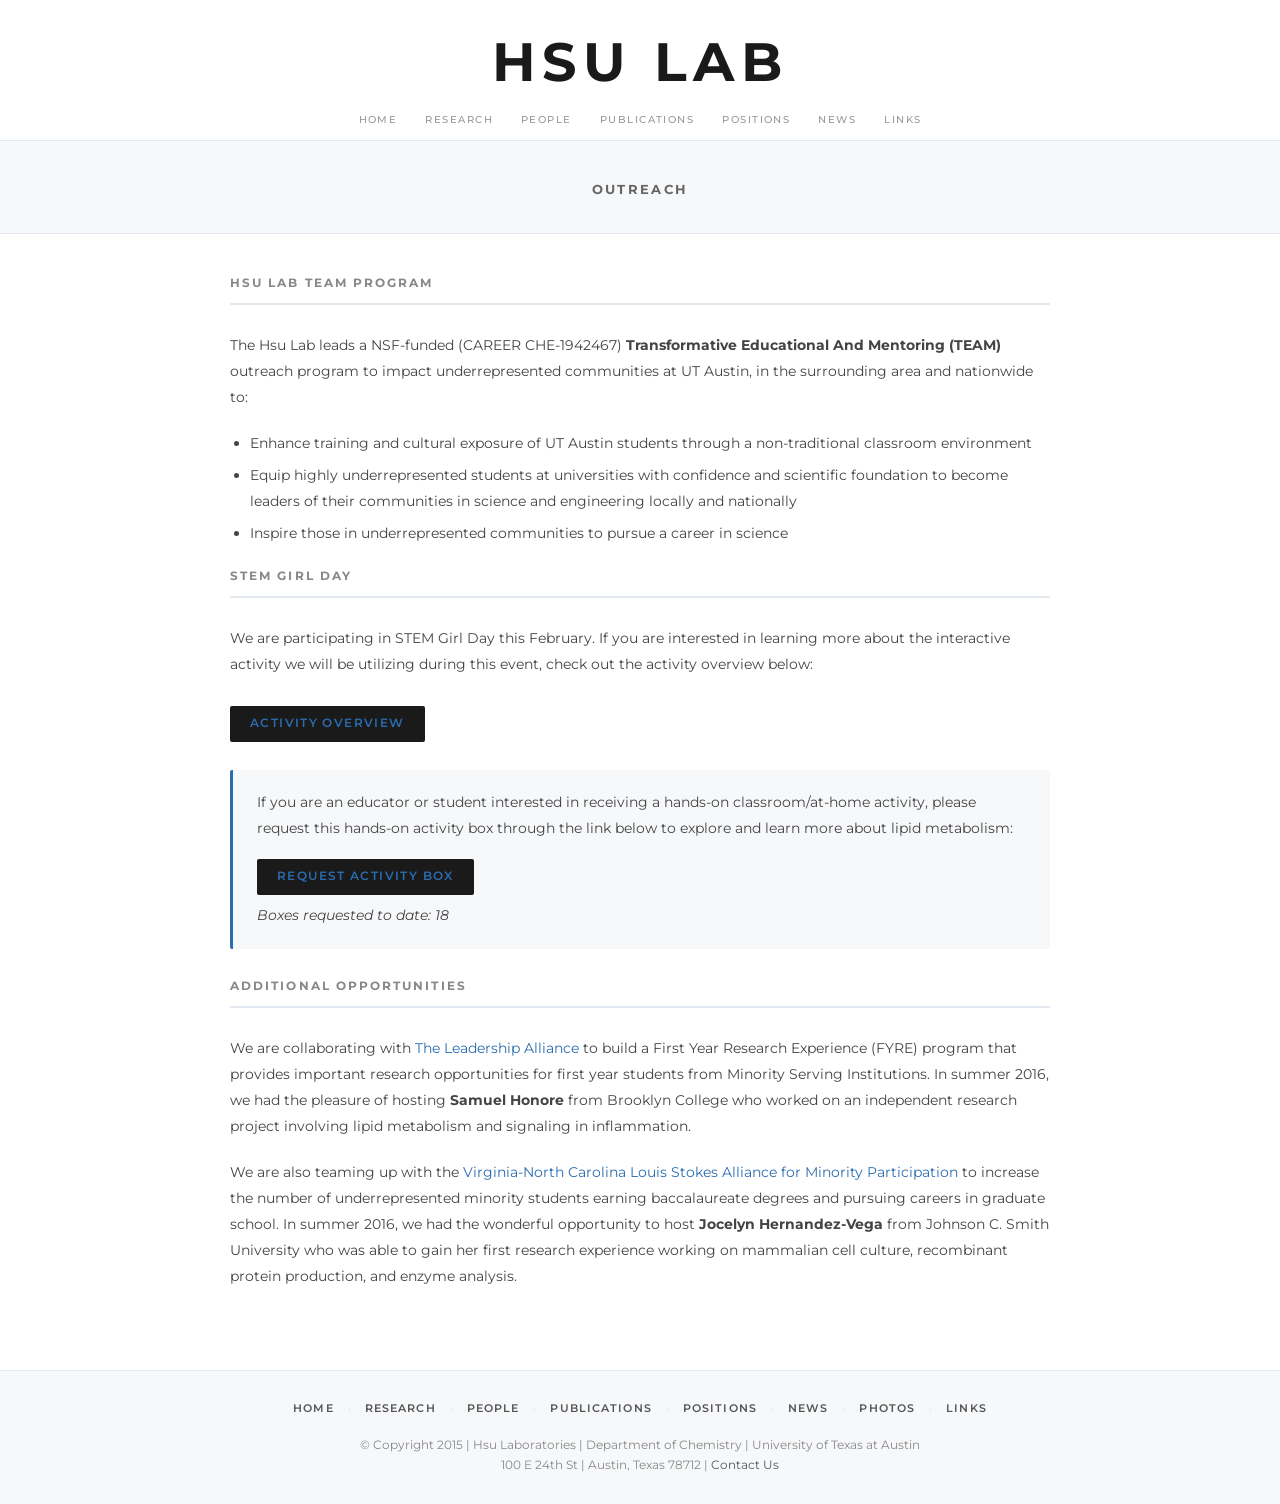
<file: outreach.html>
<!DOCTYPE html>
<html lang="en">
<head>
  <meta charset="UTF-8">
  <meta name="viewport" content="width=device-width, initial-scale=1.0">
  <title>OUTREACH - HSU LAB</title>
  <link rel="stylesheet" href="style.css">
  <style>
    .outreach-section { max-width: 860px; margin: 0 auto; padding: 40px 20px 60px; }
    .outreach-section h2 { font-size: 0.72rem; font-weight: 700; letter-spacing: 0.18em; text-transform: uppercase; color: #888; border-bottom: 2px solid #e2e8f0; padding-bottom: 10px; margin-bottom: 28px; }
    .outreach-section p { font-size: 0.9rem; color: #444; line-height: 1.8; margin-bottom: 20px; }
    .outreach-section a { color: #2b6cb0; }
    .outreach-section .highlight-box { background: #f7f8fa; border-left: 3px solid #2b6cb0; padding: 20px 24px; margin: 28px 0; border-radius: 2px; }
    .outreach-section .highlight-box p { margin-bottom: 10px; }
    .outreach-section .highlight-box p:last-child { margin-bottom: 0; }
    .outreach-section ul { list-style: disc; padding-left: 20px; margin-bottom: 20px; }
    .outreach-section ul li { font-size: 0.9rem; color: #444; line-height: 1.8; margin-bottom: 6px; }
    .btn-link { display: inline-block; margin-top: 8px; padding: 8px 20px; background: #1a1a1a; color: #fff; font-family: 'Montserrat', sans-serif; font-size: 0.72rem; font-weight: 600; letter-spacing: 0.12em; text-transform: uppercase; text-decoration: none; border-radius: 2px; }
    .btn-link:hover { background: #333; text-decoration: none; color: #fff; }
    .counter { font-size: 0.85rem; color: #666; margin-top: 8px; font-style: italic; }
  </style>
</head>
<body>
<header>
  <div class="header-inner">
    <a class="site-logo" href="index.html">HSU LAB</a>
    <nav><ul>
      <li><a href="index.html">Home</a></li>
      <li><a href="research.html">Research</a></li>
      <li><a href="people.html">People</a></li>
      <li><a href="publications.html">Publications</a></li>
      <li><a href="positions.html">Positions</a></li>
      <li><a href="news.html">News</a></li>
      <li><a href="links.html">Links</a></li>
    </ul></nav>
  </div>
</header>

<div class="page-hero"><h1>Outreach</h1></div>

<main>
  <div class="outreach-section">

    <h2>Hsu Lab TEAM Program</h2>

    <p>The Hsu Lab leads a NSF-funded (CAREER CHE-1942467) <strong>Transformative Educational And Mentoring (TEAM)</strong> outreach program to impact underrepresented communities at UT Austin, in the surrounding area and nationwide to:</p>
    <ul>
      <li>Enhance training and cultural exposure of UT Austin students through a non-traditional classroom environment</li>
      <li>Equip highly underrepresented students at universities with confidence and scientific foundation to become leaders of their communities in science and engineering locally and nationally</li>
      <li>Inspire those in underrepresented communities to pursue a career in science</li>
    </ul>

    <h2>STEM Girl Day</h2>

    <p>We are participating in STEM Girl Day this February. If you are interested in learning more about the interactive activity we will be utilizing during this event, check out the activity overview below:</p>

    <a class="btn-link" href="https://docs.google.com/document/d/1lN0wZTgdBfAAbn1blgDdAIoRTNXTVTPXu4_9EP_NeRM/edit?usp=sharing" target="_blank">Activity Overview</a>

    <div class="highlight-box" style="margin-top: 28px;">
      <p>If you are an educator or student interested in receiving a hands-on classroom/at-home activity, please request this hands-on activity box through the link below to explore and learn more about lipid metabolism:</p>
      <a class="btn-link" href="https://forms.gle/ULxqnuGWPpL5NA4Z6" target="_blank">Request Activity Box</a>
      <p class="counter">Boxes requested to date: 18</p>
    </div>

    <h2>Additional Opportunities</h2>

    <p>We are collaborating with <a href="http://www.theleadershipalliance.org/" target="_blank">The Leadership Alliance</a> to build a First Year Research Experience (FYRE) program that provides important research opportunities for first year students from Minority Serving Institutions. In summer 2016, we had the pleasure of hosting <strong>Samuel Honore</strong> from Brooklyn College who worked on an independent research project involving lipid metabolism and signaling in inflammation.</p>

    <p>We are also teaming up with the <a href="http://lsamp.virginia.edu/" target="_blank">Virginia-North Carolina Louis Stokes Alliance for Minority Participation</a> to increase the number of underrepresented minority students earning baccalaureate degrees and pursuing careers in graduate school. In summer 2016, we had the wonderful opportunity to host <strong>Jocelyn Hernandez-Vega</strong> from Johnson C. Smith University who was able to gain her first research experience working on mammalian cell culture, recombinant protein production, and enzyme analysis.</p>

  </div>
</main>

<footer>
  <div class="footer-nav">
    <a href="index.html">Home</a><span>·</span><a href="research.html">Research</a><span>·</span>
    <a href="people.html">People</a><span>·</span><a href="publications.html">Publications</a><span>·</span>
    <a href="positions.html">Positions</a><span>·</span><a href="news.html">News</a><span>·</span>
    <a href="photos.html">Photos</a><span>·</span><a href="links.html">Links</a>
  </div>
  <p class="footer-copy">© Copyright 2015 | Hsu Laboratories | Department of Chemistry | University of Texas at Austin<br>
  100 E 24th St | Austin, Texas 78712 | <a href="mailto:ken.hsu@austin.utexas.edu">Contact Us</a></p>
</footer>
</body>
</html>
</file>
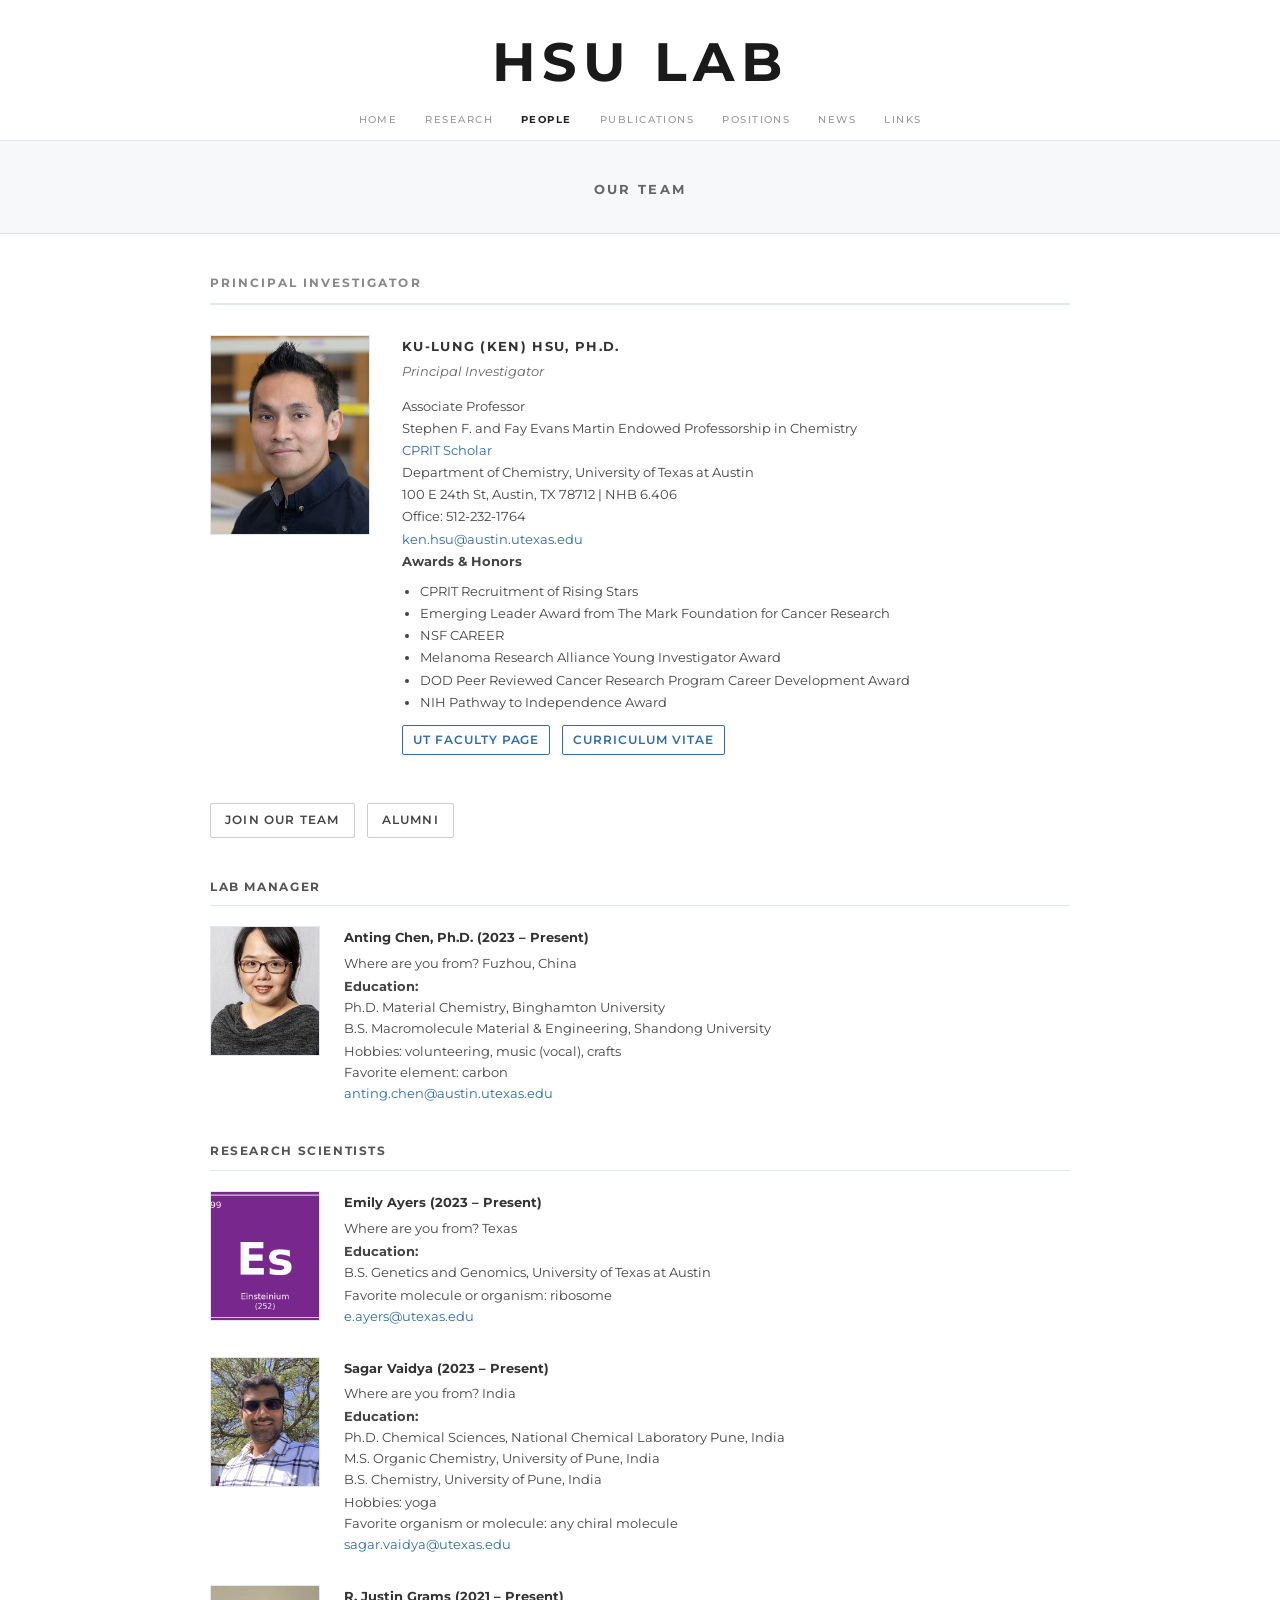
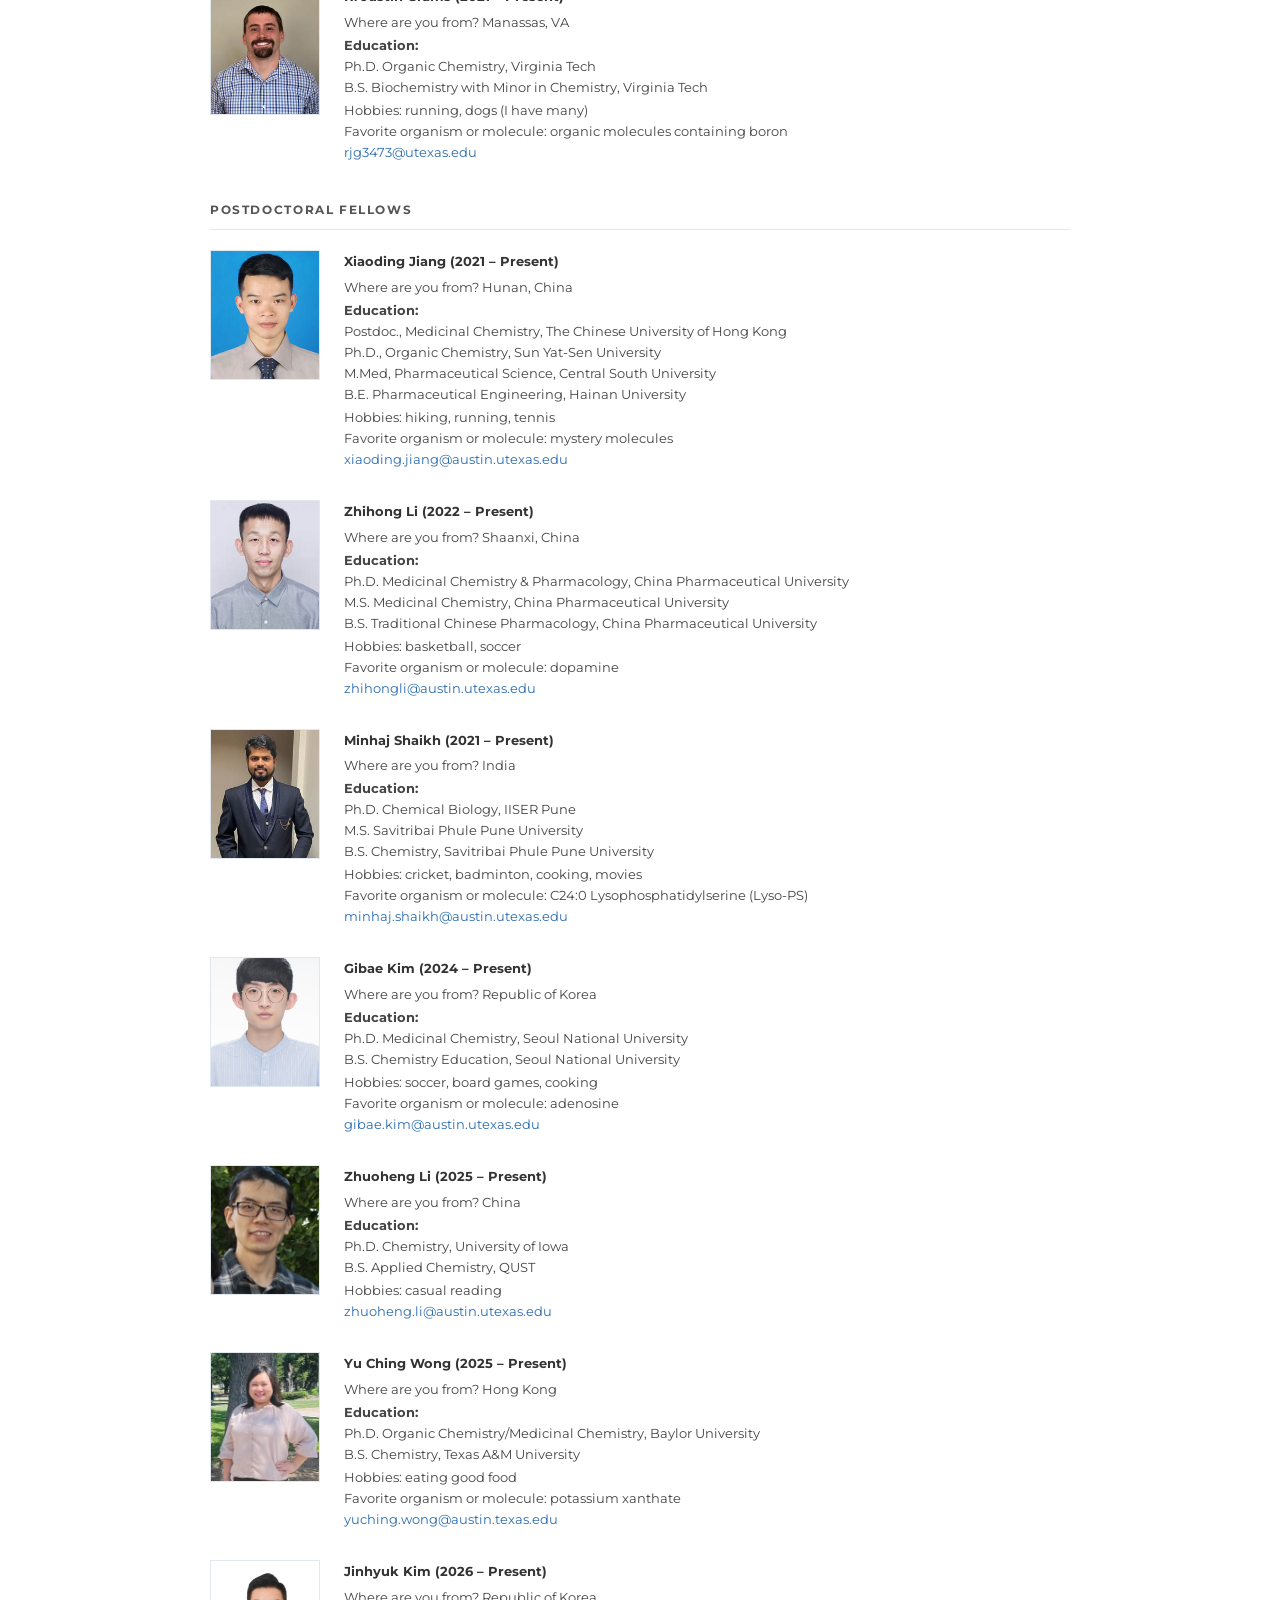
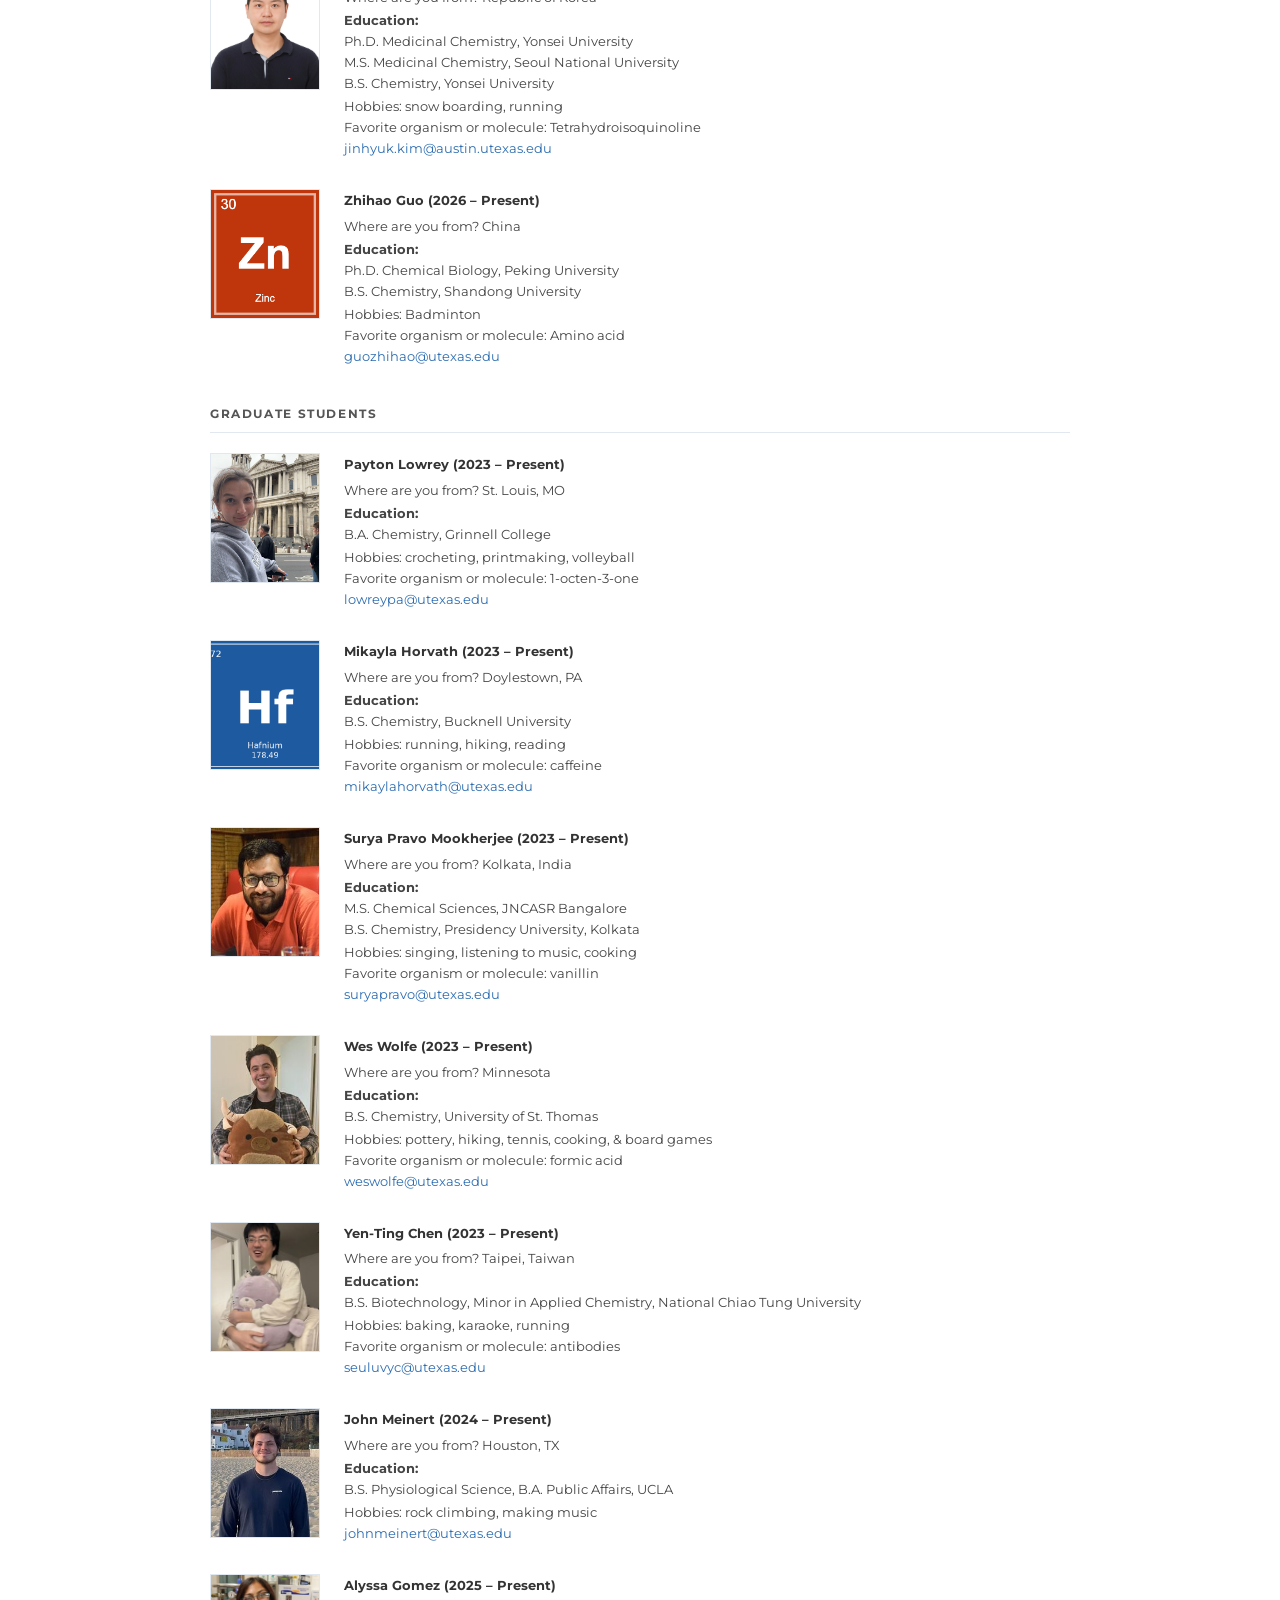
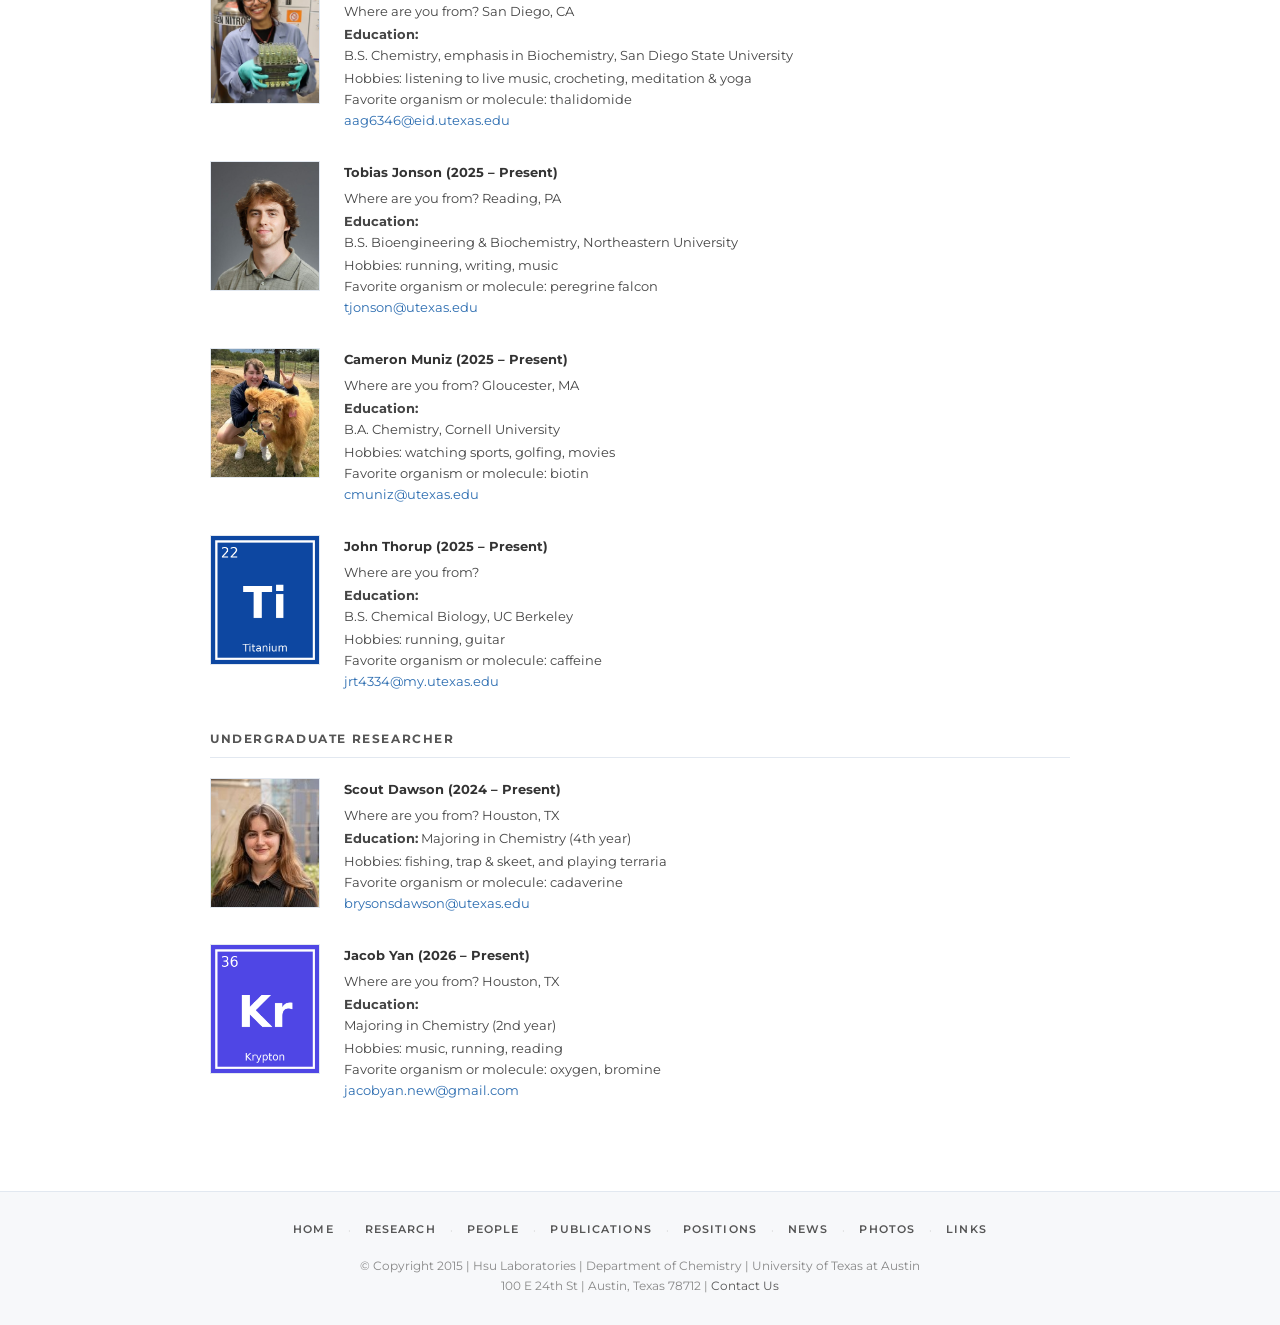
<file: people.html>
<!DOCTYPE html>
<html lang="en">
<head>
  <meta charset="UTF-8">
  <meta name="viewport" content="width=device-width, initial-scale=1.0">
  <title>PEOPLE - HSU LAB</title>
  <link rel="stylesheet" href="style.css">
</head>
<body>

<header>
  <div class="header-inner">
    <a class="site-logo" href="index.html">HSU LAB</a>
    <nav>
      <ul>
        <li><a href="index.html">Home</a></li>
        <li><a href="research.html">Research</a></li>
        <li><a href="people.html" class="active">People</a></li>
        <li><a href="publications.html">Publications</a></li>
        <li><a href="positions.html">Positions</a></li>
        <li><a href="news.html">News</a></li>
        <li><a href="links.html">Links</a></li>
      </ul>
    </nav>
  </div>
</header>

<div class="page-hero"><h1>Our Team</h1></div>

<main>
  <div class="people-section">

    <!-- PI -->
    <h2>Principal Investigator</h2>
    <div class="pi-block">
      <img src="site-images/ku-lung-ken-hsu-futurebiochem_orig.jpg" alt="Ku-Lung (Ken) Hsu" onerror="this.style.display='none'">
      <div class="pi-info">
        <h3>Ku-Lung (Ken) Hsu, Ph.D.</h3>
        <p class="pi-title">Principal Investigator</p>
        <p>Associate Professor<br>
        Stephen F. and Fay Evans Martin Endowed Professorship in Chemistry<br>
        <a href="https://www.cprit.state.tx.us/grants-funded/cprit-scholars/scholars/ku-lung-hsu/" target="_blank">CPRIT Scholar</a><br>
        Department of Chemistry, University of Texas at Austin<br>
        100 E 24th St, Austin, TX 78712 | NHB 6.406<br>
        Office: 512-232-1764<br>
        <a href="mailto:ken.hsu@austin.utexas.edu">ken.hsu@austin.utexas.edu</a></p>
        <p><strong>Awards &amp; Honors</strong></p>
        <ul>
          <li>CPRIT Recruitment of Rising Stars</li>
          <li>Emerging Leader Award from The Mark Foundation for Cancer Research</li>
          <li>NSF CAREER</li>
          <li>Melanoma Research Alliance Young Investigator Award</li>
          <li>DOD Peer Reviewed Cancer Research Program Career Development Award</li>
          <li>NIH Pathway to Independence Award</li>
        </ul>
        <div class="pi-links">
          <a href="https://cm.utexas.edu/component/cobalt/item/12-chemistry/5057-hsu-ku-lung-ken?Itemid=1251" target="_blank">UT Faculty Page</a>
          <a href="site-images/hsu_cv_2023.pdf" target="_blank">Curriculum Vitae</a>
        </div>
      </div>
    </div>

    <div class="group-links">
      <a href="positions.html">Join Our Team</a>
      <a href="alumni.html">Alumni</a>
    </div>

    <!-- Lab Manager -->
    <p class="person-group-title">Lab Manager</p>

    <div class="person-row">
      <img src="site-images/img-7693-anting-chen.jpg" alt="Anting Chen" onerror="this.style.background='#f0f0f0'">
      <div class="person-info">
        <h4>Anting Chen, Ph.D. (2023 – Present)</h4>
        <p>Where are you from? Fuzhou, China</p>
        <p><strong>Education:</strong><br>
        Ph.D. Material Chemistry, Binghamton University<br>
        B.S. Macromolecule Material &amp; Engineering, Shandong University</p>
        <p>Hobbies: volunteering, music (vocal), crafts<br>
        Favorite element: carbon<br>
        <a href="mailto:anting.chen@austin.utexas.edu">anting.chen@austin.utexas.edu</a></p>
      </div>
    </div>

    <!-- Research Scientists -->
    <!-- END LAB MANAGER -->

    <p class="person-group-title">Research Scientists</p>

    <div class="person-row">
      <img src="site-images/emily-ayers-es.png" alt="Emily Ayers" style="width:110px;height:130px;object-fit:cover;flex-shrink:0;">
      <div class="person-info">
            <h4>Emily Ayers (2023 – Present)</h4>
        <p>Where are you from? Texas</p>
        <p><strong>Education:</strong><br>
        B.S. Genetics and Genomics, University of Texas at Austin</p>
        <p>Favorite molecule or organism: ribosome<br>
        <a href="mailto:e.ayers@utexas.edu">e.ayers@utexas.edu</a></p>
      </div>
    </div>

    <div class="person-row">
      <img src="site-images/screenshot-2024-03-19-at-5-04-57-pm.png" alt="Sagar Vaidya" onerror="this.style.display='none'">
      <div class="person-info">
        <h4>Sagar Vaidya (2023 – Present)</h4>
        <p>Where are you from? India</p>
        <p><strong>Education:</strong><br>
        Ph.D. Chemical Sciences, National Chemical Laboratory Pune, India<br>
        M.S. Organic Chemistry, University of Pune, India<br>
        B.S. Chemistry, University of Pune, India</p>
        <p>Hobbies: yoga<br>
        Favorite organism or molecule: any chiral molecule<br>
        <a href="mailto:sagar.vaidya@utexas.edu">sagar.vaidya@utexas.edu</a></p>
      </div>
    </div>

    <div class="person-row">
      <img src="site-images/image0.jpeg" alt="R. Justin Grams" onerror="this.style.display='none'">
      <div class="person-info">
        <h4>R. Justin Grams (2021 – Present)</h4>
        <p>Where are you from? Manassas, VA</p>
        <p><strong>Education:</strong><br>
        Ph.D. Organic Chemistry, Virginia Tech<br>
        B.S. Biochemistry with Minor in Chemistry, Virginia Tech</p>
        <p>Hobbies: running, dogs (I have many)<br>
        Favorite organism or molecule: organic molecules containing boron<br>
        <a href="mailto:rjg3473@utexas.edu">rjg3473@utexas.edu</a></p>
      </div>
    </div>

    <!-- Postdoctoral Fellows -->
    <!-- END RESEARCH SCIENTISTS -->

    <p class="person-group-title">Postdoctoral Fellows</p>

    <div class="person-row">
      <img src="site-images/img-7974-xiaoding-jiang.jpg" alt="Xiaoding Jiang" onerror="this.style.display='none'">
      <div class="person-info">
        <h4>Xiaoding Jiang (2021 – Present)</h4>
        <p>Where are you from? Hunan, China</p>
        <p><strong>Education:</strong><br>
        Postdoc., Medicinal Chemistry, The Chinese University of Hong Kong<br>
        Ph.D., Organic Chemistry, Sun Yat-Sen University<br>
        M.Med, Pharmaceutical Science, Central South University<br>
        B.E. Pharmaceutical Engineering, Hainan University</p>
        <p>Hobbies: hiking, running, tennis<br>
        Favorite organism or molecule: mystery molecules<br>
        <a href="mailto:xiaoding.jiang@austin.utexas.edu">xiaoding.jiang@austin.utexas.edu</a></p>
      </div>
    </div>

    <div class="person-row">
      <img src="site-images/zhihong-li-zhihong-li.jpg" alt="Zhihong Li" onerror="this.style.display='none'">
      <div class="person-info">
        <h4>Zhihong Li (2022 – Present)</h4>
        <p>Where are you from? Shaanxi, China</p>
        <p><strong>Education:</strong><br>
        Ph.D. Medicinal Chemistry &amp; Pharmacology, China Pharmaceutical University<br>
        M.S. Medicinal Chemistry, China Pharmaceutical University<br>
        B.S. Traditional Chinese Pharmacology, China Pharmaceutical University</p>
        <p>Hobbies: basketball, soccer<br>
        Favorite organism or molecule: dopamine<br>
        <a href="mailto:zhihongli@austin.utexas.edu">zhihongli@austin.utexas.edu</a></p>
      </div>
    </div>

    <div class="person-row">
      <img src="site-images/whatsapp-image-2023-05-10-at-20-44-09-minhaj-shaikh.jpg" alt="Minhaj Shaikh" onerror="this.style.display='none'">
      <div class="person-info">
        <h4>Minhaj Shaikh (2021 – Present)</h4>
        <p>Where are you from? India</p>
        <p><strong>Education:</strong><br>
        Ph.D. Chemical Biology, IISER Pune<br>
        M.S. Savitribai Phule Pune University<br>
        B.S. Chemistry, Savitribai Phule Pune University</p>
        <p>Hobbies: cricket, badminton, cooking, movies<br>
        Favorite organism or molecule: C24:0 Lysophosphatidylserine (Lyso-PS)<br>
        <a href="mailto:minhaj.shaikh@austin.utexas.edu">minhaj.shaikh@austin.utexas.edu</a></p>
      </div>
    </div>

    <div class="person-row">
      <img src="site-images/gibae-kim.jpg" alt="Gibae Kim" onerror="this.style.display='none'">
      <div class="person-info">
        <h4>Gibae Kim (2024 – Present)</h4>
        <p>Where are you from? Republic of Korea</p>
        <p><strong>Education:</strong><br>
        Ph.D. Medicinal Chemistry, Seoul National University<br>
        B.S. Chemistry Education, Seoul National University</p>
        <p>Hobbies: soccer, board games, cooking<br>
        Favorite organism or molecule: adenosine<br>
        <a href="mailto:gibae.kim@austin.utexas.edu">gibae.kim@austin.utexas.edu</a></p>
      </div>
    </div>

    <div class="person-row">
      <img src="site-images/pic1-zhuoheng-li.png" alt="Zhuoheng Li" onerror="this.style.display='none'">
      <div class="person-info">
        <h4>Zhuoheng Li (2025 – Present)</h4>
        <p>Where are you from? China</p>
        <p><strong>Education:</strong><br>
        Ph.D. Chemistry, University of Iowa<br>
        B.S. Applied Chemistry, QUST</p>
        <p>Hobbies: casual reading<br>
        <a href="mailto:zhuoheng.li@austin.utexas.edu">zhuoheng.li@austin.utexas.edu</a></p>
      </div>
    </div>

    <div class="person-row">
      <img src="site-images/fullsizerender-yu-ching-wong.jpeg" alt="Yu Ching Wong" onerror="this.style.display='none'">
      <div class="person-info">
        <h4>Yu Ching Wong (2025 – Present)</h4>
        <p>Where are you from? Hong Kong</p>
        <p><strong>Education:</strong><br>
        Ph.D. Organic Chemistry/Medicinal Chemistry, Baylor University<br>
        B.S. Chemistry, Texas A&amp;M University</p>
        <p>Hobbies: eating good food<br>
        Favorite organism or molecule: potassium xanthate<br>
        <a href="mailto:yuching.wong@austin.texas.edu">yuching.wong@austin.texas.edu</a></p>
      </div>
    </div>

    <!-- Graduate Students -->

    
    <div class="person-row">
      <img src="site-images/jinhyuk-kim.jpg" alt="Jinhyuk Kim" onerror="this.style.display='none'">
      <div class="person-info">
        <h4>Jinhyuk Kim (2026 – Present)</h4>
        <p>Where are you from? Republic of Korea</p>
        <p><strong>Education:</strong><br>
        Ph.D. Medicinal Chemistry, Yonsei University<br>
        M.S. Medicinal Chemistry, Seoul National University <br>
        B.S. Chemistry, Yonsei University</p>
        <p>Hobbies: snow boarding, running<br>
        Favorite organism or molecule: Tetrahydroisoquinoline<br>
        <a href="mailto:jinhyuk.kim@austin.utexas.edu">jinhyuk.kim@austin.utexas.edu</a></p>
      </div>
    </div>
    
    <div class="person-row">
      <img src="site-images/guo_tile.png" alt="Zhihao Guo" onerror="this.style.display='none'">
      <div class="person-info">
        <h4>Zhihao Guo (2026 – Present)</h4>
        <p>Where are you from? China</p>
        <p><strong>Education:</strong><br>
        Ph.D. Chemical Biology, Peking University<br>
        B.S. Chemistry, Shandong University</p>
        <p>Hobbies: Badminton<br>
        Favorite organism or molecule: Amino acid<br>
        <a href="mailto:guozhihao@utexas.edu">guozhihao@utexas.edu</a></p>
      </div>
    </div>
    <!-- END POSTDOCS -->

    <p class="person-group-title">Graduate Students</p>

    <div class="person-row">
      <img src="site-images/img-7046.png" alt="Payton Lowrey" onerror="this.style.display='none'">
      <div class="person-info">
        <h4>Payton Lowrey (2023 – Present)</h4>
        <p>Where are you from? St. Louis, MO</p>
        <p><strong>Education:</strong><br>
        B.A. Chemistry, Grinnell College</p>
        <p>Hobbies: crocheting, printmaking, volleyball<br>
        Favorite organism or molecule: 1-octen-3-one<br>
        <a href="mailto:lowreypa@utexas.edu">lowreypa@utexas.edu</a></p>
      </div>
    </div>

    <div class="person-row">
      <img src="site-images/mikayla-horvath-hf.png" alt="Mikayla Horvath" style="width:110px;height:130px;object-fit:cover;flex-shrink:0;">
      <div class="person-info">
            <h4>Mikayla Horvath (2023 – Present)</h4>
        <p>Where are you from? Doylestown, PA</p>
        <p><strong>Education:</strong><br>
        B.S. Chemistry, Bucknell University</p>
        <p>Hobbies: running, hiking, reading<br>
        Favorite organism or molecule: caffeine<br>
        <a href="mailto:mikaylahorvath@utexas.edu">mikaylahorvath@utexas.edu</a></p>
      </div>
    </div>

    <div class="person-row">
      <img src="site-images/dsc-0184-surya-pravo-mookherjee.jpeg" alt="Surya Pravo Mookherjee" onerror="this.style.display='none'">
      <div class="person-info">
        <h4>Surya Pravo Mookherjee (2023 – Present)</h4>
        <p>Where are you from? Kolkata, India</p>
        <p><strong>Education:</strong><br>
        M.S. Chemical Sciences, JNCASR Bangalore<br>
        B.S. Chemistry, Presidency University, Kolkata</p>
        <p>Hobbies: singing, listening to music, cooking<br>
        Favorite organism or molecule: vanillin<br>
        <a href="mailto:suryapravo@utexas.edu">suryapravo@utexas.edu</a></p>
      </div>
    </div>

    <div class="person-row">
      <img src="site-images/img-5041-preview.jpeg" alt="Wes Wolfe" onerror="this.style.display='none'">
      <div class="person-info">
        <h4>Wes Wolfe (2023 – Present)</h4>
        <p>Where are you from? Minnesota</p>
        <p><strong>Education:</strong><br>
        B.S. Chemistry, University of St. Thomas</p>
        <p>Hobbies: pottery, hiking, tennis, cooking, &amp; board games<br>
        Favorite organism or molecule: formic acid<br>
        <a href="mailto:weswolfe@utexas.edu">weswolfe@utexas.edu</a></p>
      </div>
    </div>

    <div class="person-row">
      <img src="site-images/c326ceb6-1983-43c7-9867-302e1d029960-yen-ting-chen.jpeg" alt="Yen-Ting Chen" onerror="this.style.display='none'">
      <div class="person-info">
        <h4>Yen-Ting Chen (2023 – Present)</h4>
        <p>Where are you from? Taipei, Taiwan</p>
        <p><strong>Education:</strong><br>
        B.S. Biotechnology, Minor in Applied Chemistry, National Chiao Tung University</p>
        <p>Hobbies: baking, karaoke, running<br>
        Favorite organism or molecule: antibodies<br>
        <a href="mailto:seuluvyc@utexas.edu">seuluvyc@utexas.edu</a></p>
      </div>
    </div>

    <div class="person-row">
      <img src="site-images/img-1495-john-meinert.jpg" alt="John Meinert" onerror="this.style.display='none'">
      <div class="person-info">
        <h4>John Meinert (2024 – Present)</h4>
        <p>Where are you from? Houston, TX</p>
        <p><strong>Education:</strong><br>
        B.S. Physiological Science, B.A. Public Affairs, UCLA</p>
        <p>Hobbies: rock climbing, making music<br>
        <a href="mailto:johnmeinert@utexas.edu">johnmeinert@utexas.edu</a></p>
      </div>
    </div>

    <div class="person-row">
      <img src="site-images/img-3690-original-alyssa-a-gomez.jpg" alt="Alyssa Gomez" onerror="this.style.display='none'">
      <div class="person-info">
        <h4>Alyssa Gomez (2025 – Present)</h4>
        <p>Where are you from? San Diego, CA</p>
        <p><strong>Education:</strong><br>
        B.S. Chemistry, emphasis in Biochemistry, San Diego State University</p>
        <p>Hobbies: listening to live music, crocheting, meditation &amp; yoga<br>
        Favorite organism or molecule: thalidomide<br>
        <a href="mailto:aag6346@eid.utexas.edu">aag6346@eid.utexas.edu</a></p>
      </div>
    </div>

    <div class="person-row">
      <img src="site-images/headshot-cropped-tobias-jonson.jpg" alt="Tobias Jonson" onerror="this.style.display='none'">
      <div class="person-info">
        <h4>Tobias Jonson (2025 – Present)</h4>
        <p>Where are you from? Reading, PA</p>
        <p><strong>Education:</strong><br>
        B.S. Bioengineering &amp; Biochemistry, Northeastern University</p>
        <p>Hobbies: running, writing, music<br>
        Favorite organism or molecule: peregrine falcon<br>
        <a href="mailto:tjonson@utexas.edu">tjonson@utexas.edu</a></p>
      </div>
    </div>

    <div class="person-row">
      <img src="site-images/img-2868-cameron-j-muniz.jpeg" alt="Cameron Muniz" onerror="this.style.display='none'">
      <div class="person-info">
        <h4>Cameron Muniz (2025 – Present)</h4>
        <p>Where are you from? Gloucester, MA</p>
        <p><strong>Education:</strong><br>
        B.A. Chemistry, Cornell University</p>
        <p>Hobbies: watching sports, golfing, movies<br>
        Favorite organism or molecule: biotin<br>
        <a href="mailto:cmuniz@utexas.edu">cmuniz@utexas.edu</a></p>
      </div>
    </div>

    <div class="person-row">
      <img src="site-images/thorup_tile.png" alt="John Thorup" onerror="this.style.display='none'">
      <div class="person-info">
        <h4>John Thorup (2025 – Present)</h4>
        <p>Where are you from?</p>
        <p><strong>Education:</strong><br>
        B.S. Chemical Biology, UC Berkeley</p>
        <p>Hobbies: running, guitar<br>
        Favorite organism or molecule: caffeine<br>
        <a href="mailto:jrt4334@my.utexas.edu">jrt4334@my.utexas.edu</a></p>
      </div>
    </div>

    <!-- Undergraduate -->
    <!-- END GRAD STUDENTS -->

    <p class="person-group-title">Undergraduate Researcher</p>

    <div class="person-row">
      <img src="site-images/img-5271-bryson-s-dawson.jpeg" alt="Scout Dawson" onerror="this.style.display='none'">
      <div class="person-info">
        <h4>Scout Dawson (2024 – Present)</h4>
        <p>Where are you from? Houston, TX</p>
        <p><strong>Education:</strong> Majoring in Chemistry (4th year)</p>
        <p>Hobbies: fishing, trap &amp; skeet, and playing terraria<br>
        Favorite organism or molecule: cadaverine<br>
        <a href="mailto:brysonsdawson@utexas.edu">brysonsdawson@utexas.edu</a></p>
      </div>
    </div>

    <div class="person-row">
      <img src="site-images/yan_tile.png" alt="Jacob Yan" onerror="this.style.display='none'">
      <div class="person-info">
        <h4>Jacob Yan (2026 – Present)</h4>
        <p>Where are you from? Houston, TX</p>
        <p><strong>Education:</strong><br>
        Majoring in Chemistry (2nd year)</p>
        <p>Hobbies: music, running, reading<br>
        Favorite organism or molecule: oxygen, bromine<br>
        <a href="mailto:jacobyan@utexas.edu">jacobyan.new@gmail.com</a></p>
      </div>
    </div>

  <!-- END UNDERGRADS -->

  </div>
</main>

<footer>
  <div class="footer-nav">
    <a href="index.html">Home</a><span>·</span>
    <a href="research.html">Research</a><span>·</span>
    <a href="people.html">People</a><span>·</span>
    <a href="publications.html">Publications</a><span>·</span>
    <a href="positions.html">Positions</a><span>·</span>
    <a href="news.html">News</a><span>·</span>
    <a href="photos.html">Photos</a><span>·</span>
    <a href="links.html">Links</a>
  </div>
  <p class="footer-copy">
    © Copyright 2015 | Hsu Laboratories | Department of Chemistry | University of Texas at Austin<br>
    100 E 24th St | Austin, Texas 78712 | <a href="mailto:ken.hsu@austin.utexas.edu">Contact Us</a>
  </p>
</footer>

</body>
</html>
</file>
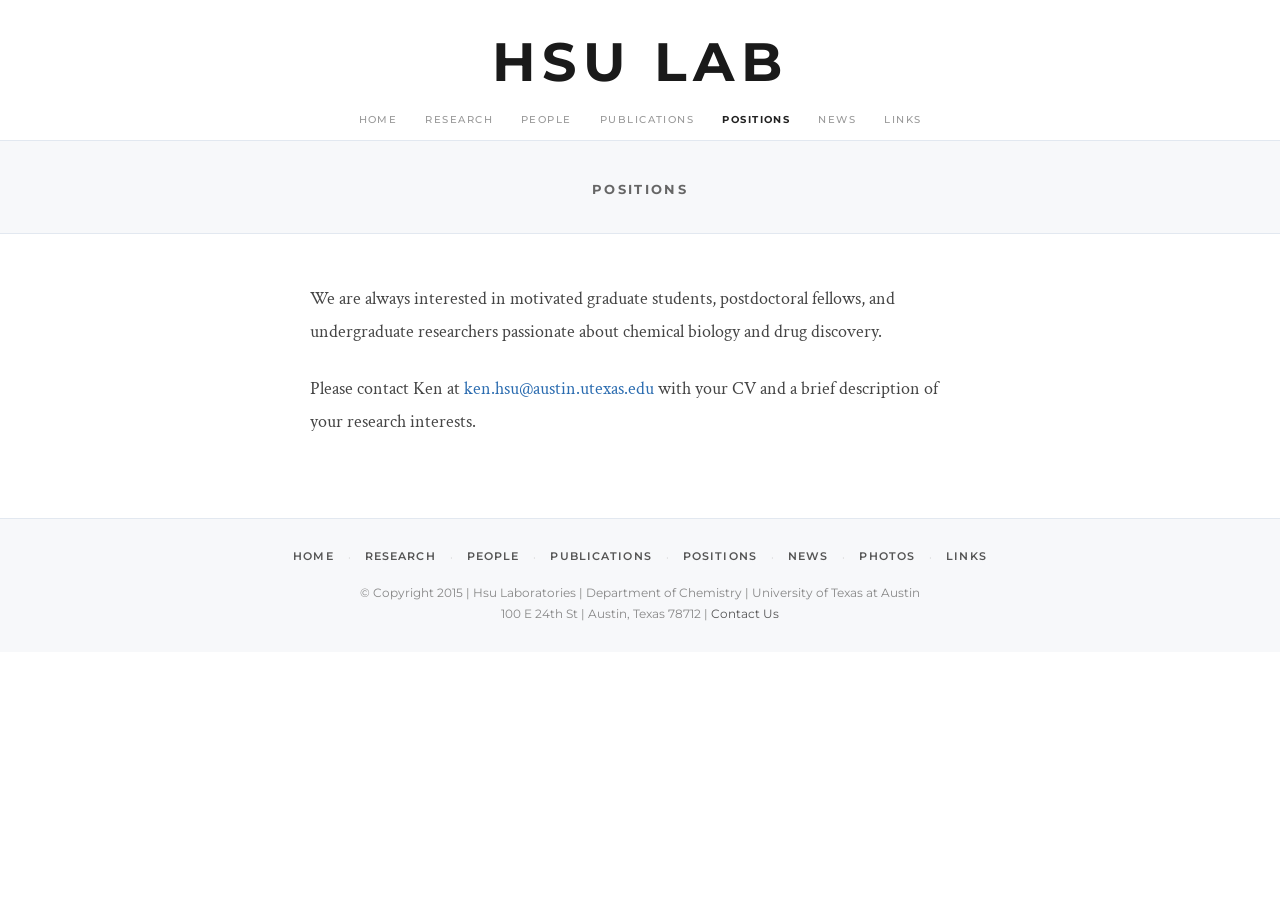
<file: positions.html>
<!DOCTYPE html>
<html lang="en">
<head>
  <meta charset="UTF-8">
  <meta name="viewport" content="width=device-width, initial-scale=1.0">
  <title>POSITIONS - HSU LAB</title>
  <link rel="stylesheet" href="style.css">
</head>
<body>
<header>
  <div class="header-inner">
    <a class="site-logo" href="index.html">HSU LAB</a>
    <nav><ul><li><a href="index.html">Home</a></li>
      <li><a href="research.html">Research</a></li>
      <li><a href="people.html">People</a></li>
      <li><a href="publications.html">Publications</a></li>
      <li><a href="positions.html" class="active">Positions</a></li>
      <li><a href="news.html">News</a></li>
      <li><a href="links.html">Links</a></li></ul></nav>
  </div>
</header>
<div class="page-hero"><h1>Positions</h1></div>
<main>
    <div class="site-wrapper" style="padding:48px 20px 80px; max-width:700px;">
      <p style="font-family:'Crimson Text',serif;font-size:1.15rem;color:#444;line-height:1.8;margin-bottom:24px;">
        We are always interested in motivated graduate students, postdoctoral fellows, and undergraduate researchers passionate about chemical biology and drug discovery.
      </p>
      <p style="font-family:'Crimson Text',serif;font-size:1.15rem;color:#444;line-height:1.8;">
        Please contact Ken at <a href="mailto:ken.hsu@austin.utexas.edu">ken.hsu@austin.utexas.edu</a> with your CV and a brief description of your research interests.
      </p>
    </div></main>
<footer>
  <div class="footer-nav">
    <a href="index.html">Home</a><span>·</span><a href="research.html">Research</a><span>·</span>
    <a href="people.html">People</a><span>·</span><a href="publications.html">Publications</a><span>·</span>
    <a href="positions.html">Positions</a><span>·</span><a href="news.html">News</a><span>·</span>
    <a href="photos.html">Photos</a><span>·</span><a href="links.html">Links</a>
  </div>
  <p class="footer-copy">© Copyright 2015 | Hsu Laboratories | Department of Chemistry | University of Texas at Austin<br>
  100 E 24th St | Austin, Texas 78712 | <a href="mailto:ken.hsu@austin.utexas.edu">Contact Us</a></p>
</footer>
</body>
</html>
</file>
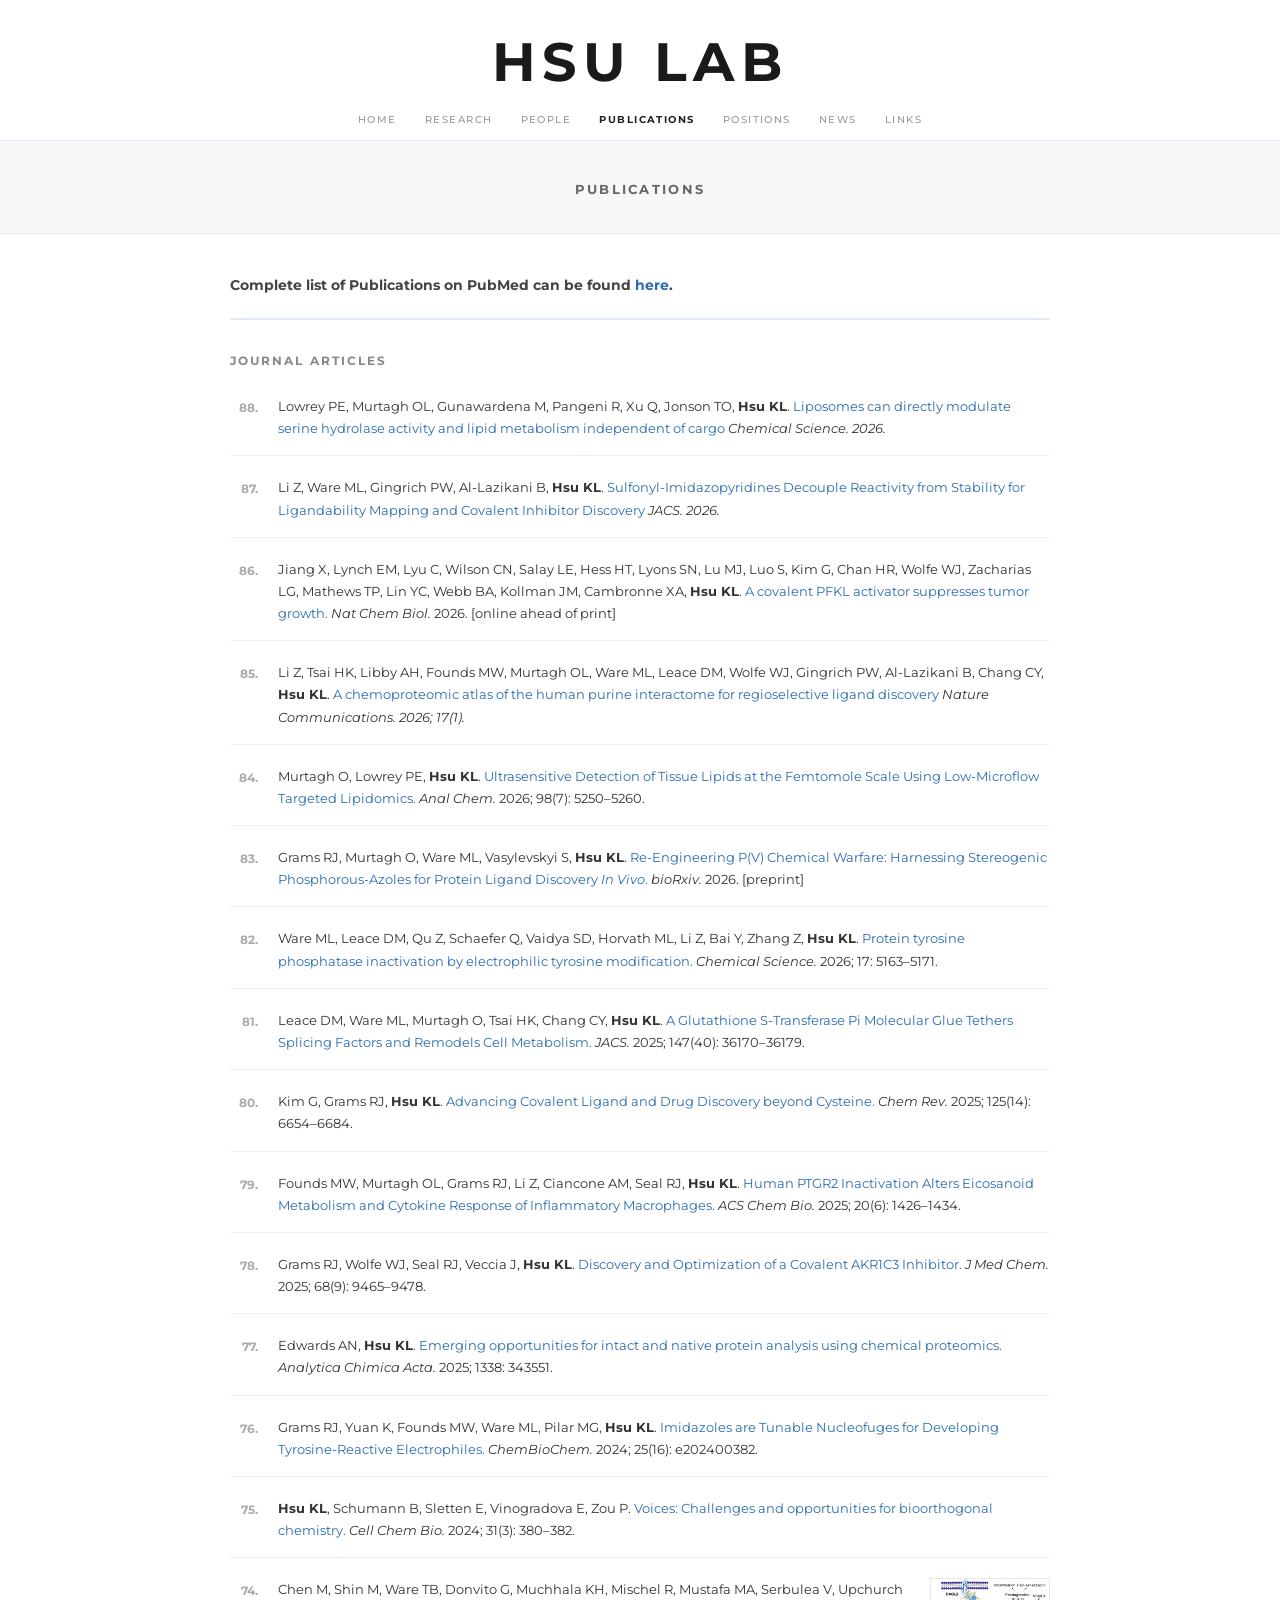
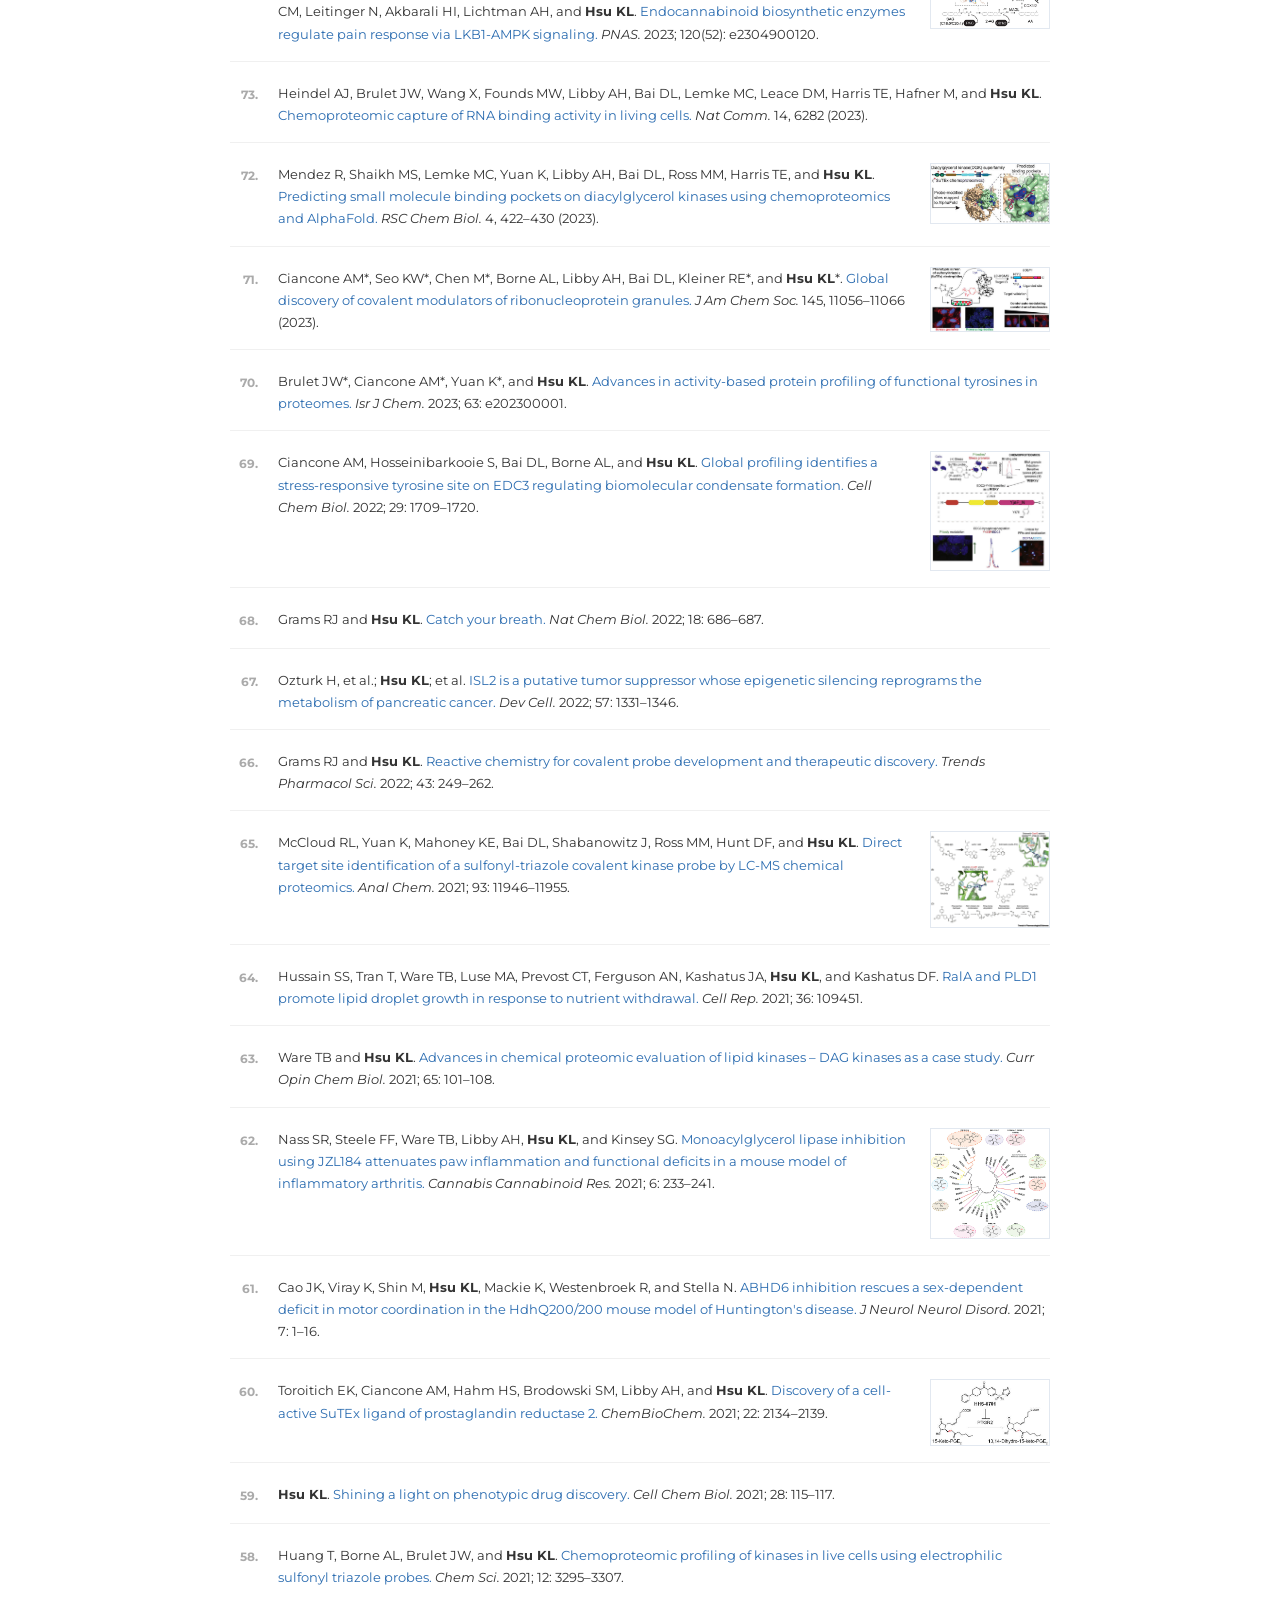
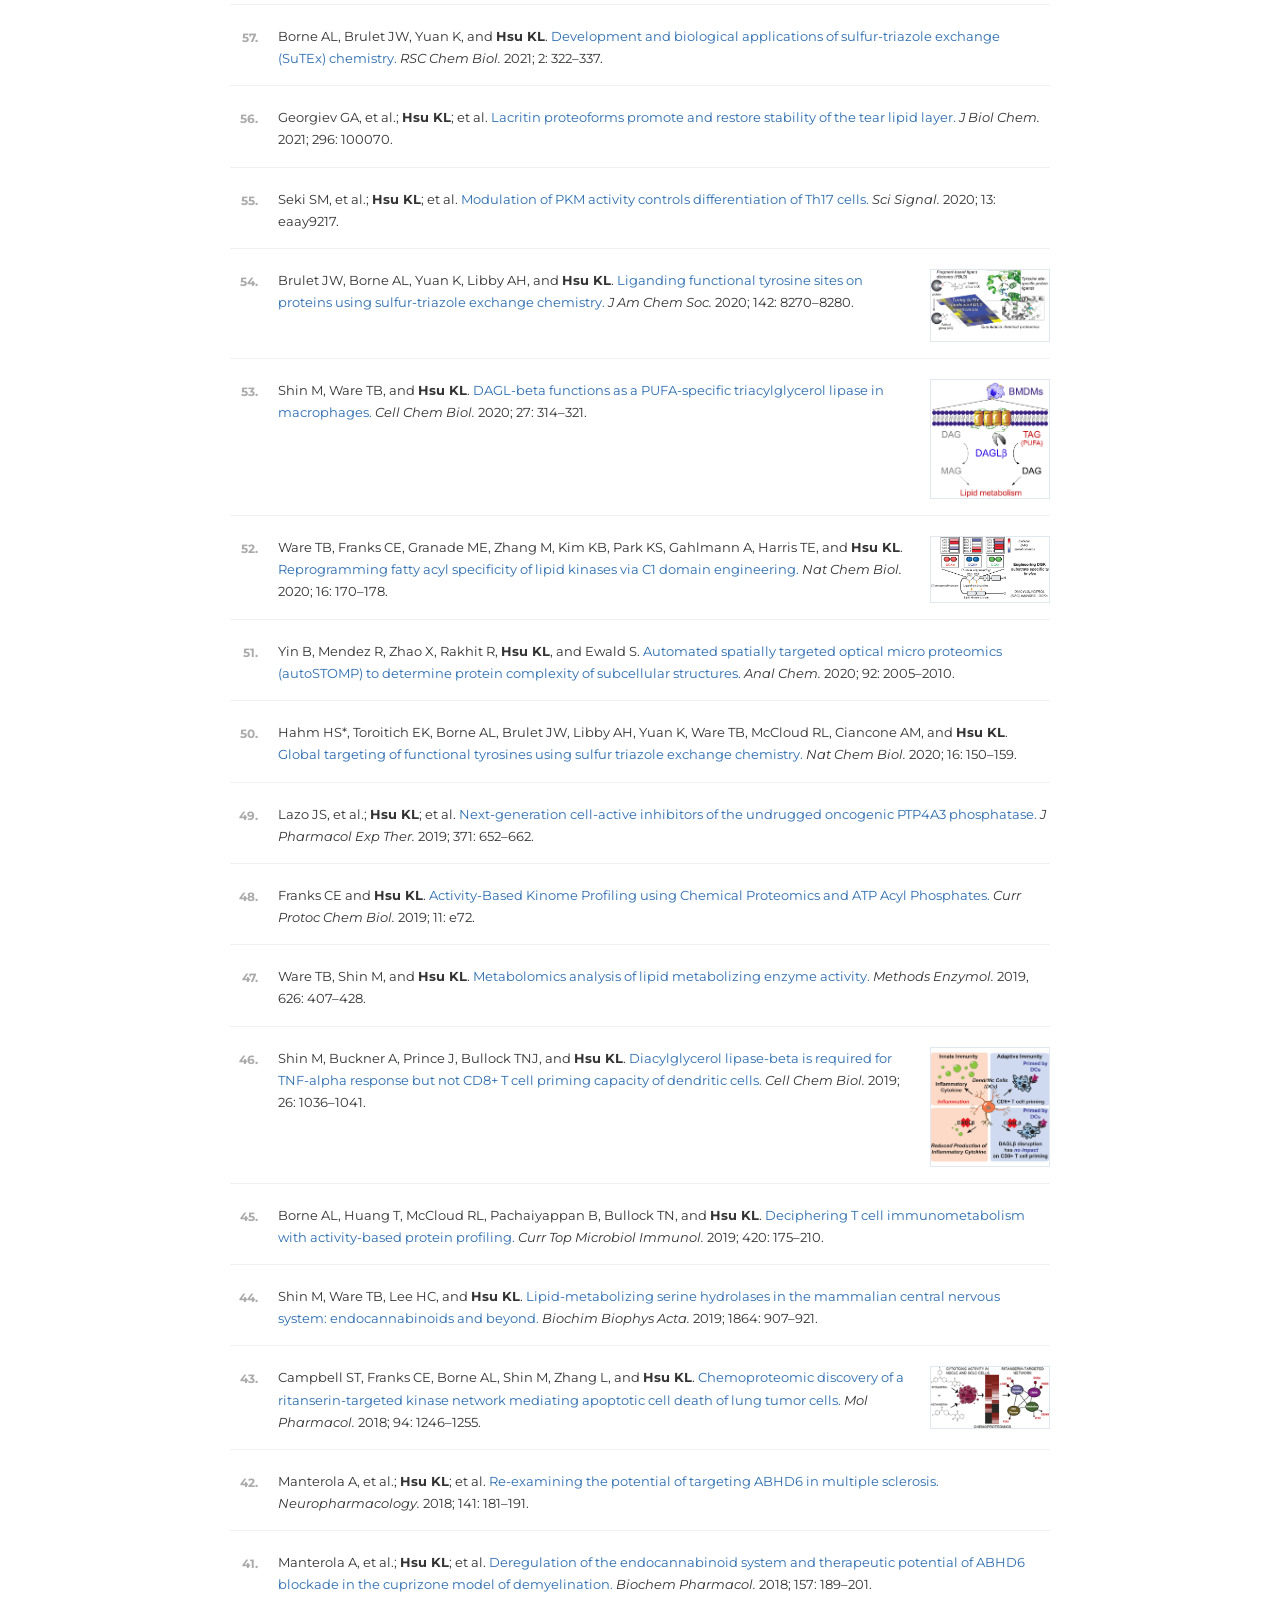
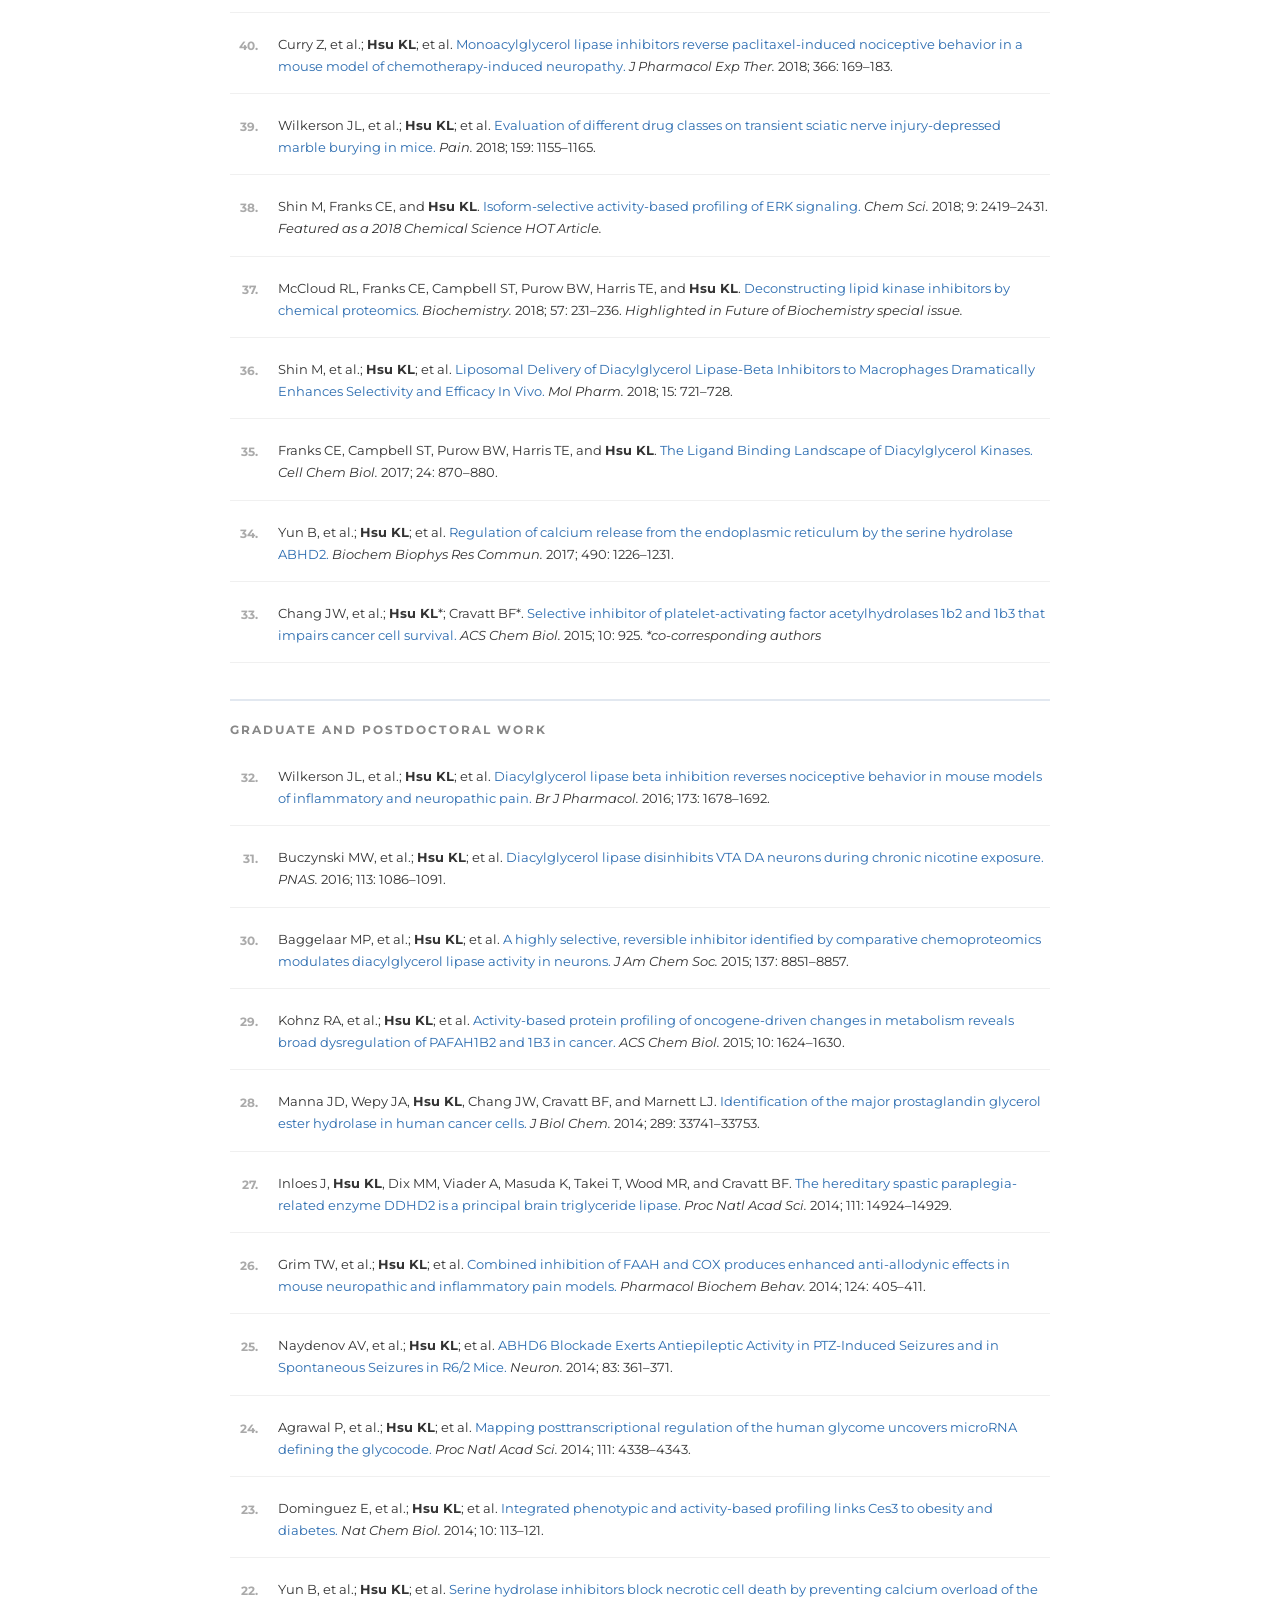
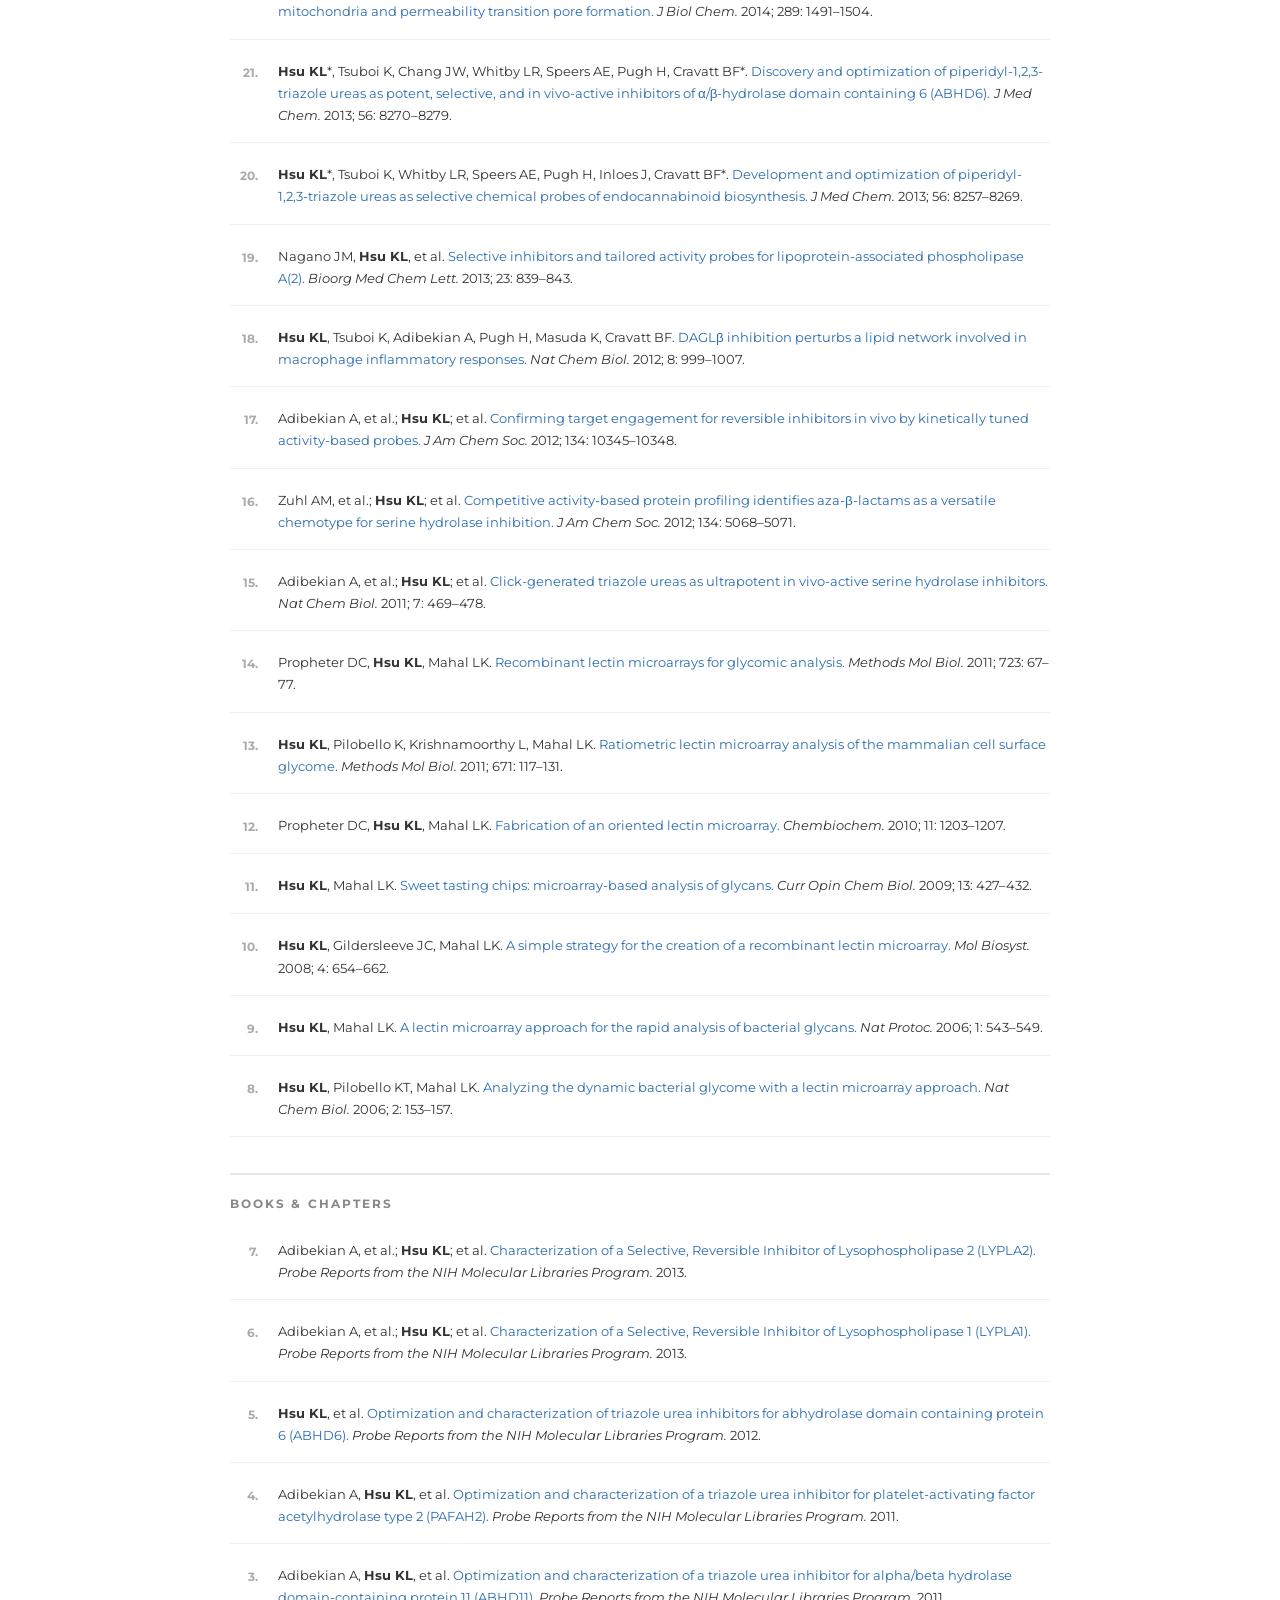
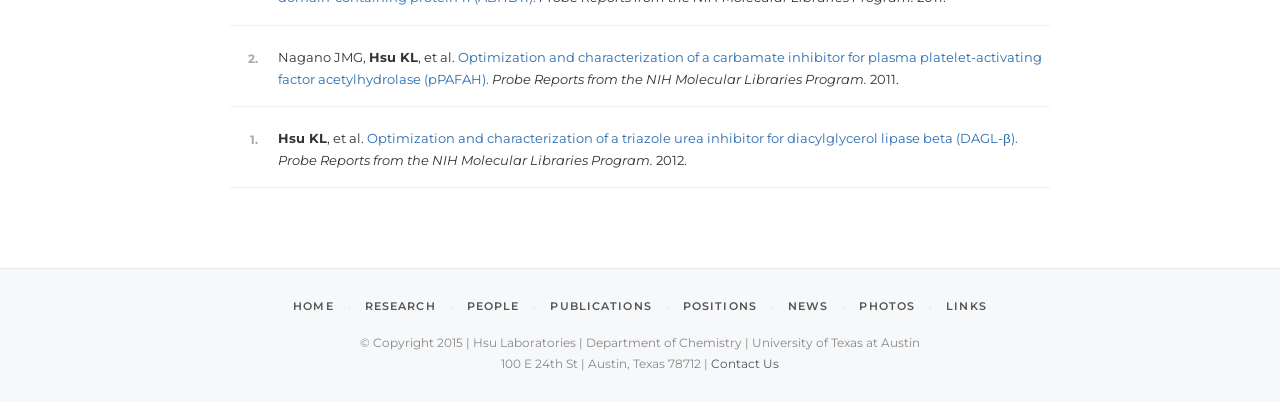
<file: publications.html>
<!DOCTYPE html>
<html lang="en">
<head>
  <meta charset="UTF-8">
  <meta name="viewport" content="width=device-width, initial-scale=1.0">
  <title>PUBLICATIONS - HSU LAB</title>
  <link rel="stylesheet" href="style.css">
</head>
<body>

<header>
  <div class="header-inner">
    <a class="site-logo" href="index.html">HSU LAB</a>
    <nav>
      <ul>
        <li><a href="index.html">Home</a></li>
        <li><a href="research.html">Research</a></li>
        <li><a href="people.html">People</a></li>
        <li><a href="publications.html" class="active">Publications</a></li>
        <li><a href="positions.html">Positions</a></li>
        <li><a href="news.html">News</a></li>
        <li><a href="links.html">Links</a></li>
      </ul>
    </nav>
  </div>
</header>

<div class="page-hero"><h1>Publications</h1></div>

<main>
  <div class="pubs-section">

    <p class="pubs-intro">
      <strong>Complete list of Publications on PubMed can be found <a href="http://www.ncbi.nlm.nih.gov/myncbi/browse/collection/46048332/?sort=date&direction=descending" target="_blank">here</a>.</strong>
    </p>

    <h2>Journal Articles</h2>

    <div class="pub-entry">
      <div class="pub-number">88.</div>
      <div class="pub-content">Lowrey PE, Murtagh OL, Gunawardena M, Pangeni R, Xu Q, Jonson TO, <strong>Hsu KL</strong>. <a href="https://doi.org/10.1039/d6sc02559e" target="_blank">Liposomes can directly modulate serine hydrolase activity and lipid metabolism independent of cargo</a> <em>Chemical Science. 2026.</em></div>
    </div>

    <div class="pub-entry">
      <div class="pub-number">87.</div>
      <div class="pub-content">Li Z, Ware ML, Gingrich PW, Al-Lazikani B, <strong>Hsu KL</strong>. <a href="https://doi.org/10.1021/jacs.6c07487" target="_blank">Sulfonyl-Imidazopyridines Decouple Reactivity from Stability for Ligandability Mapping and Covalent Inhibitor Discovery</a> <em>JACS. 2026.</em></div>
    </div>

    <div class="pub-entry">
      <div class="pub-number">86.</div>
      <div class="pub-content">Jiang X, Lynch EM, Lyu C, Wilson CN, Salay LE, Hess HT, Lyons SN, Lu MJ, Luo S, Kim G, Chan HR, Wolfe WJ, Zacharias LG, Mathews TP, Lin YC, Webb BA, Kollman JM, Cambronne XA, <strong>Hsu KL</strong>. <a href="https://doi.org/10.1038/s41589-026-02289-9" target="_blank">A covalent PFKL activator suppresses tumor growth.</a> <em>Nat Chem Biol.</em> 2026. [online ahead of print]</div>
    </div>

    <div class="pub-entry">
      <div class="pub-number">85.</div>
      <div class="pub-content">Li Z, Tsai HK, Libby AH, Founds MW, Murtagh OL, Ware ML, Leace DM, Wolfe WJ, Gingrich PW, Al-Lazikani B, Chang CY, <strong>Hsu KL</strong>. <a href="https://doi.org/10.1038/s41467-026-73407-3" target="_blank">A chemoproteomic atlas of the human purine interactome for regioselective ligand discovery</a> <em>Nature Communications. 2026; 17(1).</em></div>
    </div>

    <div class="pub-entry">
      <div class="pub-number">84.</div>
      <div class="pub-content">Murtagh O, Lowrey PE, <strong>Hsu KL</strong>. <a href="https://pubs.acs.org/doi/full/10.1021/acs.analchem.5c05829" target="_blank">Ultrasensitive Detection of Tissue Lipids at the Femtomole Scale Using Low-Microflow Targeted Lipidomics.</a> <em>Anal Chem.</em> 2026; 98(7): 5250–5260.</div>
    </div>

    <div class="pub-entry">
      <div class="pub-number">83.</div>
      <div class="pub-content">Grams RJ, Murtagh O, Ware ML, Vasylevskyi S, <strong>Hsu KL</strong>. <a href="https://www.biorxiv.org/content/10.64898/2026.01.27.702106v1.abstract" target="_blank">Re-Engineering P(V) Chemical Warfare: Harnessing Stereogenic Phosphorous-Azoles for Protein Ligand Discovery <em>In Vivo</em>.</a> <em>bioRxiv.</em> 2026. [preprint]</div>
    </div>

    <div class="pub-entry">
      <div class="pub-number">82.</div>
      <div class="pub-content">Ware ML, Leace DM, Qu Z, Schaefer Q, Vaidya SD, Horvath ML, Li Z, Bai Y, Zhang Z, <strong>Hsu KL</strong>. <a href="https://pubs.rsc.org/en/content/articlelanding/2026/sc/d5sc07398g" target="_blank">Protein tyrosine phosphatase inactivation by electrophilic tyrosine modification.</a> <em>Chemical Science.</em> 2026; 17: 5163–5171.</div>
    </div>

    <div class="pub-entry">
      <div class="pub-number">81.</div>
      <div class="pub-content">Leace DM, Ware ML, Murtagh O, Tsai HK, Chang CY, <strong>Hsu KL</strong>. <a href="https://pubs.acs.org/doi/10.1021/jacs.5c06951" target="_blank">A Glutathione S-Transferase Pi Molecular Glue Tethers Splicing Factors and Remodels Cell Metabolism.</a> <em>JACS.</em> 2025; 147(40): 36170–36179.</div>
    </div>

    <div class="pub-entry">
      <div class="pub-number">80.</div>
      <div class="pub-content">Kim G, Grams RJ, <strong>Hsu KL</strong>. <a href="https://pubs.acs.org/doi/10.1021/acs.chemrev.5c00001" target="_blank">Advancing Covalent Ligand and Drug Discovery beyond Cysteine.</a> <em>Chem Rev.</em> 2025; 125(14): 6654–6684.</div>
    </div>

    <div class="pub-entry">
      <div class="pub-number">79.</div>
      <div class="pub-content">Founds MW, Murtagh OL, Grams RJ, Li Z, Ciancone AM, Seal RJ, <strong>Hsu KL</strong>. <a href="https://pubs.acs.org/doi/10.1021/acschembio.5c00231" target="_blank">Human PTGR2 Inactivation Alters Eicosanoid Metabolism and Cytokine Response of Inflammatory Macrophages.</a> <em>ACS Chem Bio.</em> 2025; 20(6): 1426–1434.</div>
    </div>

    <div class="pub-entry">
      <div class="pub-number">78.</div>
      <div class="pub-content">Grams RJ, Wolfe WJ, Seal RJ, Veccia J, <strong>Hsu KL</strong>. <a href="https://pubs.acs.org/doi/full/10.1021/acs.jmedchem.5c00050" target="_blank">Discovery and Optimization of a Covalent AKR1C3 Inhibitor.</a> <em>J Med Chem.</em> 2025; 68(9): 9465–9478.</div>
    </div>

    <div class="pub-entry">
      <div class="pub-number">77.</div>
      <div class="pub-content">Edwards AN, <strong>Hsu KL</strong>. <a href="https://www.sciencedirect.com/science/article/pii/S0003267024013527?via%3Dihub" target="_blank">Emerging opportunities for intact and native protein analysis using chemical proteomics.</a> <em>Analytica Chimica Acta.</em> 2025; 1338: 343551.</div>
    </div>

    <div class="pub-entry">
      <div class="pub-number">76.</div>
      <div class="pub-content">Grams RJ, Yuan K, Founds MW, Ware ML, Pilar MG, <strong>Hsu KL</strong>. <a href="https://chemistry-europe.onlinelibrary.wiley.com/doi/full/10.1002/cbic.202400382" target="_blank">Imidazoles are Tunable Nucleofuges for Developing Tyrosine-Reactive Electrophiles.</a> <em>ChemBioChem.</em> 2024; 25(16): e202400382.</div>
    </div>

    <div class="pub-entry">
      <div class="pub-number">75.</div>
      <div class="pub-content"><strong>Hsu KL</strong>, Schumann B, Sletten E, Vinogradova E, Zou P. <a href="https://www.sciencedirect.com/science/article/pii/S2451945624000849?dgcid=coauthor" target="_blank">Voices: Challenges and opportunities for bioorthogonal chemistry.</a> <em>Cell Chem Bio.</em> 2024; 31(3): 380–382.</div>
    </div>

    <div class="pub-entry">
      <div class="pub-number">74.</div>
      <div class="pub-content">Chen M, Shin M, Ware TB, Donvito G, Muchhala KH, Mischel R, Mustafa MA, Serbulea V, Upchurch CM, Leitinger N, Akbarali HI, Lichtman AH, and <strong>Hsu KL</strong>. <a href="https://www.pnas.org/doi/10.1073/pnas.2304900120" target="_blank">Endocannabinoid biosynthetic enzymes regulate pain response via LKB1-AMPK signaling.</a> <em>PNAS.</em> 2023; 120(52): e2304900120.</div>
      <div class="pub-image"><img src="site-images/screenshot-2024-02-18-at-4-13-40-pm.png" alt=""></div>
    </div>

    <div class="pub-entry">
      <div class="pub-number">73.</div>
      <div class="pub-content">Heindel AJ, Brulet JW, Wang X, Founds MW, Libby AH, Bai DL, Lemke MC, Leace DM, Harris TE, Hafner M, and <strong>Hsu KL</strong>. <a href="https://www.nature.com/articles/s41467-023-41844-z" target="_blank">Chemoproteomic capture of RNA binding activity in living cells.</a> <em>Nat Comm.</em> 14, 6282 (2023).</div>
    </div>

    <div class="pub-entry">
      <div class="pub-number">72.</div>
      <div class="pub-content">Mendez R, Shaikh MS, Lemke MC, Yuan K, Libby AH, Bai DL, Ross MM, Harris TE, and <strong>Hsu KL</strong>. <a href="https://pubs.rsc.org/en/content/articlelanding/2023/cb/d3cb00057e" target="_blank">Predicting small molecule binding pockets on diacylglycerol kinases using chemoproteomics and AlphaFold.</a> <em>RSC Chem Biol.</em> 4, 422–430 (2023).</div>
      <div class="pub-image"><img src="site-images/4.jpeg" alt=""></div>
    </div>

    <div class="pub-entry">
      <div class="pub-number">71.</div>
      <div class="pub-content">Ciancone AM*, Seo KW*, Chen M*, Borne AL, Libby AH, Bai DL, Kleiner RE*, and <strong>Hsu KL</strong>*. <a href="https://pubs.acs.org/doi/10.1021/jacs.3c00165" target="_blank">Global discovery of covalent modulators of ribonucleoprotein granules.</a> <em>J Am Chem Soc.</em> 145, 11056–11066 (2023).</div>
      <div class="pub-image"><img src="site-images/3.jpeg" alt=""></div>
    </div>

    <div class="pub-entry">
      <div class="pub-number">70.</div>
      <div class="pub-content">Brulet JW*, Ciancone AM*, Yuan K*, and <strong>Hsu KL</strong>. <a href="https://onlinelibrary.wiley.com/share/WAAZHWXWWFJYYMKRYSTN?target=10.1002/ijch.202300001" target="_blank">Advances in activity-based protein profiling of functional tyrosines in proteomes.</a> <em>Isr J Chem.</em> 2023; 63: e202300001.</div>
    </div>

    <div class="pub-entry">
      <div class="pub-number">69.</div>
      <div class="pub-content">Ciancone AM, Hosseinibarkooie S, Bai DL, Borne AL, and <strong>Hsu KL</strong>. <a href="https://www.sciencedirect.com/science/article/pii/S2451945622004147?via%3Dihub" target="_blank">Global profiling identifies a stress-responsive tyrosine site on EDC3 regulating biomolecular condensate formation.</a> <em>Cell Chem Biol.</em> 2022; 29: 1709–1720.</div>
      <div class="pub-image"><img src="site-images/fx1-lrg2022.jpg" alt=""></div>
    </div>

    <div class="pub-entry">
      <div class="pub-number">68.</div>
      <div class="pub-content">Grams RJ and <strong>Hsu KL</strong>. <a href="https://www.nature.com/articles/s41589-022-01063-x" target="_blank">Catch your breath.</a> <em>Nat Chem Biol.</em> 2022; 18: 686–687.</div>
    </div>

    <div class="pub-entry">
      <div class="pub-number">67.</div>
      <div class="pub-content">Ozturk H, et al.; <strong>Hsu KL</strong>; et al. <a href="https://www.sciencedirect.com/science/article/pii/S1534580722002544?via%3Dihub" target="_blank">ISL2 is a putative tumor suppressor whose epigenetic silencing reprograms the metabolism of pancreatic cancer.</a> <em>Dev Cell.</em> 2022; 57: 1331–1346.</div>
    </div>

    <div class="pub-entry">
      <div class="pub-number">66.</div>
      <div class="pub-content">Grams RJ and <strong>Hsu KL</strong>. <a href="https://www.cell.com/trends/pharmacological-sciences/fulltext/S0165-6147(21)00250-9" target="_blank">Reactive chemistry for covalent probe development and therapeutic discovery.</a> <em>Trends Pharmacol Sci.</em> 2022; 43: 249–262.</div>
    </div>

    <div class="pub-entry">
      <div class="pub-number">65.</div>
      <div class="pub-content">McCloud RL, Yuan K, Mahoney KE, Bai DL, Shabanowitz J, Ross MM, Hunt DF, and <strong>Hsu KL</strong>. <a href="https://pubs.acs.org/doi/10.1021/acs.analchem.1c01591" target="_blank">Direct target site identification of a sulfonyl-triazole covalent kinase probe by LC-MS chemical proteomics.</a> <em>Anal Chem.</em> 2021; 93: 11946–11955.</div>
      <div class="pub-image"><img src="site-images/gr1-lrg_orig.jpeg" alt=""></div>
    </div>

    <div class="pub-entry">
      <div class="pub-number">64.</div>
      <div class="pub-content">Hussain SS, Tran T, Ware TB, Luse MA, Prevost CT, Ferguson AN, Kashatus JA, <strong>Hsu KL</strong>, and Kashatus DF. <a href="https://www.sciencedirect.com/science/article/pii/S2211124721008688?via%3Dihub" target="_blank">RalA and PLD1 promote lipid droplet growth in response to nutrient withdrawal.</a> <em>Cell Rep.</em> 2021; 36: 109451.</div>
    </div>

    <div class="pub-entry">
      <div class="pub-number">63.</div>
      <div class="pub-content">Ware TB and <strong>Hsu KL</strong>. <a href="https://www.sciencedirect.com/science/article/abs/pii/S1367593121000946?via%3Dihub" target="_blank">Advances in chemical proteomic evaluation of lipid kinases – DAG kinases as a case study.</a> <em>Curr Opin Chem Biol.</em> 2021; 65: 101–108.</div>
    </div>

    <div class="pub-entry">
      <div class="pub-number">62.</div>
      <div class="pub-content">Nass SR, Steele FF, Ware TB, Libby AH, <strong>Hsu KL</strong>, and Kinsey SG. <a href="https://www.liebertpub.com/doi/10.1089/can.2020.0177" target="_blank">Monoacylglycerol lipase inhibition using JZL184 attenuates paw inflammation and functional deficits in a mouse model of inflammatory arthritis.</a> <em>Cannabis Cannabinoid Res.</em> 2021; 6: 233–241.</div>
      <div class="pub-image"><img src="site-images/figure1a_orig.jpg" alt=""></div>
    </div>

    <div class="pub-entry">
      <div class="pub-number">61.</div>
      <div class="pub-content">Cao JK, Viray K, Shin M, <strong>Hsu KL</strong>, Mackie K, Westenbroek R, and Stella N. <a href="http://www.annexpublishers.com/articles/JNND/7106-ABHD6-Inhibition-Rescues-a-Sex-Dependent-Deficit.pdf" target="_blank">ABHD6 inhibition rescues a sex-dependent deficit in motor coordination in the HdhQ200/200 mouse model of Huntington's disease.</a> <em>J Neurol Neurol Disord.</em> 2021; 7: 1–16.</div>
    </div>

    <div class="pub-entry">
      <div class="pub-number">60.</div>
      <div class="pub-content">Toroitich EK, Ciancone AM, Hahm HS, Brodowski SM, Libby AH, and <strong>Hsu KL</strong>. <a href="https://chemistry-europe.onlinelibrary.wiley.com/doi/10.1002/cbic.202000879" target="_blank">Discovery of a cell-active SuTEx ligand of prostaglandin reductase 2.</a> <em>ChemBioChem.</em> 2021; 22: 2134–2139.</div>
      <div class="pub-image"><img src="site-images/toc.jpg" alt=""></div>
    </div>

    <div class="pub-entry">
      <div class="pub-number">59.</div>
      <div class="pub-content"><strong>Hsu KL</strong>. <a href="https://www.cell.com/cell-chemical-biology/fulltext/S2451-9456(21)00046-5" target="_blank">Shining a light on phenotypic drug discovery.</a> <em>Cell Chem Biol.</em> 2021; 28: 115–117.</div>
    </div>

    <div class="pub-entry">
      <div class="pub-number">58.</div>
      <div class="pub-content">Huang T, Borne AL, Brulet JW, and <strong>Hsu KL</strong>. <a href="https://pubs.rsc.org/en/content/articlelanding/2021/SC/D0SC06623K#!divAbstract" target="_blank">Chemoproteomic profiling of kinases in live cells using electrophilic sulfonyl triazole probes.</a> <em>Chem Sci.</em> 2021; 12: 3295–3307.</div>
    </div>

    <div class="pub-entry">
      <div class="pub-number">57.</div>
      <div class="pub-content">Borne AL, Brulet JW, Yuan K, and <strong>Hsu KL</strong>. <a href="https://pubs.rsc.org/en/content/articlelanding/2021/CB/D0CB00180E#!divAbstract" target="_blank">Development and biological applications of sulfur-triazole exchange (SuTEx) chemistry.</a> <em>RSC Chem Biol.</em> 2021; 2: 322–337.</div>
    </div>

    <div class="pub-entry">
      <div class="pub-number">56.</div>
      <div class="pub-content">Georgiev GA, et al.; <strong>Hsu KL</strong>; et al. <a href="https://www.sciencedirect.com/science/article/pii/S0021925820000575?via%3Dihub" target="_blank">Lacritin proteoforms promote and restore stability of the tear lipid layer.</a> <em>J Biol Chem.</em> 2021; 296: 100070.</div>
    </div>

    <div class="pub-entry">
      <div class="pub-number">55.</div>
      <div class="pub-content">Seki SM, et al.; <strong>Hsu KL</strong>; et al. <a href="https://stke.sciencemag.org/content/13/655/eaay9217" target="_blank">Modulation of PKM activity controls differentiation of Th17 cells.</a> <em>Sci Signal.</em> 2020; 13: eaay9217.</div>
    </div>

    <div class="pub-entry">
      <div class="pub-number">54.</div>
      <div class="pub-content">Brulet JW, Borne AL, Yuan K, Libby AH, and <strong>Hsu KL</strong>. <a href="https://pubs.acs.org/doi/10.1021/jacs.0c00648" target="_blank">Liganding functional tyrosine sites on proteins using sulfur-triazole exchange chemistry.</a> <em>J Am Chem Soc.</em> 2020; 142: 8270–8280.</div>
      <div class="pub-image"><img src="site-images/toc-proof_3.jpg" alt=""></div>
    </div>

    <div class="pub-entry">
      <div class="pub-number">53.</div>
      <div class="pub-content">Shin M, Ware TB, and <strong>Hsu KL</strong>. <a href="https://www.cell.com/cell-chemical-biology/fulltext/S2451-9456(20)30005-2" target="_blank">DAGL-beta functions as a PUFA-specific triacylglycerol lipase in macrophages.</a> <em>Cell Chem Biol.</em> 2020; 27: 314–321.</div>
      <div class="pub-image"><img src="site-images/fx1-lrg-1_orig.jpg" alt=""></div>
    </div>

    <div class="pub-entry">
      <div class="pub-number">52.</div>
      <div class="pub-content">Ware TB, Franks CE, Granade ME, Zhang M, Kim KB, Park KS, Gahlmann A, Harris TE, and <strong>Hsu KL</strong>. <a href="https://www.nature.com/articles/s41589-019-0445-9" target="_blank">Reprogramming fatty acyl specificity of lipid kinases via C1 domain engineering.</a> <em>Nat Chem Biol.</em> 2020; 16: 170–178.</div>
      <div class="pub-image"><img src="site-images/graphical-abstract-3_orig.jpg" alt=""></div>
    </div>

    <div class="pub-entry">
      <div class="pub-number">51.</div>
      <div class="pub-content">Yin B, Mendez R, Zhao X, Rakhit R, <strong>Hsu KL</strong>, and Ewald S. <a href="https://pubs.acs.org/doi/abs/10.1021/acs.analchem.9b04396" target="_blank">Automated spatially targeted optical micro proteomics (autoSTOMP) to determine protein complexity of subcellular structures.</a> <em>Anal Chem.</em> 2020; 92: 2005–2010.</div>
    </div>

    <div class="pub-entry">
      <div class="pub-number">50.</div>
      <div class="pub-content">Hahm HS*, Toroitich EK, Borne AL, Brulet JW, Libby AH, Yuan K, Ware TB, McCloud RL, Ciancone AM, and <strong>Hsu KL</strong>. <a href="https://www.nature.com/articles/s41589-019-0404-5" target="_blank">Global targeting of functional tyrosines using sulfur triazole exchange chemistry.</a> <em>Nat Chem Biol.</em> 2020; 16: 150–159.</div>
    </div>

    <div class="pub-entry">
      <div class="pub-number">49.</div>
      <div class="pub-content">Lazo JS, et al.; <strong>Hsu KL</strong>; et al. <a href="http://jpet.aspetjournals.org/content/early/2019/10/10/jpet.119.262188" target="_blank">Next-generation cell-active inhibitors of the undrugged oncogenic PTP4A3 phosphatase.</a> <em>J Pharmacol Exp Ther.</em> 2019; 371: 652–662.</div>
    </div>

    <div class="pub-entry">
      <div class="pub-number">48.</div>
      <div class="pub-content">Franks CE and <strong>Hsu KL</strong>. <a href="https://currentprotocols.onlinelibrary.wiley.com/doi/abs/10.1002/cpch.72" target="_blank">Activity-Based Kinome Profiling using Chemical Proteomics and ATP Acyl Phosphates.</a> <em>Curr Protoc Chem Biol.</em> 2019; 11: e72.</div>
    </div>

    <div class="pub-entry">
      <div class="pub-number">47.</div>
      <div class="pub-content">Ware TB, Shin M, and <strong>Hsu KL</strong>. <a href="https://www.sciencedirect.com/science/article/pii/S0076687919302770" target="_blank">Metabolomics analysis of lipid metabolizing enzyme activity.</a> <em>Methods Enzymol.</em> 2019, 626: 407–428.</div>
    </div>

    <div class="pub-entry">
      <div class="pub-number">46.</div>
      <div class="pub-content">Shin M, Buckner A, Prince J, Bullock TNJ, and <strong>Hsu KL</strong>. <a href="https://www.cell.com/cell-chemical-biology/fulltext/S2451-9456(19)30116-3" target="_blank">Diacylglycerol lipase-beta is required for TNF-alpha response but not CD8+ T cell priming capacity of dendritic cells.</a> <em>Cell Chem Biol.</em> 2019; 26: 1036–1041.</div>
      <div class="pub-image"><img src="site-images/fx1-lrg_orig.jpg" alt=""></div>
    </div>

    <div class="pub-entry">
      <div class="pub-number">45.</div>
      <div class="pub-content">Borne AL, Huang T, McCloud RL, Pachaiyappan B, Bullock TN, and <strong>Hsu KL</strong>. <a href="https://link.springer.com/chapter/10.1007/82_2018_124" target="_blank">Deciphering T cell immunometabolism with activity-based protein profiling.</a> <em>Curr Top Microbiol Immunol.</em> 2019; 420: 175–210.</div>
    </div>

    <div class="pub-entry">
      <div class="pub-number">44.</div>
      <div class="pub-content">Shin M, Ware TB, Lee HC, and <strong>Hsu KL</strong>. <a href="https://www.sciencedirect.com/science/article/pii/S1388198118302142?via%3Dihub" target="_blank">Lipid-metabolizing serine hydrolases in the mammalian central nervous system: endocannabinoids and beyond.</a> <em>Biochim Biophys Acta.</em> 2019; 1864: 907–921.</div>
    </div>

    <div class="pub-entry">
      <div class="pub-number">43.</div>
      <div class="pub-content">Campbell ST, Franks CE, Borne AL, Shin M, Zhang L, and <strong>Hsu KL</strong>. <a href="http://molpharm.aspetjournals.org/content/94/5/1246" target="_blank">Chemoproteomic discovery of a ritanserin-targeted kinase network mediating apoptotic cell death of lung tumor cells.</a> <em>Mol Pharmacol.</em> 2018; 94: 1246–1255.</div>
      <div class="pub-image"><img src="site-images/f1-large_orig.jpg" alt=""></div>
    </div>

    <div class="pub-entry">
      <div class="pub-number">42.</div>
      <div class="pub-content">Manterola A, et al.; <strong>Hsu KL</strong>; et al. <a href="https://www.sciencedirect.com/science/article/pii/S0028390818305975?via%3Dihub" target="_blank">Re-examining the potential of targeting ABHD6 in multiple sclerosis.</a> <em>Neuropharmacology.</em> 2018; 141: 181–191.</div>
    </div>

    <div class="pub-entry">
      <div class="pub-number">41.</div>
      <div class="pub-content">Manterola A, et al.; <strong>Hsu KL</strong>; et al. <a href="https://www.sciencedirect.com/science/article/pii/S0006295218303113?via%3Dihub" target="_blank">Deregulation of the endocannabinoid system and therapeutic potential of ABHD6 blockade in the cuprizone model of demyelination.</a> <em>Biochem Pharmacol.</em> 2018; 157: 189–201.</div>
    </div>

    <div class="pub-entry">
      <div class="pub-number">40.</div>
      <div class="pub-content">Curry Z, et al.; <strong>Hsu KL</strong>; et al. <a href="http://jpet.aspetjournals.org/content/early/2018/03/14/jpet.117.245704.long" target="_blank">Monoacylglycerol lipase inhibitors reverse paclitaxel-induced nociceptive behavior in a mouse model of chemotherapy-induced neuropathy.</a> <em>J Pharmacol Exp Ther.</em> 2018; 366: 169–183.</div>
    </div>

    <div class="pub-entry">
      <div class="pub-number">39.</div>
      <div class="pub-content">Wilkerson JL, et al.; <strong>Hsu KL</strong>; et al. <a href="https://insights.ovid.com/pubmed?pmid=29528965" target="_blank">Evaluation of different drug classes on transient sciatic nerve injury-depressed marble burying in mice.</a> <em>Pain.</em> 2018; 159: 1155–1165.</div>
    </div>

    <div class="pub-entry">
      <div class="pub-number">38.</div>
      <div class="pub-content">Shin M, Franks CE, and <strong>Hsu KL</strong>. <a href="http://pubs.rsc.org/en/content/articlelanding/2018/sc/c8sc00043c#!divAbstract" target="_blank">Isoform-selective activity-based profiling of ERK signaling.</a> <em>Chem Sci.</em> 2018; 9: 2419–2431. <em>Featured as a 2018 Chemical Science HOT Article.</em></div>
    </div>

    <div class="pub-entry">
      <div class="pub-number">37.</div>
      <div class="pub-content">McCloud RL, Franks CE, Campbell ST, Purow BW, Harris TE, and <strong>Hsu KL</strong>. <a href="https://pubs.acs.org/doi/10.1021/acs.biochem.7b00962" target="_blank">Deconstructing lipid kinase inhibitors by chemical proteomics.</a> <em>Biochemistry.</em> 2018; 57: 231–236. <em>Highlighted in Future of Biochemistry special issue.</em></div>
    </div>

    <div class="pub-entry">
      <div class="pub-number">36.</div>
      <div class="pub-content">Shin M, et al.; <strong>Hsu KL</strong>; et al. <a href="https://pubs.acs.org/doi/10.1021/acs.molpharmaceut.7b00657" target="_blank">Liposomal Delivery of Diacylglycerol Lipase-Beta Inhibitors to Macrophages Dramatically Enhances Selectivity and Efficacy In Vivo.</a> <em>Mol Pharm.</em> 2018; 15: 721–728.</div>
    </div>

    <div class="pub-entry">
      <div class="pub-number">35.</div>
      <div class="pub-content">Franks CE, Campbell ST, Purow BW, Harris TE, and <strong>Hsu KL</strong>. <a href="http://www.cell.com/cell-chemical-biology/fulltext/S2451-9456(17)30221-0" target="_blank">The Ligand Binding Landscape of Diacylglycerol Kinases.</a> <em>Cell Chem Biol.</em> 2017; 24: 870–880.</div>
    </div>

    <div class="pub-entry">
      <div class="pub-number">34.</div>
      <div class="pub-content">Yun B, et al.; <strong>Hsu KL</strong>; et al. <a href="https://www.sciencedirect.com/science/article/pii/S0006291X1731327X" target="_blank">Regulation of calcium release from the endoplasmic reticulum by the serine hydrolase ABHD2.</a> <em>Biochem Biophys Res Commun.</em> 2017; 490: 1226–1231.</div>
    </div>

    <div class="pub-entry">
      <div class="pub-number">33.</div>
      <div class="pub-content">Chang JW, et al.; <strong>Hsu KL</strong>*; Cravatt BF*. <a href="http://pubs.acs.org/doi/abs/10.1021/cb500893q" target="_blank">Selective inhibitor of platelet-activating factor acetylhydrolases 1b2 and 1b3 that impairs cancer cell survival.</a> <em>ACS Chem Biol.</em> 2015; 10: 925. <em>*co-corresponding authors</em></div>
    </div>

    <div class="section-divider">
      <h2>Graduate and Postdoctoral Work</h2>
    </div>

    <div class="pub-entry">
      <div class="pub-number">32.</div>
      <div class="pub-content">Wilkerson JL, et al.; <strong>Hsu KL</strong>; et al. <a href="http://onlinelibrary.wiley.com/doi/10.1111/bph.13469/abstract" target="_blank">Diacylglycerol lipase beta inhibition reverses nociceptive behavior in mouse models of inflammatory and neuropathic pain.</a> <em>Br J Pharmacol.</em> 2016; 173: 1678–1692.</div>
    </div>

    <div class="pub-entry">
      <div class="pub-number">31.</div>
      <div class="pub-content">Buczynski MW, et al.; <strong>Hsu KL</strong>; et al. <a href="http://www.pnas.org/content/early/2016/01/07/1522672113.abstract" target="_blank">Diacylglycerol lipase disinhibits VTA DA neurons during chronic nicotine exposure.</a> <em>PNAS.</em> 2016; 113: 1086–1091.</div>
    </div>

    <div class="pub-entry">
      <div class="pub-number">30.</div>
      <div class="pub-content">Baggelaar MP, et al.; <strong>Hsu KL</strong>; et al. <a href="http://pubs.acs.org/doi/abs/10.1021/jacs.5b04883" target="_blank">A highly selective, reversible inhibitor identified by comparative chemoproteomics modulates diacylglycerol lipase activity in neurons.</a> <em>J Am Chem Soc.</em> 2015; 137: 8851–8857.</div>
    </div>

    <div class="pub-entry">
      <div class="pub-number">29.</div>
      <div class="pub-content">Kohnz RA, et al.; <strong>Hsu KL</strong>; et al. <a href="http://pubs.acs.org/doi/abs/10.1021/acschembio.5b00053" target="_blank">Activity-based protein profiling of oncogene-driven changes in metabolism reveals broad dysregulation of PAFAH1B2 and 1B3 in cancer.</a> <em>ACS Chem Biol.</em> 2015; 10: 1624–1630.</div>
    </div>

    <div class="pub-entry">
      <div class="pub-number">28.</div>
      <div class="pub-content">Manna JD, Wepy JA, <strong>Hsu KL</strong>, Chang JW, Cravatt BF, and Marnett LJ. <a href="http://www.jbc.org/content/289/49/33741" target="_blank">Identification of the major prostaglandin glycerol ester hydrolase in human cancer cells.</a> <em>J Biol Chem.</em> 2014; 289: 33741–33753.</div>
    </div>

    <div class="pub-entry">
      <div class="pub-number">27.</div>
      <div class="pub-content">Inloes J, <strong>Hsu KL</strong>, Dix MM, Viader A, Masuda K, Takei T, Wood MR, and Cravatt BF. <a href="http://www.pnas.org/content/early/2014/09/25/1413706111.abstract" target="_blank">The hereditary spastic paraplegia-related enzyme DDHD2 is a principal brain triglyceride lipase.</a> <em>Proc Natl Acad Sci.</em> 2014; 111: 14924–14929.</div>
    </div>

    <div class="pub-entry">
      <div class="pub-number">26.</div>
      <div class="pub-content">Grim TW, et al.; <strong>Hsu KL</strong>; et al. <a href="http://www.ncbi.nlm.nih.gov/pubmed/25058512" target="_blank">Combined inhibition of FAAH and COX produces enhanced anti-allodynic effects in mouse neuropathic and inflammatory pain models.</a> <em>Pharmacol Biochem Behav.</em> 2014; 124: 405–411.</div>
    </div>

    <div class="pub-entry">
      <div class="pub-number">25.</div>
      <div class="pub-content">Naydenov AV, et al.; <strong>Hsu KL</strong>; et al. <a href="http://www.ncbi.nlm.nih.gov/pubmed/25033180" target="_blank">ABHD6 Blockade Exerts Antiepileptic Activity in PTZ-Induced Seizures and in Spontaneous Seizures in R6/2 Mice.</a> <em>Neuron.</em> 2014; 83: 361–371.</div>
    </div>

    <div class="pub-entry">
      <div class="pub-number">24.</div>
      <div class="pub-content">Agrawal P, et al.; <strong>Hsu KL</strong>; et al. <a href="http://www.ncbi.nlm.nih.gov/pubmed/24591635" target="_blank">Mapping posttranscriptional regulation of the human glycome uncovers microRNA defining the glycocode.</a> <em>Proc Natl Acad Sci.</em> 2014; 111: 4338–4343.</div>
    </div>

    <div class="pub-entry">
      <div class="pub-number">23.</div>
      <div class="pub-content">Dominguez E, et al.; <strong>Hsu KL</strong>; et al. <a href="http://www.ncbi.nlm.nih.gov/pubmed/24362705" target="_blank">Integrated phenotypic and activity-based profiling links Ces3 to obesity and diabetes.</a> <em>Nat Chem Biol.</em> 2014; 10: 113–121.</div>
    </div>

    <div class="pub-entry">
      <div class="pub-number">22.</div>
      <div class="pub-content">Yun B, et al.; <strong>Hsu KL</strong>; et al. <a href="http://www.ncbi.nlm.nih.gov/pubmed/24297180" target="_blank">Serine hydrolase inhibitors block necrotic cell death by preventing calcium overload of the mitochondria and permeability transition pore formation.</a> <em>J Biol Chem.</em> 2014; 289: 1491–1504.</div>
    </div>

    <div class="pub-entry">
      <div class="pub-number">21.</div>
      <div class="pub-content"><strong>Hsu KL</strong>*, Tsuboi K, Chang JW, Whitby LR, Speers AE, Pugh H, Cravatt BF*. <a href="http://www.ncbi.nlm.nih.gov/pubmed/24152295" target="_blank">Discovery and optimization of piperidyl-1,2,3-triazole ureas as potent, selective, and in vivo-active inhibitors of α/β-hydrolase domain containing 6 (ABHD6).</a> <em>J Med Chem.</em> 2013; 56: 8270–8279.</div>
    </div>

    <div class="pub-entry">
      <div class="pub-number">20.</div>
      <div class="pub-content"><strong>Hsu KL</strong>*, Tsuboi K, Whitby LR, Speers AE, Pugh H, Inloes J, Cravatt BF*. <a href="http://www.ncbi.nlm.nih.gov/pubmed/24152245" target="_blank">Development and optimization of piperidyl-1,2,3-triazole ureas as selective chemical probes of endocannabinoid biosynthesis.</a> <em>J Med Chem.</em> 2013; 56: 8257–8269.</div>
    </div>

    <div class="pub-entry">
      <div class="pub-number">19.</div>
      <div class="pub-content">Nagano JM, <strong>Hsu KL</strong>, et al. <a href="http://www.ncbi.nlm.nih.gov/pubmed/23260346" target="_blank">Selective inhibitors and tailored activity probes for lipoprotein-associated phospholipase A(2).</a> <em>Bioorg Med Chem Lett.</em> 2013; 23: 839–843.</div>
    </div>

    <div class="pub-entry">
      <div class="pub-number">18.</div>
      <div class="pub-content"><strong>Hsu KL</strong>, Tsuboi K, Adibekian A, Pugh H, Masuda K, Cravatt BF. <a href="http://www.ncbi.nlm.nih.gov/pubmed/23103940" target="_blank">DAGLβ inhibition perturbs a lipid network involved in macrophage inflammatory responses.</a> <em>Nat Chem Biol.</em> 2012; 8: 999–1007.</div>
    </div>

    <div class="pub-entry">
      <div class="pub-number">17.</div>
      <div class="pub-content">Adibekian A, et al.; <strong>Hsu KL</strong>; et al. <a href="http://www.ncbi.nlm.nih.gov/pubmed/22690931" target="_blank">Confirming target engagement for reversible inhibitors in vivo by kinetically tuned activity-based probes.</a> <em>J Am Chem Soc.</em> 2012; 134: 10345–10348.</div>
    </div>

    <div class="pub-entry">
      <div class="pub-number">16.</div>
      <div class="pub-content">Zuhl AM, et al.; <strong>Hsu KL</strong>; et al. <a href="http://www.ncbi.nlm.nih.gov/pubmed/22400490" target="_blank">Competitive activity-based protein profiling identifies aza-β-lactams as a versatile chemotype for serine hydrolase inhibition.</a> <em>J Am Chem Soc.</em> 2012; 134: 5068–5071.</div>
    </div>

    <div class="pub-entry">
      <div class="pub-number">15.</div>
      <div class="pub-content">Adibekian A, et al.; <strong>Hsu KL</strong>; et al. <a href="http://www.ncbi.nlm.nih.gov/pubmed/21572424" target="_blank">Click-generated triazole ureas as ultrapotent in vivo-active serine hydrolase inhibitors.</a> <em>Nat Chem Biol.</em> 2011; 7: 469–478.</div>
    </div>

    <div class="pub-entry">
      <div class="pub-number">14.</div>
      <div class="pub-content">Propheter DC, <strong>Hsu KL</strong>, Mahal LK. <a href="http://www.ncbi.nlm.nih.gov/pubmed/21370060" target="_blank">Recombinant lectin microarrays for glycomic analysis.</a> <em>Methods Mol Biol.</em> 2011; 723: 67–77.</div>
    </div>

    <div class="pub-entry">
      <div class="pub-number">13.</div>
      <div class="pub-content"><strong>Hsu KL</strong>, Pilobello K, Krishnamoorthy L, Mahal LK. <a href="http://www.ncbi.nlm.nih.gov/pubmed/20967626" target="_blank">Ratiometric lectin microarray analysis of the mammalian cell surface glycome.</a> <em>Methods Mol Biol.</em> 2011; 671: 117–131.</div>
    </div>

    <div class="pub-entry">
      <div class="pub-number">12.</div>
      <div class="pub-content">Propheter DC, <strong>Hsu KL</strong>, Mahal LK. <a href="http://www.ncbi.nlm.nih.gov/pubmed/20486145" target="_blank">Fabrication of an oriented lectin microarray.</a> <em>Chembiochem.</em> 2010; 11: 1203–1207.</div>
    </div>

    <div class="pub-entry">
      <div class="pub-number">11.</div>
      <div class="pub-content"><strong>Hsu KL</strong>, Mahal LK. <a href="http://www.ncbi.nlm.nih.gov/pubmed/19716334" target="_blank">Sweet tasting chips: microarray-based analysis of glycans.</a> <em>Curr Opin Chem Biol.</em> 2009; 13: 427–432.</div>
    </div>

    <div class="pub-entry">
      <div class="pub-number">10.</div>
      <div class="pub-content"><strong>Hsu KL</strong>, Gildersleeve JC, Mahal LK. <a href="http://www.ncbi.nlm.nih.gov/pubmed/18493664" target="_blank">A simple strategy for the creation of a recombinant lectin microarray.</a> <em>Mol Biosyst.</em> 2008; 4: 654–662.</div>
    </div>

    <div class="pub-entry">
      <div class="pub-number">9.</div>
      <div class="pub-content"><strong>Hsu KL</strong>, Mahal LK. <a href="http://www.ncbi.nlm.nih.gov/pubmed/17406280" target="_blank">A lectin microarray approach for the rapid analysis of bacterial glycans.</a> <em>Nat Protoc.</em> 2006; 1: 543–549.</div>
    </div>

    <div class="pub-entry">
      <div class="pub-number">8.</div>
      <div class="pub-content"><strong>Hsu KL</strong>, Pilobello KT, Mahal LK. <a href="http://www.ncbi.nlm.nih.gov/pubmed/16462751" target="_blank">Analyzing the dynamic bacterial glycome with a lectin microarray approach.</a> <em>Nat Chem Biol.</em> 2006; 2: 153–157.</div>
    </div>

    <div class="section-divider">
      <h2>Books &amp; Chapters</h2>
    </div>

    <div class="pub-entry">
      <div class="pub-number">7.</div>
      <div class="pub-content">Adibekian A, et al.; <strong>Hsu KL</strong>; et al. <a href="http://www.ncbi.nlm.nih.gov/pubmed/24624468" target="_blank">Characterization of a Selective, Reversible Inhibitor of Lysophospholipase 2 (LYPLA2).</a> <em>Probe Reports from the NIH Molecular Libraries Program.</em> 2013.</div>
    </div>

    <div class="pub-entry">
      <div class="pub-number">6.</div>
      <div class="pub-content">Adibekian A, et al.; <strong>Hsu KL</strong>; et al. <a href="http://www.ncbi.nlm.nih.gov/pubmed/24624465" target="_blank">Characterization of a Selective, Reversible Inhibitor of Lysophospholipase 1 (LYPLA1).</a> <em>Probe Reports from the NIH Molecular Libraries Program.</em> 2013.</div>
    </div>

    <div class="pub-entry">
      <div class="pub-number">5.</div>
      <div class="pub-content"><strong>Hsu KL</strong>, et al. <a href="http://www.ncbi.nlm.nih.gov/pubmed/23762934" target="_blank">Optimization and characterization of triazole urea inhibitors for abhydrolase domain containing protein 6 (ABHD6).</a> <em>Probe Reports from the NIH Molecular Libraries Program.</em> 2012.</div>
    </div>

    <div class="pub-entry">
      <div class="pub-number">4.</div>
      <div class="pub-content">Adibekian A, <strong>Hsu KL</strong>, et al. <a href="http://www.ncbi.nlm.nih.gov/pubmed/23658960" target="_blank">Optimization and characterization of a triazole urea inhibitor for platelet-activating factor acetylhydrolase type 2 (PAFAH2).</a> <em>Probe Reports from the NIH Molecular Libraries Program.</em> 2011.</div>
    </div>

    <div class="pub-entry">
      <div class="pub-number">3.</div>
      <div class="pub-content">Adibekian A, <strong>Hsu KL</strong>, et al. <a href="http://www.ncbi.nlm.nih.gov/pubmed/23658953" target="_blank">Optimization and characterization of a triazole urea inhibitor for alpha/beta hydrolase domain-containing protein 11 (ABHD11).</a> <em>Probe Reports from the NIH Molecular Libraries Program.</em> 2011.</div>
    </div>

    <div class="pub-entry">
      <div class="pub-number">2.</div>
      <div class="pub-content">Nagano JMG, <strong>Hsu KL</strong>, et al. <a href="http://www.ncbi.nlm.nih.gov/pubmed/23658952" target="_blank">Optimization and characterization of a carbamate inhibitor for plasma platelet-activating factor acetylhydrolase (pPAFAH).</a> <em>Probe Reports from the NIH Molecular Libraries Program.</em> 2011.</div>
    </div>

    <div class="pub-entry">
      <div class="pub-number">1.</div>
      <div class="pub-content"><strong>Hsu KL</strong>, et al. <a href="http://www.ncbi.nlm.nih.gov/pubmed/23658950" target="_blank">Optimization and characterization of a triazole urea inhibitor for diacylglycerol lipase beta (DAGL-β).</a> <em>Probe Reports from the NIH Molecular Libraries Program.</em> 2012.</div>
    </div>

  </div>
</main>

<footer>
  <div class="footer-nav">
    <a href="index.html">Home</a><span>·</span>
    <a href="research.html">Research</a><span>·</span>
    <a href="people.html">People</a><span>·</span>
    <a href="publications.html">Publications</a><span>·</span>
    <a href="positions.html">Positions</a><span>·</span>
    <a href="news.html">News</a><span>·</span>
    <a href="photos.html">Photos</a><span>·</span>
    <a href="links.html">Links</a>
  </div>
  <p class="footer-copy">
    © Copyright 2015 | Hsu Laboratories | Department of Chemistry | University of Texas at Austin<br>
    100 E 24th St | Austin, Texas 78712 | <a href="mailto:ken.hsu@austin.utexas.edu">Contact Us</a>
  </p>
</footer>

</body>
</html>
</file>
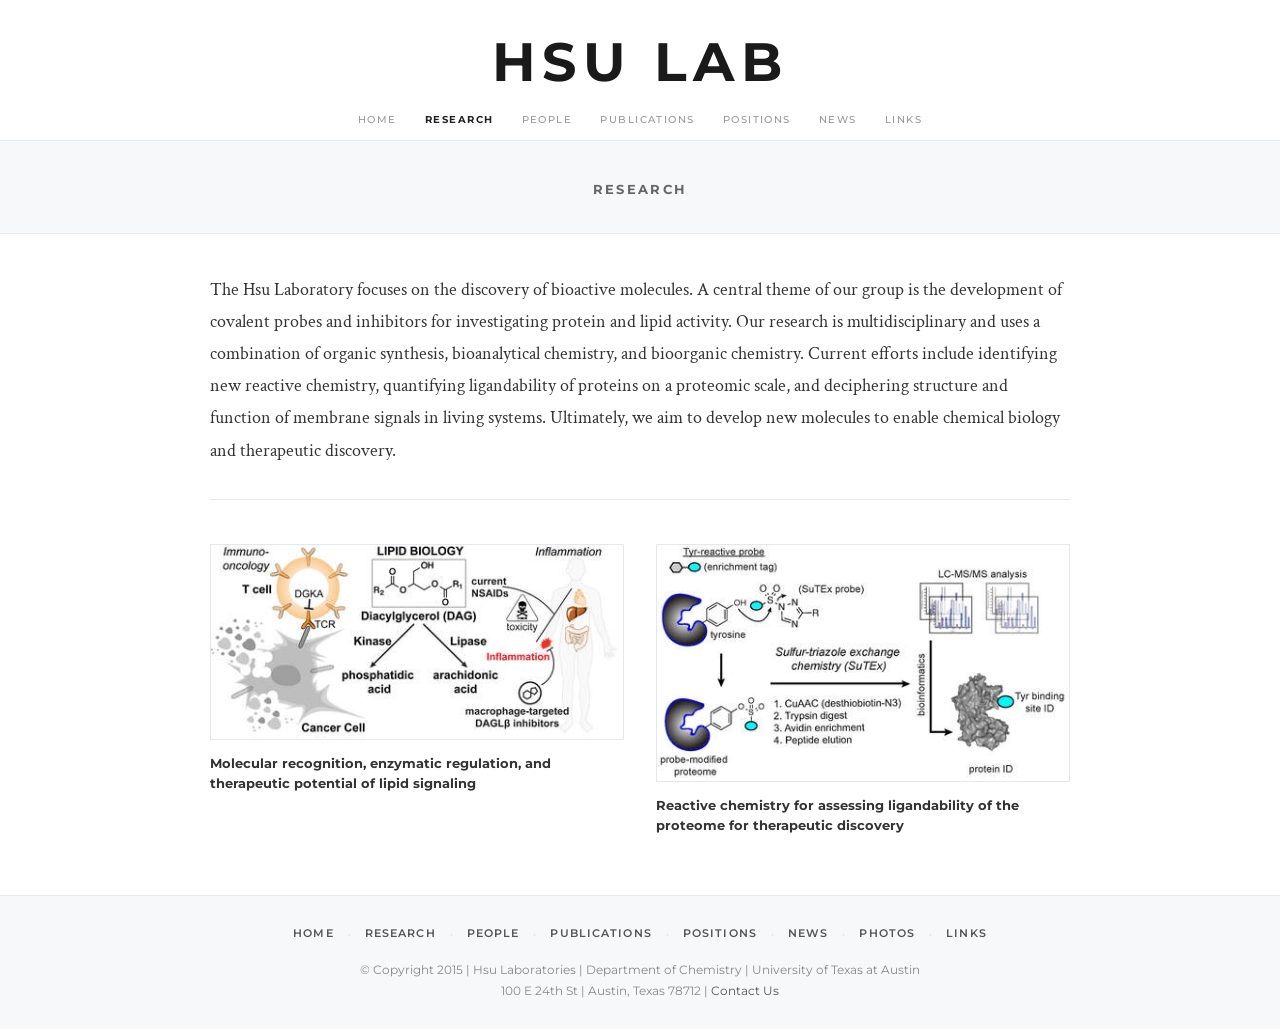
<file: research.html>
<!DOCTYPE html>
<html lang="en">
<head>
  <meta charset="UTF-8">
  <meta name="viewport" content="width=device-width, initial-scale=1.0">
  <title>RESEARCH - HSU LAB</title>
  <link rel="stylesheet" href="style.css">
</head>
<body>

<header>
  <div class="header-inner">
    <a class="site-logo" href="index.html">HSU LAB</a>
    <nav>
      <ul>
        <li><a href="index.html">Home</a></li>
        <li><a href="research.html" class="active">Research</a></li>
        <li><a href="people.html">People</a></li>
        <li><a href="publications.html">Publications</a></li>
        <li><a href="positions.html">Positions</a></li>
        <li><a href="news.html">News</a></li>
        <li><a href="links.html">Links</a></li>
      </ul>
    </nav>
  </div>
</header>

<div class="page-hero"><h1>Research</h1></div>

<main>
  <div class="research-section">

    <p class="research-overview">
      The Hsu Laboratory focuses on the discovery of bioactive molecules. A central theme of our group is the development of covalent probes and inhibitors for investigating protein and lipid activity. Our research is multidisciplinary and uses a combination of organic synthesis, bioanalytical chemistry, and bioorganic chemistry. Current efforts include identifying new reactive chemistry, quantifying ligandability of proteins on a proteomic scale, and deciphering structure and function of membrane signals in living systems. Ultimately, we aim to develop new molecules to enable chemical biology and therapeutic discovery.
    </p>

    <div class="research-areas">
      <div class="research-area">
        <img src="site-images/rsearch-lipidbiology-projectonly-orig.jpg" alt="Lipid Signaling Research">
        <h3>Molecular recognition, enzymatic regulation, and therapeutic potential of lipid signaling</h3>
      </div>
      <div class="research-area">
        <img src="site-images/ptyr-phosphoproteomicapproaches-2.jpg" alt="Reactive Chemistry Research">
        <h3>Reactive chemistry for assessing ligandability of the proteome for therapeutic discovery</h3>
      </div>
    </div>

  </div>
</main>

<footer>
  <div class="footer-nav">
    <a href="index.html">Home</a><span>·</span>
    <a href="research.html">Research</a><span>·</span>
    <a href="people.html">People</a><span>·</span>
    <a href="publications.html">Publications</a><span>·</span>
    <a href="positions.html">Positions</a><span>·</span>
    <a href="news.html">News</a><span>·</span>
    <a href="photos.html">Photos</a><span>·</span>
    <a href="links.html">Links</a>
  </div>
  <p class="footer-copy">
    © Copyright 2015 | Hsu Laboratories | Department of Chemistry | University of Texas at Austin<br>
    100 E 24th St | Austin, Texas 78712 | <a href="mailto:ken.hsu@austin.utexas.edu">Contact Us</a>
  </p>
</footer>

</body>
</html>
</file>
<file: style.css>
/* ============================================================
   HSU LAB — Global Stylesheet
   ============================================================ */

@import url('https://fonts.googleapis.com/css2?family=Montserrat:wght@300;400;500;600;700&family=Crimson+Text:ital,wght@0,400;0,600;1,400;1,600&display=swap');

*, *::before, *::after { box-sizing: border-box; margin: 0; padding: 0; }
html { font-size: 16px; }
body { font-family: 'Montserrat', sans-serif; font-weight: 400; color: #333; background: #fff; line-height: 1.7; }
a { color: #2b6cb0; text-decoration: none; }
a:hover { text-decoration: underline; }
img { max-width: 100%; height: auto; display: block; }

/* ============================================================
   HEADER & NAV — giant centered logo, nav below
   ============================================================ */
header {
  background: #fff;
  border-bottom: 1px solid #e2e8f0;
}

.header-inner {
  max-width: 960px;
  margin: 0 auto;
  padding: 32px 20px 0;
  display: flex;
  flex-direction: column;
  align-items: center;
  gap: 0;
}

.site-logo {
  font-family: 'Montserrat', sans-serif;
  font-size: 3.4rem;
  font-weight: 700;
  letter-spacing: 0.12em;
  color: #1a1a1a;
  text-decoration: none;
  text-transform: uppercase;
  text-align: center;
  display: block;
  line-height: 1.1;
  margin-bottom: 8px;
}
.site-logo:hover { text-decoration: none; color: #1a1a1a; }

nav ul {
  list-style: none;
  display: flex;
  flex-wrap: wrap;
  justify-content: center;
  gap: 0;
}

nav ul li a {
  display: block;
  padding: 0 14px;
  line-height: 40px;
  font-size: 0.65rem;
  font-weight: 500;
  letter-spacing: 0.14em;
  text-transform: uppercase;
  color: #999;
  text-decoration: none;
  transition: color 0.2s;
}

nav ul li a:hover { color: #222; text-decoration: none; }
nav ul li a.active { color: #222; font-weight: 700; }

/* ============================================================
   HOME HERO
   ============================================================ */
.home-hero {
  position: relative;
  background-image: url('Wallpaper2018.jpg');
  background-size: cover;
  background-position: center;
  min-height: 300px;
  display: flex;
  align-items: center;
  justify-content: center;
  text-align: center;
  overflow: hidden;
}
.home-hero::before {
  content: '';
  position: absolute;
  inset: 0;
  background: rgba(255,255,255,0.78);
  backdrop-filter: blur(18px);
  -webkit-backdrop-filter: blur(18px);
}
.hero-tagline {
  position: relative;
  font-family: 'Crimson Text', serif;
  font-size: 1.7rem;
  font-style: italic;
  font-weight: 600;
  color: #6b0000;
  max-width: 700px;
  padding: 0 40px;
  line-height: 1.5;
  opacity: 0;
  animation: fadeIn 2.2s ease 0.4s forwards;
}
@keyframes fadeIn {
  from { opacity: 0; }
  to   { opacity: 1; }
}

/* ============================================================
   PAGE HERO BANNER
   ============================================================ */
.page-hero {
  background: #f7f8fa;
  border-bottom: 1px solid #e2e8f0;
  padding: 38px 20px 32px;
  text-align: center;
}
.page-hero h1 {
  font-family: 'Montserrat', sans-serif;
  font-size: 0.8rem;
  font-weight: 700;
  letter-spacing: 0.18em;
  text-transform: uppercase;
  color: #666;
}

/* ============================================================
   LAYOUT
   ============================================================ */
.site-wrapper { max-width: 960px; margin: 0 auto; padding: 0 20px; }

/* ============================================================
   NEWS SECTION
   ============================================================ */
.news-section {
  max-width: 760px;
  margin: 0 auto;
  padding: 0 20px 60px;
}
.news-section h2 {
  font-size: 0.72rem;
  font-weight: 700;
  letter-spacing: 0.18em;
  text-transform: uppercase;
  color: #888;
  border-bottom: 2px solid #e2e8f0;
  padding-bottom: 10px;
  margin-bottom: 32px;
}
.news-month { margin-bottom: 28px; }
.news-month h3 {
  font-size: 0.72rem;
  font-weight: 700;
  letter-spacing: 0.14em;
  text-transform: uppercase;
  color: #555;
  margin-bottom: 10px;
}
.news-month ul { list-style: disc; padding-left: 20px; }
.news-month ul li { font-size: 0.88rem; color: #333; margin-bottom: 6px; line-height: 1.6; }
.news-month ul li a { color: #2b6cb0; }

/* ============================================================
   PEOPLE PAGE
   ============================================================ */
.people-section { max-width: 900px; margin: 0 auto; padding: 40px 20px 60px; }
.people-section h2 {
  font-size: 0.72rem; font-weight: 700; letter-spacing: 0.18em;
  text-transform: uppercase; color: #888; border-bottom: 2px solid #e2e8f0;
  padding-bottom: 10px; margin-bottom: 30px;
}
.pi-block { display: flex; gap: 32px; margin-bottom: 48px; align-items: flex-start; }
.pi-block img { width: 160px; height: 200px; object-fit: cover; flex-shrink: 0; border: 1px solid #e2e8f0; }
.pi-info h3 { font-size: 0.82rem; font-weight: 700; letter-spacing: 0.1em; text-transform: uppercase; margin-bottom: 4px; }
.pi-info .pi-title { font-size: 0.8rem; font-style: italic; color: #666; margin-bottom: 12px; }
.pi-info p, .pi-info li { font-size: 0.84rem; color: #444; line-height: 1.65; }
.pi-info ul { padding-left: 18px; margin-top: 8px; }
.pi-links { margin-top: 12px; display: flex; gap: 12px; flex-wrap: wrap; }
.pi-links a {
  font-size: 0.75rem; font-weight: 600; letter-spacing: 0.08em; text-transform: uppercase;
  color: #2b6cb0; border: 1px solid #2b6cb0; padding: 4px 10px; border-radius: 2px;
  text-decoration: none; transition: background 0.2s, color 0.2s;
}
.pi-links a:hover { background: #2b6cb0; color: #fff; text-decoration: none; }
.group-links { display: flex; gap: 12px; margin-bottom: 40px; flex-wrap: wrap; }
.group-links a {
  font-size: 0.75rem; font-weight: 600; letter-spacing: 0.1em; text-transform: uppercase;
  color: #444; border: 1px solid #ccc; padding: 6px 14px; border-radius: 2px;
  text-decoration: none; transition: background 0.2s;
}
.group-links a:hover { background: #f0f0f0; text-decoration: none; }
.person-group-title {
  font-size: 0.72rem; font-weight: 700; letter-spacing: 0.14em; text-transform: uppercase;
  color: #555; border-bottom: 1px solid #e2e8f0; padding-bottom: 8px; margin: 36px 0 20px;
}
.person-row { display: flex; gap: 24px; margin-bottom: 28px; align-items: flex-start; }
.person-row img { width: 110px; height: 130px; object-fit: cover; flex-shrink: 0; border: 1px solid #e2e8f0; background: #f7f8fa; }
.person-photo-placeholder { width: 110px; height: 130px; flex-shrink: 0; background: #f0f0f0; border: 1px solid #e2e8f0; }
.person-info h4 { font-size: 0.84rem; font-weight: 700; margin-bottom: 4px; }
.person-info p { font-size: 0.82rem; color: #444; margin-bottom: 2px; line-height: 1.6; }
.person-info a { color: #2b6cb0; }

/* ============================================================
   PUBLICATIONS PAGE
   ============================================================ */
.pubs-section { max-width: 860px; margin: 0 auto; padding: 40px 20px 60px; }
.pubs-intro { font-size: 0.88rem; color: #444; margin-bottom: 32px; padding-bottom: 20px; border-bottom: 2px solid #e2e8f0; }
.pubs-intro a { color: #2b6cb0; }
.pubs-section h2 { font-size: 0.72rem; font-weight: 700; letter-spacing: 0.18em; text-transform: uppercase; color: #888; margin-bottom: 24px; }
.pub-entry { display: flex; gap: 20px; margin-bottom: 20px; align-items: flex-start; padding-bottom: 16px; border-bottom: 1px solid #f0f0f0; }
.pub-number { font-size: 0.78rem; font-weight: 700; color: #aaa; min-width: 28px; padding-top: 2px; flex-shrink: 0; text-align: right; }
.pub-content { flex: 1; font-size: 0.84rem; line-height: 1.65; color: #333; }
.pub-content a { color: #2b6cb0; }
.pub-content em { font-style: italic; }
.pub-content strong { font-weight: 700; }
.pub-image { width: 120px; flex-shrink: 0; }
.pub-image img { width: 100%; border: 1px solid #e2e8f0; }
.pubs-section .section-divider { margin: 36px 0 24px; padding-top: 20px; border-top: 2px solid #e2e8f0; }

/* ============================================================
   RESEARCH PAGE
   ============================================================ */
.research-section { max-width: 900px; margin: 0 auto; padding: 40px 20px 60px; }
.research-overview { font-family: 'Crimson Text', serif; font-size: 1.15rem; color: #333; line-height: 1.75; margin-bottom: 44px; padding-bottom: 32px; border-bottom: 1px solid #e2e8f0; }
.research-areas { display: grid; grid-template-columns: 1fr 1fr; gap: 32px; }
.research-area img { width: 100%; border: 1px solid #e2e8f0; margin-bottom: 14px; }
.research-area h3 { font-size: 0.82rem; font-weight: 700; line-height: 1.5; color: #333; }

/* ============================================================
   FOOTER
   ============================================================ */
footer { background: #f7f8fa; border-top: 1px solid #e2e8f0; padding: 28px 20px; text-align: center; }
.footer-nav { display: flex; justify-content: center; gap: 6px; flex-wrap: wrap; margin-bottom: 16px; }
.footer-nav a { font-size: 0.7rem; font-weight: 600; letter-spacing: 0.1em; text-transform: uppercase; color: #555; padding: 0 8px; text-decoration: none; }
.footer-nav a:hover { color: #1a1a1a; }
.footer-nav span { color: #ccc; font-size: 0.7rem; line-height: 1.8; }
.footer-copy { font-size: 0.75rem; color: #888; line-height: 1.7; }
.footer-copy a { color: #555; }
.footer-copy a:hover { color: #1a1a1a; }

/* ============================================================
   RESPONSIVE
   ============================================================ */
@media (max-width: 720px) {
  .site-logo { font-size: 2.2rem; }
  nav ul li a { padding: 0 8px; font-size: 0.6rem; }
  .pi-block { flex-direction: column; }
  .research-areas { grid-template-columns: 1fr; }
  .pub-image { display: none; }
}
</file>
